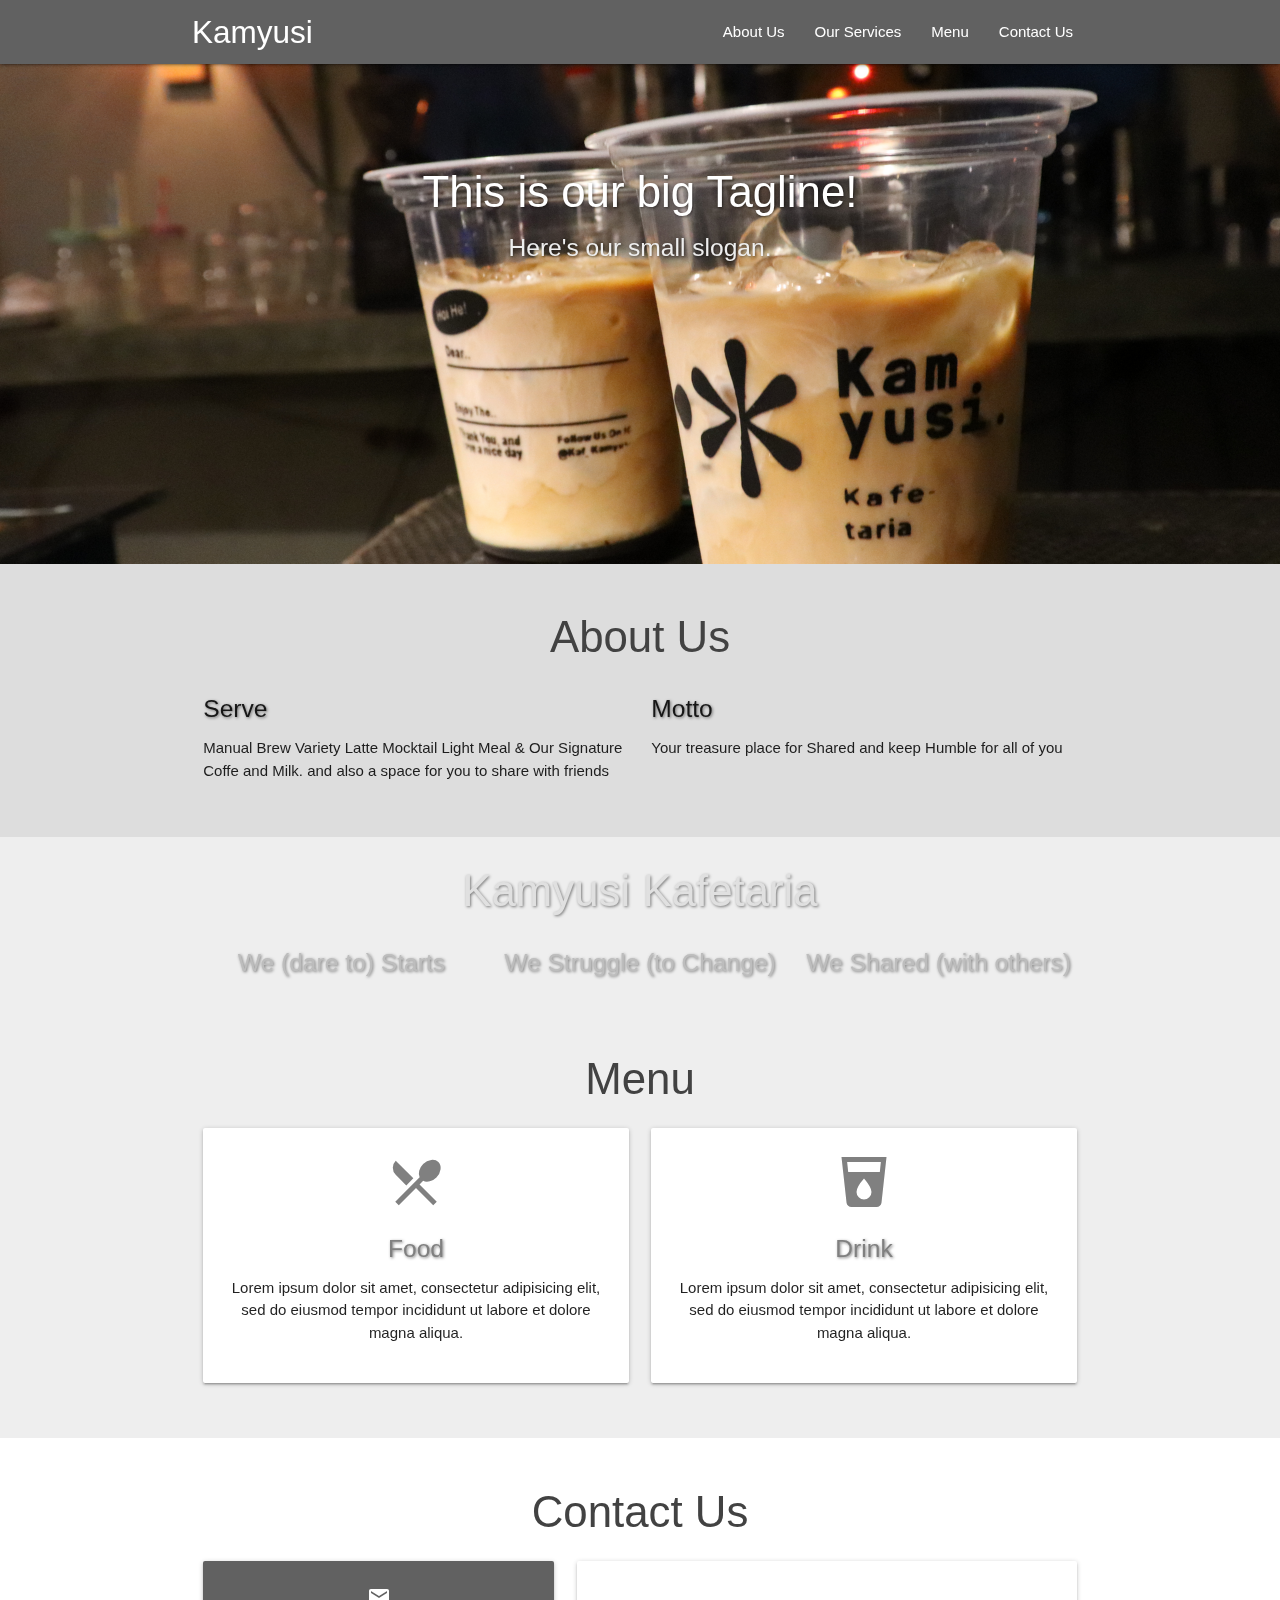
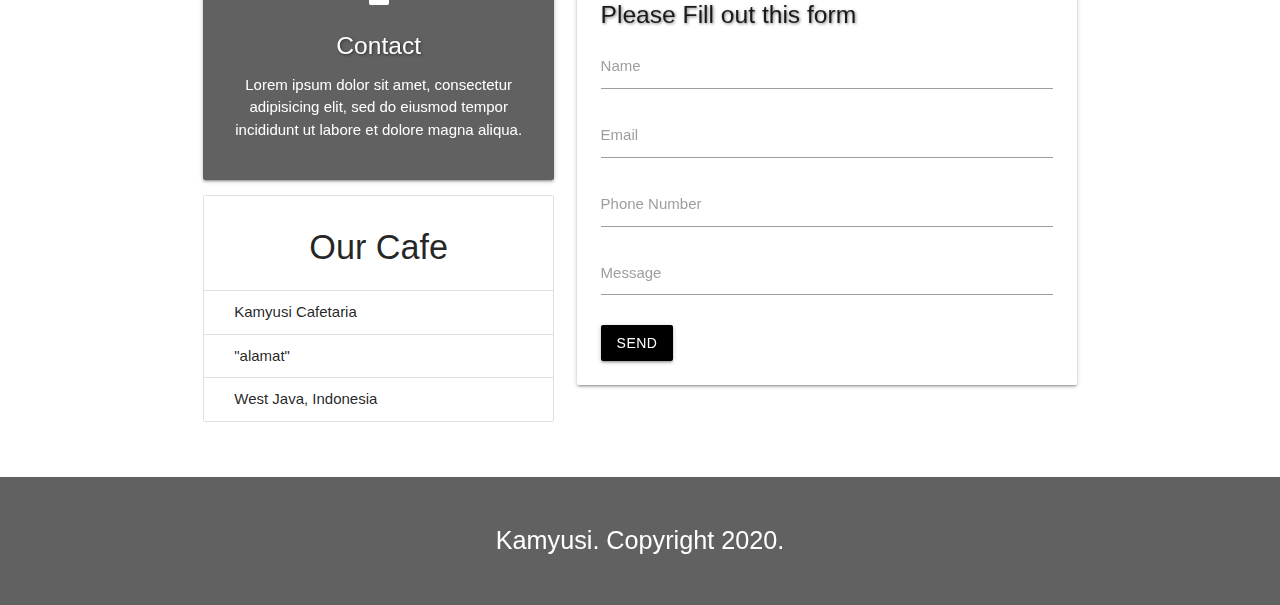
<file: Kamyusi/index.html>
<!DOCTYPE html>
<html>
    <head>
    <!--Import Google Icon Font-->
    <link href="https://fonts.googleapis.com/icon?family=Material+Icons" rel="stylesheet">
    <!--Import materialize.css-->
    <link type="text/css" rel="stylesheet" href="css/materialize.min.css"  media="screen,projection"/>
    <!-- mycss -->
    <link rel="stylesheet" href="css/style.css">

    <!--Let browser know website is optimized for mobile-->
    <meta name="viewport" content="width=device-width, initial-scale=1.0"/>
    <title>Kamyusi</title>
  </head>

  <body id="home" class="scrollspy">


    <!-- NAVBAR -->
    <div class="navbar-fixed">
      <nav class="grey darken-2">
        <div class="container">
          <div class="nav-wrapper">
            <a href="#home" class="brand-logo">Kamyusi</a>
            <a href="#" data-target="mobile-nav" class="sidenav-trigger"><i class="material-icons">menu</i></a>
            <ul class="right hide-on-med-and-down">
              <li><a href="#about">About Us</a></li>
              <li><a href="#services">Our Services</a></li>
              <li><a href="#menu">Menu</a></li>
              <li><a href="#contact">Contact Us</a></li>
            </ul>
          </div>
        </div>
      </nav>
    </div>

    <!-- SideNav -->

    <ul class="sidenav" id="mobile-nav">
      <li><a href="#about">About Us</a></li>
      <li><a href="#services">Our Service</a></li>
      <li><a href="#menu">Menu</a></li>
      <li><a href="#contact">Contact Us</a></li>
    </ul>

    <!-- Slider -->
    <div class="slider">
      <ul class="slides">
        <li>
          <img src="img/slider/1.png"> <!-- random image -->
          <div class="caption center-align">
            <h3>This is our big Tagline!</h3>
            <h5 class="light grey-text text-lighten-3">Here's our small slogan.</h5>
          </div>
        </li>
        <li>
          <img src="img/slider/2.png"> <!-- random image -->
          <div class="caption left-align">
            <h3>This is our big Tagline!</h3>
            <h5 class="light grey-text text-lighten-3">Here's our small slogan.</h5>
          </div>
        </li>
        <li>
          <img src="img/slider/3.png"> <!-- random image -->
          <div class="caption right-align">
            <h3>This is our big Tagline!</h3>
            <h5 class="light grey-text text-lighten-3">Here's our small slogan.</h5>
          </div>
        </li>
        <li>
          <img src="img/slider/4.png"> <!-- random image -->
          <div class="caption center-align">
            <h3>This is our big Tagline!</h3>
            <h5 class="light grey-text text-lighten-3">Here's our small slogan.</h5>
          </div>
        </li>
      </ul>
    </div>

    <!-- About US -->
    <Section id="about" class="about scrollspy">
      <div class="container">
        <div class="row">
          <h3 class="center light grey-text text-darken-3">About Us</h3>
          <div class="col m6 light">
            <h5>Serve</h5>
            <p>Manual Brew Variety Latte Mocktail Light Meal & Our Signature Coffe and Milk. and also <strong><italic>a space for you to share with friends</italic></strong></p>
          </div>
          <div class="col m6 light">
            <h5>Motto</h5>
            <p>Your treasure place for Shared and keep Humble for all of you</p>
          </div>
        </div>
      </div>  
    </Section>

    <!-- Parallax -->
    <div id="services" class="parallax-container scrollspy">
      <div class="parallax"><img src="img/parallax/2.png"></div>
      <div class="container clients">
        <h3 class="center light grey-text text-lighten-2">Kamyusi Kafetaria</h3>
        <div class="row">
          <div class="col m4 s12 center grey-text text-lighten-1">
            <h5>We (dare to) Starts</h2>
          </div>

          <div class="col m4 s12 center grey-text text-lighten-1">
            <h5>We Struggle (to Change)</h2>
          </div>

          <div class="col m4 s12 center grey-text text-lighten-1">
            <h5>We Shared (with others)</h2>
          </div>

        </div>
      </div>
    </div>

    <!-- Menu -->
    <section id="menu" class="menu grey lighten-3 scrollspy">
    	<div class="container">
    		<div class="row">
    			<h3 class="light center grey-text text-darken-3">Menu</h3>
    			<div class="col m6 s12">
    				<div class="card-panel center">
    					<a href="menu.html#food">
	    					<i class="material-icons medium">local_dining</i>
	    					<h5>Food</h5>
    					</a>
    					<p>Lorem ipsum dolor sit amet, consectetur adipisicing elit, sed do eiusmod
    					tempor incididunt ut labore et dolore magna aliqua.</p>
    				</div>
    			</div>

    			<div class="col m6 s12">
    				<div class="card-panel center">
    					<a href="menu.html#drink">
	    					<i class="material-icons medium">local_drink</i>
	    					<h5>Drink</h5>
    					</a>
    					<p>Lorem ipsum dolor sit amet, consectetur adipisicing elit, sed do eiusmod
    					tempor incididunt ut labore et dolore magna aliqua.</p>
    				</div>
    			</div>
    		</div>
    	</div>
    </section>

    <!-- Contact Us -->
    <section id="contact" class="contact white scrollspy">
    	<div class="container">
    		<h3 class="Light grey-text text-darken-3 center">Contact Us</h3>
    		<div class="row">
    			<div class="col m5 s12">
    				<div class="card-panel grey darken-2 center white-text">
    					<i class="material-icons">email</i>
    					<h5>Contact</h5>
    					<p>Lorem ipsum dolor sit amet, consectetur adipisicing elit, sed do eiusmod
    					tempor incididunt ut labore et dolore magna aliqua.</p>
    				</div>
    				<ul class="collection with-header">
    					<li class="collection-header center"><h4>Our Cafe</h4></li>
    					<li class="collection-item">Kamyusi Cafetaria</li>
    					<li class="collection-item">"alamat"</li>
    					<li class="collection-item">West Java, Indonesia</li>
    				</ul>
    			</div>

    			<div class="col m7 s12">
    				<form>
    					<div class="card-panel">
    						<h5>Please Fill out this form</h5>
    						<div class="input-field">
    							<input type="text" name="name" id="name" required class="validate">
    							<label for="name">Name</label>
    						</div>
    						<div class="input-field">
    							<input type="email" name="email" id="email" class="validate">
    							<label for="email">Email</label>
    						</div>
    						<div class="input-field">
    							<input type="text" name="phone" id="phone">
    							<label for="phone">Phone Number</label>
    						</div>
    						<div class="input-field">
    							<textarea name="message" id="message" class="materialize-textarea"></textarea>
    							<label for="message">Message</label>
    						</div>
    						<button type="submit" class="btn black darken-2">Send</button>
    					</div>
    				</form>
    			</div>
    		</div>
    	</div>	
    </section>

    <!-- Footer -->
    <footer class="grey darken-2 white-text center">
    	<p class="flow-text">Kamyusi. Copyright 2020.</p>
    </footer>








    <!--JavaScript at end of body for optimized loading-->
    <script type="text/javascript" src="js/materialize.min.js"></script>
    <script>
      const sideNav = document.querySelectorAll('.sidenav');
      M.Sidenav.init(sideNav);

      const slider = document.querySelectorAll('.slider');
      M.Slider.init(slider, {
        indicators: false,
        height: 500,
        transition: 600,
        interval: 3000
      });

      const parallax = document.querySelectorAll('.parallax');
      M.Parallax.init(parallax);

      const scroll = document.querySelectorAll('.scrollspy');
      M.ScrollSpy.init(scroll, {
      	scrollOffset:50
      });
    </script>
  </body>
</html>
</file>
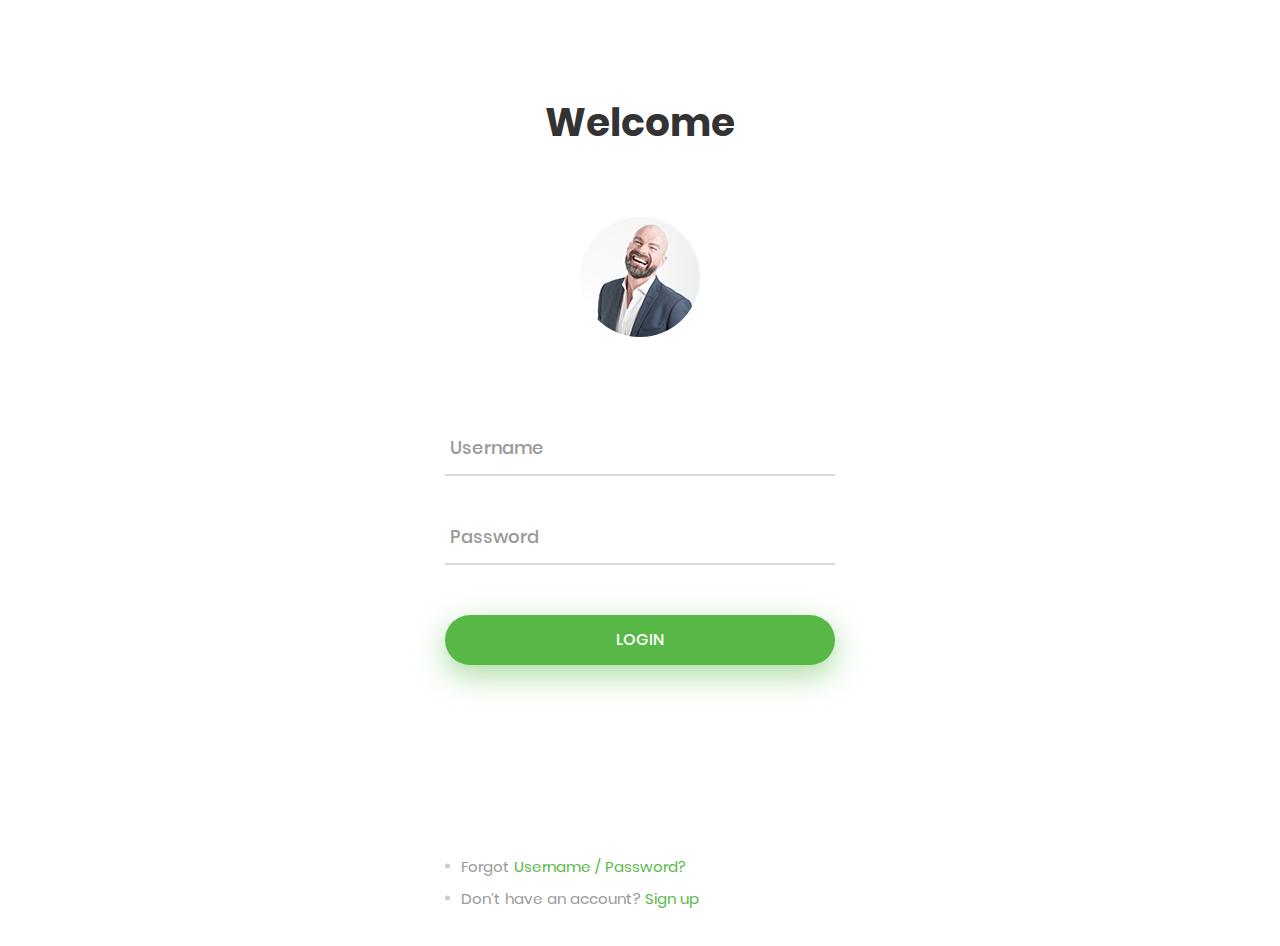
<file: Kamyusi/login_cus/index.html>
<!DOCTYPE html>
<html lang="en">
<head>
	<title>Login V6</title>
	<meta charset="UTF-8">
	<meta name="viewport" content="width=device-width, initial-scale=1">
<!--===============================================================================================-->	
	<link rel="icon" type="image/png" href="images/icons/favicon.ico"/>
<!--===============================================================================================-->
	<link rel="stylesheet" type="text/css" href="vendor/bootstrap/css/bootstrap.min.css">
<!--===============================================================================================-->
	<link rel="stylesheet" type="text/css" href="fonts/font-awesome-4.7.0/css/font-awesome.min.css">
<!--===============================================================================================-->
	<link rel="stylesheet" type="text/css" href="fonts/iconic/css/material-design-iconic-font.min.css">
<!--===============================================================================================-->
	<link rel="stylesheet" type="text/css" href="vendor/animate/animate.css">
<!--===============================================================================================-->	
	<link rel="stylesheet" type="text/css" href="vendor/css-hamburgers/hamburgers.min.css">
<!--===============================================================================================-->
	<link rel="stylesheet" type="text/css" href="vendor/animsition/css/animsition.min.css">
<!--===============================================================================================-->
	<link rel="stylesheet" type="text/css" href="vendor/select2/select2.min.css">
<!--===============================================================================================-->	
	<link rel="stylesheet" type="text/css" href="vendor/daterangepicker/daterangepicker.css">
<!--===============================================================================================-->
	<link rel="stylesheet" type="text/css" href="css/util.css">
	<link rel="stylesheet" type="text/css" href="css/main.css">
<!--===============================================================================================-->
</head>
<body>
	
	<div class="limiter">
		<div class="container-login100">
			<div class="wrap-login100 p-t-85 p-b-20">
				<form class="login100-form validate-form">
					<span class="login100-form-title p-b-70">
						Welcome
					</span>
					<span class="login100-form-avatar">
						<img src="images/avatar-01.jpg" alt="AVATAR">
					</span>

					<div class="wrap-input100 validate-input m-t-85 m-b-35" data-validate = "Enter username">
						<input class="input100" type="text" name="username">
						<span class="focus-input100" data-placeholder="Username"></span>
					</div>

					<div class="wrap-input100 validate-input m-b-50" data-validate="Enter password">
						<input class="input100" type="password" name="pass">
						<span class="focus-input100" data-placeholder="Password"></span>
					</div>

					<div class="container-login100-form-btn">
						<button class="login100-form-btn">
							Login
						</button>
					</div>

					<ul class="login-more p-t-190">
						<li class="m-b-8">
							<span class="txt1">
								Forgot
							</span>

							<a href="#" class="txt2">
								Username / Password?
							</a>
						</li>

						<li>
							<span class="txt1">
								Don’t have an account?
							</span>

							<a href="#" class="txt2">
								Sign up
							</a>
						</li>
					</ul>
				</form>
			</div>
		</div>
	</div>
	

	<div id="dropDownSelect1"></div>
	
<!--===============================================================================================-->
	<script src="vendor/jquery/jquery-3.2.1.min.js"></script>
<!--===============================================================================================-->
	<script src="vendor/animsition/js/animsition.min.js"></script>
<!--===============================================================================================-->
	<script src="vendor/bootstrap/js/popper.js"></script>
	<script src="vendor/bootstrap/js/bootstrap.min.js"></script>
<!--===============================================================================================-->
	<script src="vendor/select2/select2.min.js"></script>
<!--===============================================================================================-->
	<script src="vendor/daterangepicker/moment.min.js"></script>
	<script src="vendor/daterangepicker/daterangepicker.js"></script>
<!--===============================================================================================-->
	<script src="vendor/countdowntime/countdowntime.js"></script>
<!--===============================================================================================-->
	<script src="js/main.js"></script>

</body>
</html>
</file>
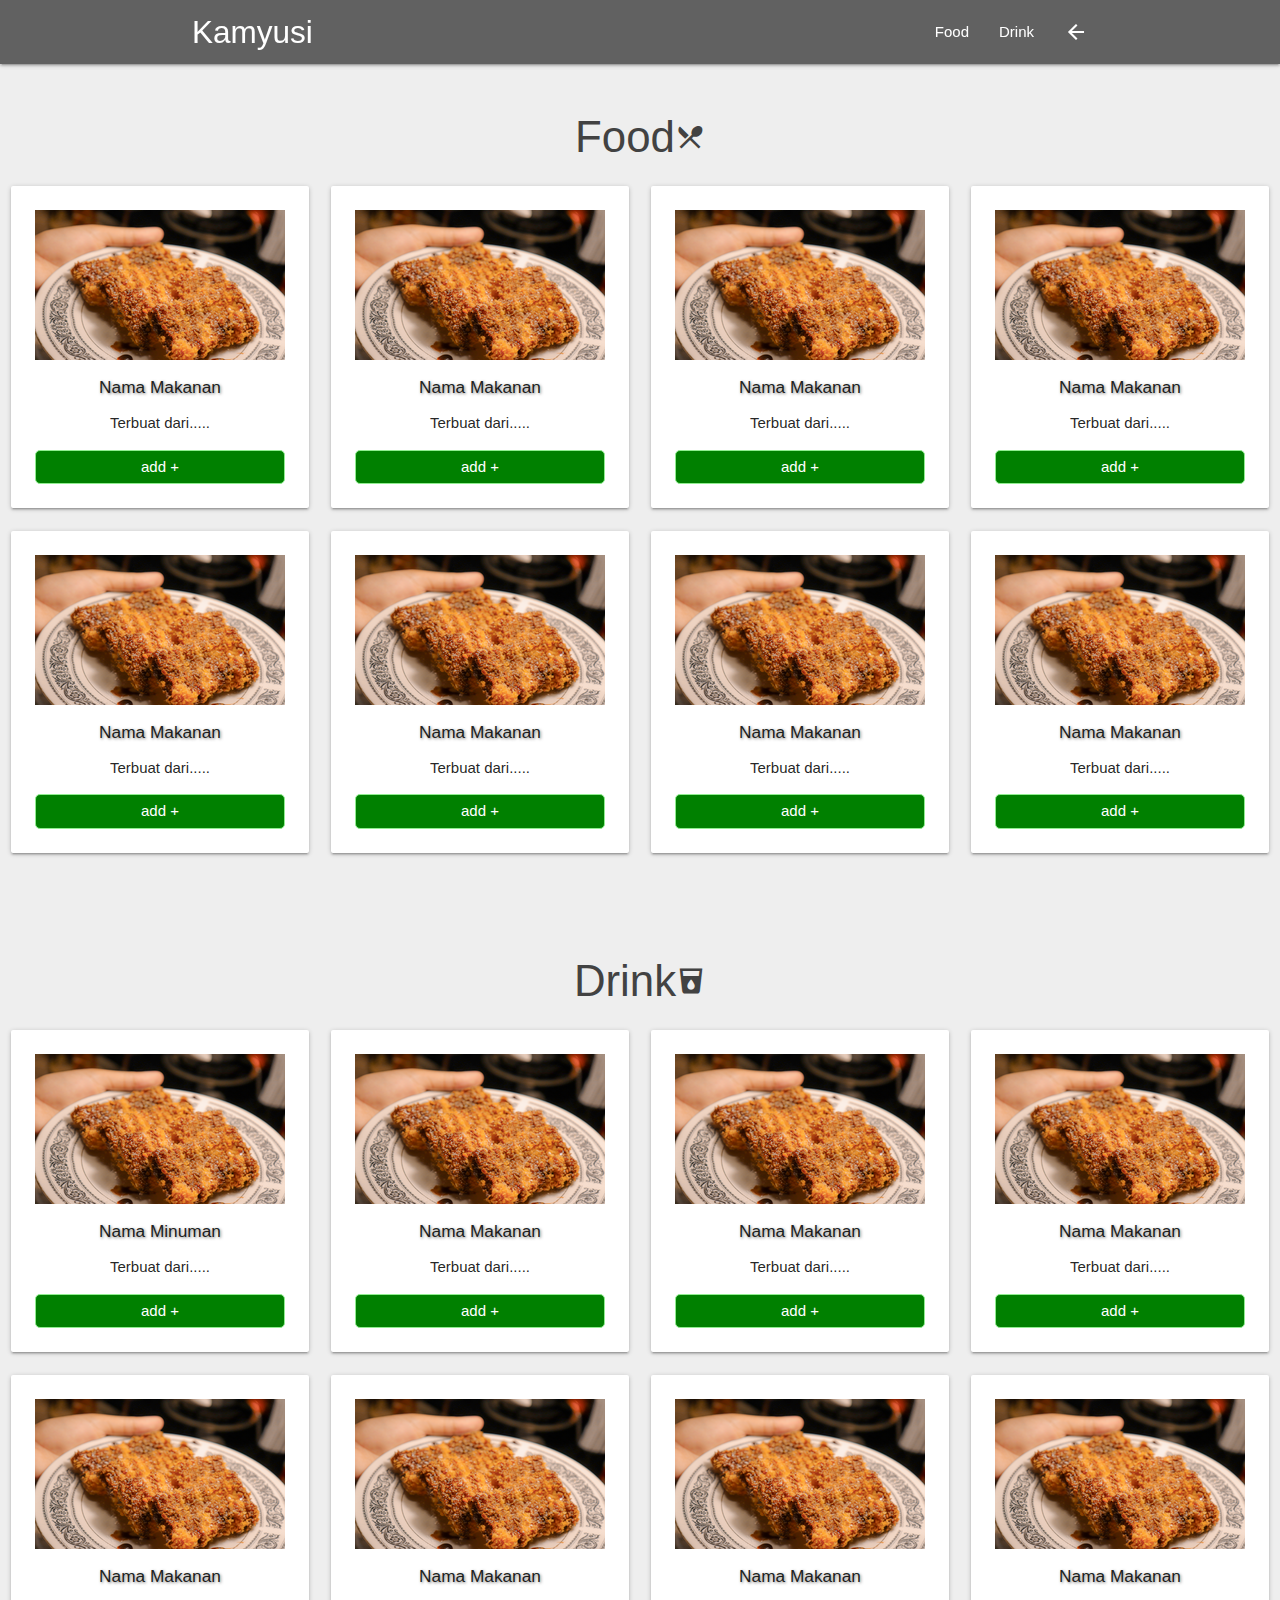
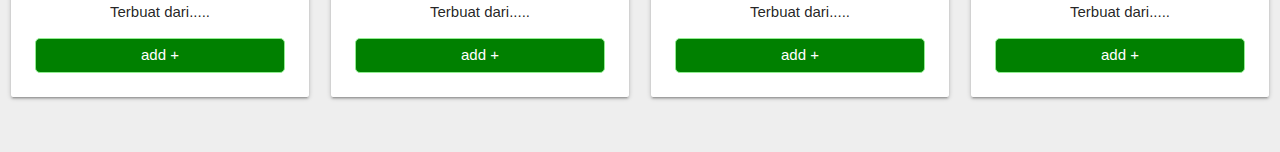
<file: Kamyusi/menu.html>
<!DOCTYPE html>
<html>
    <head>
    <!--Import Google Icon Font-->
    <link href="https://fonts.googleapis.com/icon?family=Material+Icons" rel="stylesheet">
    <!--Import materialize.css-->
    <link type="text/css" rel="stylesheet" href="css/materialize.min.css"  media="screen,projection"/>
    <!-- mycss -->
    <link type="text/css" rel="stylesheet" href="css/style.css">

    <!--Let browser know website is optimized for mobile-->
    <meta name="viewport" content="width=device-width, initial-scale=1.0"/>
    <title>Kamyusi - Menu</title>
  </head>

  <body id="home" class="scrollspy">


    <!-- NAVBAR -->
    <div class="navbar-fixed">
      <nav class="grey darken-2">
        <div class="container">
          <div class="nav-wrapper">
            <a href="#home" class="brand-logo">Kamyusi</a>
            <a href="#" data-target="mobile-nav" class="sidenav-trigger"><i class="material-icons">menu</i></a>
            <a href="index.html"><i class="material-icons medium right">arrow_back</i></a>
            <ul class="right hide-on-med-and-down">
              <li><a href="#food">Food</a></li>
              <li><a href="#drink">Drink</a></li>
            </ul>
          </div>
        </div>
      </nav>
    </div>

    <!-- SideNav -->

    <ul class="sidenav" id="mobile-nav">
      <li><a href="#food">Food</a></li>
      <li><a href="#drink">Drink</a></li>
    </ul>

    <!-- Menu Food -->
    <section id="food" class="menu scrollspy">
        <div class="row">
          <h3 class="light center grey-text text-darken-3 menu">Food<i class="material-icons small">local_dining</i></h3>
          <div class="col m3 s12">
            <div class="card-panel center">
              <img src="img/menu/1.png">
              <h6>Nama Makanan</h6>
              <p>Terbuat dari.....</p>
              <a href="">
                <div class="button">add +</div>
              </a>
            </div>
          </div>

          <div class="col m3 s12">
            <div class="card-panel center">
              <img src="img/menu/1.png">
              <h6>Nama Makanan</h6>
              <p>Terbuat dari.....</p>
              <a href="">
                <div class="button">add +</div>
              </a>
            </div>
          </div>

          <div class="col m3 s12">
            <div class="card-panel center">
              <img src="img/menu/1.png">
              <h6>Nama Makanan</h6>
              <p>Terbuat dari.....</p>
              <a href="">
                <div class="button">add +</div>
              </a>
            </div>
          </div>

          <div class="col m3 s12">
            <div class="card-panel center">
              <img src="img/menu/1.png">
              <h6>Nama Makanan</h6>
              <p>Terbuat dari.....</p>
              <a href="">
                <div class="button">add +</div>
              </a>
            </div>
          </div>
          <div class="col m3 s12">
            <div class="card-panel center">
              <img src="img/menu/1.png">
              <h6>Nama Makanan</h6>
              <p>Terbuat dari.....</p>
              <a href="">
                <div class="button">add +</div>
              </a>
            </div>
          </div>

          <div class="col m3 s12">
            <div class="card-panel center">
              <img src="img/menu/1.png">
              <h6>Nama Makanan</h6>
              <p>Terbuat dari.....</p>
              <a href="">
                <div class="button">add +</div>
              </a>
            </div>
          </div>

          <div class="col m3 s12">
            <div class="card-panel center">
              <img src="img/menu/1.png">
              <h6>Nama Makanan</h6>
              <p>Terbuat dari.....</p>
              <a href="">
                <div class="button">add +</div>
              </a>
            </div>
          </div>

          <div class="col m3 s12">
            <div class="card-panel center">
              <img src="img/menu/1.png">
              <h6>Nama Makanan</h6>
              <p>Terbuat dari.....</p>
              <a href="">
                <div class="button">add +</div>
              </a>
            </div>
          </div>
        </div>
    </section>

    <section id="drink" class="menu grey lighten-3 scrollspy">
        <div class="row">
          <h3 class="light center grey-text text-darken-3 menu">Drink<i class="material-icons small">local_drink</i></h3>
          <div class="col m3 s12">
            <div class="card-panel center">
              <img src="img/menu/1.png">
              <h6>Nama Minuman</h6>
              <p>Terbuat dari.....</p>
              <a href="">
                <div class="button">add +</div>
              </a>
            </div>
          </div>

          <div class="col m3 s12">
            <div class="card-panel center">
              <img src="img/menu/1.png">
              <h6>Nama Makanan</h6>
              <p>Terbuat dari.....</p>
              <a href="">
                <div class="button">add +</div>
              </a>
            </div>
          </div>

          <div class="col m3 s12">
            <div class="card-panel center">
              <img src="img/menu/1.png">
              <h6>Nama Makanan</h6>
              <p>Terbuat dari.....</p>
              <a href="">
                <div class="button">add +</div>
              </a>
            </div>
          </div>

          <div class="col m3 s12">
            <div class="card-panel center">
              <img src="img/menu/1.png">
              <h6>Nama Makanan</h6>
              <p>Terbuat dari.....</p>
              <a href="">
                <div class="button">add +</div>
              </a>
            </div>
          </div>
          <div class="col m3 s12">
            <div class="card-panel center">
              <img src="img/menu/1.png">
              <h6>Nama Makanan</h6>
              <p>Terbuat dari.....</p>
              <a href="">
                <div class="button">add +</div>
              </a>
            </div>
          </div>

          <div class="col m3 s12">
            <div class="card-panel center">
              <img src="img/menu/1.png">
              <h6>Nama Makanan</h6>
              <p>Terbuat dari.....</p>
              <a href="">
                <div class="button">add +</div>
              </a>
            </div>
          </div>

          <div class="col m3 s12">
            <div class="card-panel center">
              <img src="img/menu/1.png">
              <h6>Nama Makanan</h6>
              <p>Terbuat dari.....</p>
              <a href="">
                <div class="button">add +</div>
              </a>
            </div>
          </div>

          <div class="col m3 s12">
            <div class="card-panel center">
              <img src="img/menu/1.png">
              <h6>Nama Makanan</h6>
              <p>Terbuat dari.....</p>
              <a href="">
                <div class="button">add +</div>
              </a>
            </div>
          </div>
        </div>
    </section>









    <!--JavaScript at end of body for optimized loading-->
    <script type="text/javascript" src="js/materialize.min.js"></script>
    <script>
      const sideNav = document.querySelectorAll('.sidenav');
      M.Sidenav.init(sideNav);

      const scroll = document.querySelectorAll('.scrollspy');
      M.ScrollSpy.init(scroll, {
        scrollOffset:50
      });
    </script>
  </body>
</html>
</file>
<file: Kamyusi/css/style.css>
body {
	background-color: #eee;
}

.slider h3,
.slider h5,
.clients h3,
.col h5,
.col h6 {
	text-shadow: 1px 1px 3px rgba(0,0,0,0.5);
}

.about {
	background-color: #ddd;
}

.parallax-container {
	height: 20%;
}

.parallax img {
	filter: grayscale(1);
	opacity: 0 !important;
}

section, footer {
	padding: 20px 0;
}

a {
	color: grey;
	transition: .5s;
}

a:hover {
	color: black;
}

.button {
	color: white;
	background-color: green;
	border: 1px solid lightgreen;
	padding: 5px;
	border-radius: 5px;
}
</file>
<file: Kamyusi/login_cus/vendor/daterangepicker/daterangepicker.css>
.daterangepicker {
  position: absolute;
  color: inherit;
  background-color: #fff;
  border-radius: 4px;
  width: 278px;
  padding: 4px;
  margin-top: 1px;
  top: 100px;
  left: 20px;
  /* Calendars */ }
  .daterangepicker:before, .daterangepicker:after {
    position: absolute;
    display: inline-block;
    border-bottom-color: rgba(0, 0, 0, 0.2);
    content: ''; }
  .daterangepicker:before {
    top: -7px;
    border-right: 7px solid transparent;
    border-left: 7px solid transparent;
    border-bottom: 7px solid #ccc; }
  .daterangepicker:after {
    top: -6px;
    border-right: 6px solid transparent;
    border-bottom: 6px solid #fff;
    border-left: 6px solid transparent; }
  .daterangepicker.opensleft:before {
    right: 9px; }
  .daterangepicker.opensleft:after {
    right: 10px; }
  .daterangepicker.openscenter:before {
    left: 0;
    right: 0;
    width: 0;
    margin-left: auto;
    margin-right: auto; }
  .daterangepicker.openscenter:after {
    left: 0;
    right: 0;
    width: 0;
    margin-left: auto;
    margin-right: auto; }
  .daterangepicker.opensright:before {
    left: 9px; }
  .daterangepicker.opensright:after {
    left: 10px; }
  .daterangepicker.dropup {
    margin-top: -5px; }
    .daterangepicker.dropup:before {
      top: initial;
      bottom: -7px;
      border-bottom: initial;
      border-top: 7px solid #ccc; }
    .daterangepicker.dropup:after {
      top: initial;
      bottom: -6px;
      border-bottom: initial;
      border-top: 6px solid #fff; }
  .daterangepicker.dropdown-menu {
    max-width: none;
    z-index: 3001; }
  .daterangepicker.single .ranges, .daterangepicker.single .calendar {
    float: none; }
  .daterangepicker.show-calendar .calendar {
    display: block; }
  .daterangepicker .calendar {
    display: none;
    max-width: 270px;
    margin: 4px; }
    .daterangepicker .calendar.single .calendar-table {
      border: none; }
    .daterangepicker .calendar th, .daterangepicker .calendar td {
      white-space: nowrap;
      text-align: center;
      min-width: 32px; }
  .daterangepicker .calendar-table {
    border: 1px solid #fff;
    padding: 4px;
    border-radius: 4px;
    background-color: #fff; }
  .daterangepicker table {
    width: 100%;
    margin: 0; }
  .daterangepicker td, .daterangepicker th {
    text-align: center;
    width: 20px;
    height: 20px;
    border-radius: 4px;
    border: 1px solid transparent;
    white-space: nowrap;
    cursor: pointer; }
    .daterangepicker td.available:hover, .daterangepicker th.available:hover {
      background-color: #eee;
      border-color: transparent;
      color: inherit; }
    .daterangepicker td.week, .daterangepicker th.week {
      font-size: 80%;
      color: #ccc; }
  .daterangepicker td.off, .daterangepicker td.off.in-range, .daterangepicker td.off.start-date, .daterangepicker td.off.end-date {
    background-color: #fff;
    border-color: transparent;
    color: #999; }
  .daterangepicker td.in-range {
    background-color: #ebf4f8;
    border-color: transparent;
    color: #000;
    border-radius: 0; }
  .daterangepicker td.start-date {
    border-radius: 4px 0 0 4px; }
  .daterangepicker td.end-date {
    border-radius: 0 4px 4px 0; }
  .daterangepicker td.start-date.end-date {
    border-radius: 4px; }
  .daterangepicker td.active, .daterangepicker td.active:hover {
    background-color: #357ebd;
    border-color: transparent;
    color: #fff; }
  .daterangepicker th.month {
    width: auto; }
  .daterangepicker td.disabled, .daterangepicker option.disabled {
    color: #999;
    cursor: not-allowed;
    text-decoration: line-through; }
  .daterangepicker select.monthselect, .daterangepicker select.yearselect {
    font-size: 12px;
    padding: 1px;
    height: auto;
    margin: 0;
    cursor: default; }
  .daterangepicker select.monthselect {
    margin-right: 2%;
    width: 56%; }
  .daterangepicker select.yearselect {
    width: 40%; }
  .daterangepicker select.hourselect, .daterangepicker select.minuteselect, .daterangepicker select.secondselect, .daterangepicker select.ampmselect {
    width: 50px;
    margin-bottom: 0; }
  .daterangepicker .input-mini {
    border: 1px solid #ccc;
    border-radius: 4px;
    color: #555;
    height: 30px;
    line-height: 30px;
    display: block;
    vertical-align: middle;
    margin: 0 0 5px 0;
    padding: 0 6px 0 28px;
    width: 100%; }
    .daterangepicker .input-mini.active {
      border: 1px solid #08c;
      border-radius: 4px; }
  .daterangepicker .daterangepicker_input {
    position: relative; }
    .daterangepicker .daterangepicker_input i {
      position: absolute;
      left: 8px;
      top: 8px; }
  .daterangepicker.rtl .input-mini {
    padding-right: 28px;
    padding-left: 6px; }
  .daterangepicker.rtl .daterangepicker_input i {
    left: auto;
    right: 8px; }
  .daterangepicker .calendar-time {
    text-align: center;
    margin: 5px auto;
    line-height: 30px;
    position: relative;
    padding-left: 28px; }
    .daterangepicker .calendar-time select.disabled {
      color: #ccc;
      cursor: not-allowed; }

.ranges {
  font-size: 11px;
  float: none;
  margin: 4px;
  text-align: left; }
  .ranges ul {
    list-style: none;
    margin: 0 auto;
    padding: 0;
    width: 100%; }
  .ranges li {
    font-size: 13px;
    background-color: #f5f5f5;
    border: 1px solid #f5f5f5;
    border-radius: 4px;
    color: #08c;
    padding: 3px 12px;
    margin-bottom: 8px;
    cursor: pointer; }
    .ranges li:hover {
      background-color: #08c;
      border: 1px solid #08c;
      color: #fff; }
    .ranges li.active {
      background-color: #08c;
      border: 1px solid #08c;
      color: #fff; }

/*  Larger Screen Styling */
@media (min-width: 564px) {
  .daterangepicker {
    width: auto; }
    .daterangepicker .ranges ul {
      width: 160px; }
    .daterangepicker.single .ranges ul {
      width: 100%; }
    .daterangepicker.single .calendar.left {
      clear: none; }
    .daterangepicker.single.ltr .ranges, .daterangepicker.single.ltr .calendar {
      float: left; }
    .daterangepicker.single.rtl .ranges, .daterangepicker.single.rtl .calendar {
      float: right; }
    .daterangepicker.ltr {
      direction: ltr;
      text-align: left; }
      .daterangepicker.ltr .calendar.left {
        clear: left;
        margin-right: 0; }
        .daterangepicker.ltr .calendar.left .calendar-table {
          border-right: none;
          border-top-right-radius: 0;
          border-bottom-right-radius: 0; }
      .daterangepicker.ltr .calendar.right {
        margin-left: 0; }
        .daterangepicker.ltr .calendar.right .calendar-table {
          border-left: none;
          border-top-left-radius: 0;
          border-bottom-left-radius: 0; }
      .daterangepicker.ltr .left .daterangepicker_input {
        padding-right: 12px; }
      .daterangepicker.ltr .calendar.left .calendar-table {
        padding-right: 12px; }
      .daterangepicker.ltr .ranges, .daterangepicker.ltr .calendar {
        float: left; }
    .daterangepicker.rtl {
      direction: rtl;
      text-align: right; }
      .daterangepicker.rtl .calendar.left {
        clear: right;
        margin-left: 0; }
        .daterangepicker.rtl .calendar.left .calendar-table {
          border-left: none;
          border-top-left-radius: 0;
          border-bottom-left-radius: 0; }
      .daterangepicker.rtl .calendar.right {
        margin-right: 0; }
        .daterangepicker.rtl .calendar.right .calendar-table {
          border-right: none;
          border-top-right-radius: 0;
          border-bottom-right-radius: 0; }
      .daterangepicker.rtl .left .daterangepicker_input {
        padding-left: 12px; }
      .daterangepicker.rtl .calendar.left .calendar-table {
        padding-left: 12px; }
      .daterangepicker.rtl .ranges, .daterangepicker.rtl .calendar {
        text-align: right;
        float: right; } }
@media (min-width: 730px) {
  .daterangepicker .ranges {
    width: auto; }
  .daterangepicker.ltr .ranges {
    float: left; }
  .daterangepicker.rtl .ranges {
    float: right; }
  .daterangepicker .calendar.left {
    clear: none !important; } }
</file>
<file: Kamyusi/login_cus/css/util.css>
/*[ FONT SIZE ]
///////////////////////////////////////////////////////////
*/
.fs-1 {font-size: 1px;}
.fs-2 {font-size: 2px;}
.fs-3 {font-size: 3px;}
.fs-4 {font-size: 4px;}
.fs-5 {font-size: 5px;}
.fs-6 {font-size: 6px;}
.fs-7 {font-size: 7px;}
.fs-8 {font-size: 8px;}
.fs-9 {font-size: 9px;}
.fs-10 {font-size: 10px;}
.fs-11 {font-size: 11px;}
.fs-12 {font-size: 12px;}
.fs-13 {font-size: 13px;}
.fs-14 {font-size: 14px;}
.fs-15 {font-size: 15px;}
.fs-16 {font-size: 16px;}
.fs-17 {font-size: 17px;}
.fs-18 {font-size: 18px;}
.fs-19 {font-size: 19px;}
.fs-20 {font-size: 20px;}
.fs-21 {font-size: 21px;}
.fs-22 {font-size: 22px;}
.fs-23 {font-size: 23px;}
.fs-24 {font-size: 24px;}
.fs-25 {font-size: 25px;}
.fs-26 {font-size: 26px;}
.fs-27 {font-size: 27px;}
.fs-28 {font-size: 28px;}
.fs-29 {font-size: 29px;}
.fs-30 {font-size: 30px;}
.fs-31 {font-size: 31px;}
.fs-32 {font-size: 32px;}
.fs-33 {font-size: 33px;}
.fs-34 {font-size: 34px;}
.fs-35 {font-size: 35px;}
.fs-36 {font-size: 36px;}
.fs-37 {font-size: 37px;}
.fs-38 {font-size: 38px;}
.fs-39 {font-size: 39px;}
.fs-40 {font-size: 40px;}
.fs-41 {font-size: 41px;}
.fs-42 {font-size: 42px;}
.fs-43 {font-size: 43px;}
.fs-44 {font-size: 44px;}
.fs-45 {font-size: 45px;}
.fs-46 {font-size: 46px;}
.fs-47 {font-size: 47px;}
.fs-48 {font-size: 48px;}
.fs-49 {font-size: 49px;}
.fs-50 {font-size: 50px;}
.fs-51 {font-size: 51px;}
.fs-52 {font-size: 52px;}
.fs-53 {font-size: 53px;}
.fs-54 {font-size: 54px;}
.fs-55 {font-size: 55px;}
.fs-56 {font-size: 56px;}
.fs-57 {font-size: 57px;}
.fs-58 {font-size: 58px;}
.fs-59 {font-size: 59px;}
.fs-60 {font-size: 60px;}
.fs-61 {font-size: 61px;}
.fs-62 {font-size: 62px;}
.fs-63 {font-size: 63px;}
.fs-64 {font-size: 64px;}
.fs-65 {font-size: 65px;}
.fs-66 {font-size: 66px;}
.fs-67 {font-size: 67px;}
.fs-68 {font-size: 68px;}
.fs-69 {font-size: 69px;}
.fs-70 {font-size: 70px;}
.fs-71 {font-size: 71px;}
.fs-72 {font-size: 72px;}
.fs-73 {font-size: 73px;}
.fs-74 {font-size: 74px;}
.fs-75 {font-size: 75px;}
.fs-76 {font-size: 76px;}
.fs-77 {font-size: 77px;}
.fs-78 {font-size: 78px;}
.fs-79 {font-size: 79px;}
.fs-80 {font-size: 80px;}
.fs-81 {font-size: 81px;}
.fs-82 {font-size: 82px;}
.fs-83 {font-size: 83px;}
.fs-84 {font-size: 84px;}
.fs-85 {font-size: 85px;}
.fs-86 {font-size: 86px;}
.fs-87 {font-size: 87px;}
.fs-88 {font-size: 88px;}
.fs-89 {font-size: 89px;}
.fs-90 {font-size: 90px;}
.fs-91 {font-size: 91px;}
.fs-92 {font-size: 92px;}
.fs-93 {font-size: 93px;}
.fs-94 {font-size: 94px;}
.fs-95 {font-size: 95px;}
.fs-96 {font-size: 96px;}
.fs-97 {font-size: 97px;}
.fs-98 {font-size: 98px;}
.fs-99 {font-size: 99px;}
.fs-100 {font-size: 100px;}
.fs-101 {font-size: 101px;}
.fs-102 {font-size: 102px;}
.fs-103 {font-size: 103px;}
.fs-104 {font-size: 104px;}
.fs-105 {font-size: 105px;}
.fs-106 {font-size: 106px;}
.fs-107 {font-size: 107px;}
.fs-108 {font-size: 108px;}
.fs-109 {font-size: 109px;}
.fs-110 {font-size: 110px;}
.fs-111 {font-size: 111px;}
.fs-112 {font-size: 112px;}
.fs-113 {font-size: 113px;}
.fs-114 {font-size: 114px;}
.fs-115 {font-size: 115px;}
.fs-116 {font-size: 116px;}
.fs-117 {font-size: 117px;}
.fs-118 {font-size: 118px;}
.fs-119 {font-size: 119px;}
.fs-120 {font-size: 120px;}
.fs-121 {font-size: 121px;}
.fs-122 {font-size: 122px;}
.fs-123 {font-size: 123px;}
.fs-124 {font-size: 124px;}
.fs-125 {font-size: 125px;}
.fs-126 {font-size: 126px;}
.fs-127 {font-size: 127px;}
.fs-128 {font-size: 128px;}
.fs-129 {font-size: 129px;}
.fs-130 {font-size: 130px;}
.fs-131 {font-size: 131px;}
.fs-132 {font-size: 132px;}
.fs-133 {font-size: 133px;}
.fs-134 {font-size: 134px;}
.fs-135 {font-size: 135px;}
.fs-136 {font-size: 136px;}
.fs-137 {font-size: 137px;}
.fs-138 {font-size: 138px;}
.fs-139 {font-size: 139px;}
.fs-140 {font-size: 140px;}
.fs-141 {font-size: 141px;}
.fs-142 {font-size: 142px;}
.fs-143 {font-size: 143px;}
.fs-144 {font-size: 144px;}
.fs-145 {font-size: 145px;}
.fs-146 {font-size: 146px;}
.fs-147 {font-size: 147px;}
.fs-148 {font-size: 148px;}
.fs-149 {font-size: 149px;}
.fs-150 {font-size: 150px;}
.fs-151 {font-size: 151px;}
.fs-152 {font-size: 152px;}
.fs-153 {font-size: 153px;}
.fs-154 {font-size: 154px;}
.fs-155 {font-size: 155px;}
.fs-156 {font-size: 156px;}
.fs-157 {font-size: 157px;}
.fs-158 {font-size: 158px;}
.fs-159 {font-size: 159px;}
.fs-160 {font-size: 160px;}
.fs-161 {font-size: 161px;}
.fs-162 {font-size: 162px;}
.fs-163 {font-size: 163px;}
.fs-164 {font-size: 164px;}
.fs-165 {font-size: 165px;}
.fs-166 {font-size: 166px;}
.fs-167 {font-size: 167px;}
.fs-168 {font-size: 168px;}
.fs-169 {font-size: 169px;}
.fs-170 {font-size: 170px;}
.fs-171 {font-size: 171px;}
.fs-172 {font-size: 172px;}
.fs-173 {font-size: 173px;}
.fs-174 {font-size: 174px;}
.fs-175 {font-size: 175px;}
.fs-176 {font-size: 176px;}
.fs-177 {font-size: 177px;}
.fs-178 {font-size: 178px;}
.fs-179 {font-size: 179px;}
.fs-180 {font-size: 180px;}
.fs-181 {font-size: 181px;}
.fs-182 {font-size: 182px;}
.fs-183 {font-size: 183px;}
.fs-184 {font-size: 184px;}
.fs-185 {font-size: 185px;}
.fs-186 {font-size: 186px;}
.fs-187 {font-size: 187px;}
.fs-188 {font-size: 188px;}
.fs-189 {font-size: 189px;}
.fs-190 {font-size: 190px;}
.fs-191 {font-size: 191px;}
.fs-192 {font-size: 192px;}
.fs-193 {font-size: 193px;}
.fs-194 {font-size: 194px;}
.fs-195 {font-size: 195px;}
.fs-196 {font-size: 196px;}
.fs-197 {font-size: 197px;}
.fs-198 {font-size: 198px;}
.fs-199 {font-size: 199px;}
.fs-200 {font-size: 200px;}

/*[ PADDING ]
///////////////////////////////////////////////////////////
*/
.p-t-0 {padding-top: 0px;}
.p-t-1 {padding-top: 1px;}
.p-t-2 {padding-top: 2px;}
.p-t-3 {padding-top: 3px;}
.p-t-4 {padding-top: 4px;}
.p-t-5 {padding-top: 5px;}
.p-t-6 {padding-top: 6px;}
.p-t-7 {padding-top: 7px;}
.p-t-8 {padding-top: 8px;}
.p-t-9 {padding-top: 9px;}
.p-t-10 {padding-top: 10px;}
.p-t-11 {padding-top: 11px;}
.p-t-12 {padding-top: 12px;}
.p-t-13 {padding-top: 13px;}
.p-t-14 {padding-top: 14px;}
.p-t-15 {padding-top: 15px;}
.p-t-16 {padding-top: 16px;}
.p-t-17 {padding-top: 17px;}
.p-t-18 {padding-top: 18px;}
.p-t-19 {padding-top: 19px;}
.p-t-20 {padding-top: 20px;}
.p-t-21 {padding-top: 21px;}
.p-t-22 {padding-top: 22px;}
.p-t-23 {padding-top: 23px;}
.p-t-24 {padding-top: 24px;}
.p-t-25 {padding-top: 25px;}
.p-t-26 {padding-top: 26px;}
.p-t-27 {padding-top: 27px;}
.p-t-28 {padding-top: 28px;}
.p-t-29 {padding-top: 29px;}
.p-t-30 {padding-top: 30px;}
.p-t-31 {padding-top: 31px;}
.p-t-32 {padding-top: 32px;}
.p-t-33 {padding-top: 33px;}
.p-t-34 {padding-top: 34px;}
.p-t-35 {padding-top: 35px;}
.p-t-36 {padding-top: 36px;}
.p-t-37 {padding-top: 37px;}
.p-t-38 {padding-top: 38px;}
.p-t-39 {padding-top: 39px;}
.p-t-40 {padding-top: 40px;}
.p-t-41 {padding-top: 41px;}
.p-t-42 {padding-top: 42px;}
.p-t-43 {padding-top: 43px;}
.p-t-44 {padding-top: 44px;}
.p-t-45 {padding-top: 45px;}
.p-t-46 {padding-top: 46px;}
.p-t-47 {padding-top: 47px;}
.p-t-48 {padding-top: 48px;}
.p-t-49 {padding-top: 49px;}
.p-t-50 {padding-top: 50px;}
.p-t-51 {padding-top: 51px;}
.p-t-52 {padding-top: 52px;}
.p-t-53 {padding-top: 53px;}
.p-t-54 {padding-top: 54px;}
.p-t-55 {padding-top: 55px;}
.p-t-56 {padding-top: 56px;}
.p-t-57 {padding-top: 57px;}
.p-t-58 {padding-top: 58px;}
.p-t-59 {padding-top: 59px;}
.p-t-60 {padding-top: 60px;}
.p-t-61 {padding-top: 61px;}
.p-t-62 {padding-top: 62px;}
.p-t-63 {padding-top: 63px;}
.p-t-64 {padding-top: 64px;}
.p-t-65 {padding-top: 65px;}
.p-t-66 {padding-top: 66px;}
.p-t-67 {padding-top: 67px;}
.p-t-68 {padding-top: 68px;}
.p-t-69 {padding-top: 69px;}
.p-t-70 {padding-top: 70px;}
.p-t-71 {padding-top: 71px;}
.p-t-72 {padding-top: 72px;}
.p-t-73 {padding-top: 73px;}
.p-t-74 {padding-top: 74px;}
.p-t-75 {padding-top: 75px;}
.p-t-76 {padding-top: 76px;}
.p-t-77 {padding-top: 77px;}
.p-t-78 {padding-top: 78px;}
.p-t-79 {padding-top: 79px;}
.p-t-80 {padding-top: 80px;}
.p-t-81 {padding-top: 81px;}
.p-t-82 {padding-top: 82px;}
.p-t-83 {padding-top: 83px;}
.p-t-84 {padding-top: 84px;}
.p-t-85 {padding-top: 85px;}
.p-t-86 {padding-top: 86px;}
.p-t-87 {padding-top: 87px;}
.p-t-88 {padding-top: 88px;}
.p-t-89 {padding-top: 89px;}
.p-t-90 {padding-top: 90px;}
.p-t-91 {padding-top: 91px;}
.p-t-92 {padding-top: 92px;}
.p-t-93 {padding-top: 93px;}
.p-t-94 {padding-top: 94px;}
.p-t-95 {padding-top: 95px;}
.p-t-96 {padding-top: 96px;}
.p-t-97 {padding-top: 97px;}
.p-t-98 {padding-top: 98px;}
.p-t-99 {padding-top: 99px;}
.p-t-100 {padding-top: 100px;}
.p-t-101 {padding-top: 101px;}
.p-t-102 {padding-top: 102px;}
.p-t-103 {padding-top: 103px;}
.p-t-104 {padding-top: 104px;}
.p-t-105 {padding-top: 105px;}
.p-t-106 {padding-top: 106px;}
.p-t-107 {padding-top: 107px;}
.p-t-108 {padding-top: 108px;}
.p-t-109 {padding-top: 109px;}
.p-t-110 {padding-top: 110px;}
.p-t-111 {padding-top: 111px;}
.p-t-112 {padding-top: 112px;}
.p-t-113 {padding-top: 113px;}
.p-t-114 {padding-top: 114px;}
.p-t-115 {padding-top: 115px;}
.p-t-116 {padding-top: 116px;}
.p-t-117 {padding-top: 117px;}
.p-t-118 {padding-top: 118px;}
.p-t-119 {padding-top: 119px;}
.p-t-120 {padding-top: 120px;}
.p-t-121 {padding-top: 121px;}
.p-t-122 {padding-top: 122px;}
.p-t-123 {padding-top: 123px;}
.p-t-124 {padding-top: 124px;}
.p-t-125 {padding-top: 125px;}
.p-t-126 {padding-top: 126px;}
.p-t-127 {padding-top: 127px;}
.p-t-128 {padding-top: 128px;}
.p-t-129 {padding-top: 129px;}
.p-t-130 {padding-top: 130px;}
.p-t-131 {padding-top: 131px;}
.p-t-132 {padding-top: 132px;}
.p-t-133 {padding-top: 133px;}
.p-t-134 {padding-top: 134px;}
.p-t-135 {padding-top: 135px;}
.p-t-136 {padding-top: 136px;}
.p-t-137 {padding-top: 137px;}
.p-t-138 {padding-top: 138px;}
.p-t-139 {padding-top: 139px;}
.p-t-140 {padding-top: 140px;}
.p-t-141 {padding-top: 141px;}
.p-t-142 {padding-top: 142px;}
.p-t-143 {padding-top: 143px;}
.p-t-144 {padding-top: 144px;}
.p-t-145 {padding-top: 145px;}
.p-t-146 {padding-top: 146px;}
.p-t-147 {padding-top: 147px;}
.p-t-148 {padding-top: 148px;}
.p-t-149 {padding-top: 149px;}
.p-t-150 {padding-top: 150px;}
.p-t-151 {padding-top: 151px;}
.p-t-152 {padding-top: 152px;}
.p-t-153 {padding-top: 153px;}
.p-t-154 {padding-top: 154px;}
.p-t-155 {padding-top: 155px;}
.p-t-156 {padding-top: 156px;}
.p-t-157 {padding-top: 157px;}
.p-t-158 {padding-top: 158px;}
.p-t-159 {padding-top: 159px;}
.p-t-160 {padding-top: 160px;}
.p-t-161 {padding-top: 161px;}
.p-t-162 {padding-top: 162px;}
.p-t-163 {padding-top: 163px;}
.p-t-164 {padding-top: 164px;}
.p-t-165 {padding-top: 165px;}
.p-t-166 {padding-top: 166px;}
.p-t-167 {padding-top: 167px;}
.p-t-168 {padding-top: 168px;}
.p-t-169 {padding-top: 169px;}
.p-t-170 {padding-top: 170px;}
.p-t-171 {padding-top: 171px;}
.p-t-172 {padding-top: 172px;}
.p-t-173 {padding-top: 173px;}
.p-t-174 {padding-top: 174px;}
.p-t-175 {padding-top: 175px;}
.p-t-176 {padding-top: 176px;}
.p-t-177 {padding-top: 177px;}
.p-t-178 {padding-top: 178px;}
.p-t-179 {padding-top: 179px;}
.p-t-180 {padding-top: 180px;}
.p-t-181 {padding-top: 181px;}
.p-t-182 {padding-top: 182px;}
.p-t-183 {padding-top: 183px;}
.p-t-184 {padding-top: 184px;}
.p-t-185 {padding-top: 185px;}
.p-t-186 {padding-top: 186px;}
.p-t-187 {padding-top: 187px;}
.p-t-188 {padding-top: 188px;}
.p-t-189 {padding-top: 189px;}
.p-t-190 {padding-top: 190px;}
.p-t-191 {padding-top: 191px;}
.p-t-192 {padding-top: 192px;}
.p-t-193 {padding-top: 193px;}
.p-t-194 {padding-top: 194px;}
.p-t-195 {padding-top: 195px;}
.p-t-196 {padding-top: 196px;}
.p-t-197 {padding-top: 197px;}
.p-t-198 {padding-top: 198px;}
.p-t-199 {padding-top: 199px;}
.p-t-200 {padding-top: 200px;}
.p-t-201 {padding-top: 201px;}
.p-t-202 {padding-top: 202px;}
.p-t-203 {padding-top: 203px;}
.p-t-204 {padding-top: 204px;}
.p-t-205 {padding-top: 205px;}
.p-t-206 {padding-top: 206px;}
.p-t-207 {padding-top: 207px;}
.p-t-208 {padding-top: 208px;}
.p-t-209 {padding-top: 209px;}
.p-t-210 {padding-top: 210px;}
.p-t-211 {padding-top: 211px;}
.p-t-212 {padding-top: 212px;}
.p-t-213 {padding-top: 213px;}
.p-t-214 {padding-top: 214px;}
.p-t-215 {padding-top: 215px;}
.p-t-216 {padding-top: 216px;}
.p-t-217 {padding-top: 217px;}
.p-t-218 {padding-top: 218px;}
.p-t-219 {padding-top: 219px;}
.p-t-220 {padding-top: 220px;}
.p-t-221 {padding-top: 221px;}
.p-t-222 {padding-top: 222px;}
.p-t-223 {padding-top: 223px;}
.p-t-224 {padding-top: 224px;}
.p-t-225 {padding-top: 225px;}
.p-t-226 {padding-top: 226px;}
.p-t-227 {padding-top: 227px;}
.p-t-228 {padding-top: 228px;}
.p-t-229 {padding-top: 229px;}
.p-t-230 {padding-top: 230px;}
.p-t-231 {padding-top: 231px;}
.p-t-232 {padding-top: 232px;}
.p-t-233 {padding-top: 233px;}
.p-t-234 {padding-top: 234px;}
.p-t-235 {padding-top: 235px;}
.p-t-236 {padding-top: 236px;}
.p-t-237 {padding-top: 237px;}
.p-t-238 {padding-top: 238px;}
.p-t-239 {padding-top: 239px;}
.p-t-240 {padding-top: 240px;}
.p-t-241 {padding-top: 241px;}
.p-t-242 {padding-top: 242px;}
.p-t-243 {padding-top: 243px;}
.p-t-244 {padding-top: 244px;}
.p-t-245 {padding-top: 245px;}
.p-t-246 {padding-top: 246px;}
.p-t-247 {padding-top: 247px;}
.p-t-248 {padding-top: 248px;}
.p-t-249 {padding-top: 249px;}
.p-t-250 {padding-top: 250px;}
.p-b-0 {padding-bottom: 0px;}
.p-b-1 {padding-bottom: 1px;}
.p-b-2 {padding-bottom: 2px;}
.p-b-3 {padding-bottom: 3px;}
.p-b-4 {padding-bottom: 4px;}
.p-b-5 {padding-bottom: 5px;}
.p-b-6 {padding-bottom: 6px;}
.p-b-7 {padding-bottom: 7px;}
.p-b-8 {padding-bottom: 8px;}
.p-b-9 {padding-bottom: 9px;}
.p-b-10 {padding-bottom: 10px;}
.p-b-11 {padding-bottom: 11px;}
.p-b-12 {padding-bottom: 12px;}
.p-b-13 {padding-bottom: 13px;}
.p-b-14 {padding-bottom: 14px;}
.p-b-15 {padding-bottom: 15px;}
.p-b-16 {padding-bottom: 16px;}
.p-b-17 {padding-bottom: 17px;}
.p-b-18 {padding-bottom: 18px;}
.p-b-19 {padding-bottom: 19px;}
.p-b-20 {padding-bottom: 20px;}
.p-b-21 {padding-bottom: 21px;}
.p-b-22 {padding-bottom: 22px;}
.p-b-23 {padding-bottom: 23px;}
.p-b-24 {padding-bottom: 24px;}
.p-b-25 {padding-bottom: 25px;}
.p-b-26 {padding-bottom: 26px;}
.p-b-27 {padding-bottom: 27px;}
.p-b-28 {padding-bottom: 28px;}
.p-b-29 {padding-bottom: 29px;}
.p-b-30 {padding-bottom: 30px;}
.p-b-31 {padding-bottom: 31px;}
.p-b-32 {padding-bottom: 32px;}
.p-b-33 {padding-bottom: 33px;}
.p-b-34 {padding-bottom: 34px;}
.p-b-35 {padding-bottom: 35px;}
.p-b-36 {padding-bottom: 36px;}
.p-b-37 {padding-bottom: 37px;}
.p-b-38 {padding-bottom: 38px;}
.p-b-39 {padding-bottom: 39px;}
.p-b-40 {padding-bottom: 40px;}
.p-b-41 {padding-bottom: 41px;}
.p-b-42 {padding-bottom: 42px;}
.p-b-43 {padding-bottom: 43px;}
.p-b-44 {padding-bottom: 44px;}
.p-b-45 {padding-bottom: 45px;}
.p-b-46 {padding-bottom: 46px;}
.p-b-47 {padding-bottom: 47px;}
.p-b-48 {padding-bottom: 48px;}
.p-b-49 {padding-bottom: 49px;}
.p-b-50 {padding-bottom: 50px;}
.p-b-51 {padding-bottom: 51px;}
.p-b-52 {padding-bottom: 52px;}
.p-b-53 {padding-bottom: 53px;}
.p-b-54 {padding-bottom: 54px;}
.p-b-55 {padding-bottom: 55px;}
.p-b-56 {padding-bottom: 56px;}
.p-b-57 {padding-bottom: 57px;}
.p-b-58 {padding-bottom: 58px;}
.p-b-59 {padding-bottom: 59px;}
.p-b-60 {padding-bottom: 60px;}
.p-b-61 {padding-bottom: 61px;}
.p-b-62 {padding-bottom: 62px;}
.p-b-63 {padding-bottom: 63px;}
.p-b-64 {padding-bottom: 64px;}
.p-b-65 {padding-bottom: 65px;}
.p-b-66 {padding-bottom: 66px;}
.p-b-67 {padding-bottom: 67px;}
.p-b-68 {padding-bottom: 68px;}
.p-b-69 {padding-bottom: 69px;}
.p-b-70 {padding-bottom: 70px;}
.p-b-71 {padding-bottom: 71px;}
.p-b-72 {padding-bottom: 72px;}
.p-b-73 {padding-bottom: 73px;}
.p-b-74 {padding-bottom: 74px;}
.p-b-75 {padding-bottom: 75px;}
.p-b-76 {padding-bottom: 76px;}
.p-b-77 {padding-bottom: 77px;}
.p-b-78 {padding-bottom: 78px;}
.p-b-79 {padding-bottom: 79px;}
.p-b-80 {padding-bottom: 80px;}
.p-b-81 {padding-bottom: 81px;}
.p-b-82 {padding-bottom: 82px;}
.p-b-83 {padding-bottom: 83px;}
.p-b-84 {padding-bottom: 84px;}
.p-b-85 {padding-bottom: 85px;}
.p-b-86 {padding-bottom: 86px;}
.p-b-87 {padding-bottom: 87px;}
.p-b-88 {padding-bottom: 88px;}
.p-b-89 {padding-bottom: 89px;}
.p-b-90 {padding-bottom: 90px;}
.p-b-91 {padding-bottom: 91px;}
.p-b-92 {padding-bottom: 92px;}
.p-b-93 {padding-bottom: 93px;}
.p-b-94 {padding-bottom: 94px;}
.p-b-95 {padding-bottom: 95px;}
.p-b-96 {padding-bottom: 96px;}
.p-b-97 {padding-bottom: 97px;}
.p-b-98 {padding-bottom: 98px;}
.p-b-99 {padding-bottom: 99px;}
.p-b-100 {padding-bottom: 100px;}
.p-b-101 {padding-bottom: 101px;}
.p-b-102 {padding-bottom: 102px;}
.p-b-103 {padding-bottom: 103px;}
.p-b-104 {padding-bottom: 104px;}
.p-b-105 {padding-bottom: 105px;}
.p-b-106 {padding-bottom: 106px;}
.p-b-107 {padding-bottom: 107px;}
.p-b-108 {padding-bottom: 108px;}
.p-b-109 {padding-bottom: 109px;}
.p-b-110 {padding-bottom: 110px;}
.p-b-111 {padding-bottom: 111px;}
.p-b-112 {padding-bottom: 112px;}
.p-b-113 {padding-bottom: 113px;}
.p-b-114 {padding-bottom: 114px;}
.p-b-115 {padding-bottom: 115px;}
.p-b-116 {padding-bottom: 116px;}
.p-b-117 {padding-bottom: 117px;}
.p-b-118 {padding-bottom: 118px;}
.p-b-119 {padding-bottom: 119px;}
.p-b-120 {padding-bottom: 120px;}
.p-b-121 {padding-bottom: 121px;}
.p-b-122 {padding-bottom: 122px;}
.p-b-123 {padding-bottom: 123px;}
.p-b-124 {padding-bottom: 124px;}
.p-b-125 {padding-bottom: 125px;}
.p-b-126 {padding-bottom: 126px;}
.p-b-127 {padding-bottom: 127px;}
.p-b-128 {padding-bottom: 128px;}
.p-b-129 {padding-bottom: 129px;}
.p-b-130 {padding-bottom: 130px;}
.p-b-131 {padding-bottom: 131px;}
.p-b-132 {padding-bottom: 132px;}
.p-b-133 {padding-bottom: 133px;}
.p-b-134 {padding-bottom: 134px;}
.p-b-135 {padding-bottom: 135px;}
.p-b-136 {padding-bottom: 136px;}
.p-b-137 {padding-bottom: 137px;}
.p-b-138 {padding-bottom: 138px;}
.p-b-139 {padding-bottom: 139px;}
.p-b-140 {padding-bottom: 140px;}
.p-b-141 {padding-bottom: 141px;}
.p-b-142 {padding-bottom: 142px;}
.p-b-143 {padding-bottom: 143px;}
.p-b-144 {padding-bottom: 144px;}
.p-b-145 {padding-bottom: 145px;}
.p-b-146 {padding-bottom: 146px;}
.p-b-147 {padding-bottom: 147px;}
.p-b-148 {padding-bottom: 148px;}
.p-b-149 {padding-bottom: 149px;}
.p-b-150 {padding-bottom: 150px;}
.p-b-151 {padding-bottom: 151px;}
.p-b-152 {padding-bottom: 152px;}
.p-b-153 {padding-bottom: 153px;}
.p-b-154 {padding-bottom: 154px;}
.p-b-155 {padding-bottom: 155px;}
.p-b-156 {padding-bottom: 156px;}
.p-b-157 {padding-bottom: 157px;}
.p-b-158 {padding-bottom: 158px;}
.p-b-159 {padding-bottom: 159px;}
.p-b-160 {padding-bottom: 160px;}
.p-b-161 {padding-bottom: 161px;}
.p-b-162 {padding-bottom: 162px;}
.p-b-163 {padding-bottom: 163px;}
.p-b-164 {padding-bottom: 164px;}
.p-b-165 {padding-bottom: 165px;}
.p-b-166 {padding-bottom: 166px;}
.p-b-167 {padding-bottom: 167px;}
.p-b-168 {padding-bottom: 168px;}
.p-b-169 {padding-bottom: 169px;}
.p-b-170 {padding-bottom: 170px;}
.p-b-171 {padding-bottom: 171px;}
.p-b-172 {padding-bottom: 172px;}
.p-b-173 {padding-bottom: 173px;}
.p-b-174 {padding-bottom: 174px;}
.p-b-175 {padding-bottom: 175px;}
.p-b-176 {padding-bottom: 176px;}
.p-b-177 {padding-bottom: 177px;}
.p-b-178 {padding-bottom: 178px;}
.p-b-179 {padding-bottom: 179px;}
.p-b-180 {padding-bottom: 180px;}
.p-b-181 {padding-bottom: 181px;}
.p-b-182 {padding-bottom: 182px;}
.p-b-183 {padding-bottom: 183px;}
.p-b-184 {padding-bottom: 184px;}
.p-b-185 {padding-bottom: 185px;}
.p-b-186 {padding-bottom: 186px;}
.p-b-187 {padding-bottom: 187px;}
.p-b-188 {padding-bottom: 188px;}
.p-b-189 {padding-bottom: 189px;}
.p-b-190 {padding-bottom: 190px;}
.p-b-191 {padding-bottom: 191px;}
.p-b-192 {padding-bottom: 192px;}
.p-b-193 {padding-bottom: 193px;}
.p-b-194 {padding-bottom: 194px;}
.p-b-195 {padding-bottom: 195px;}
.p-b-196 {padding-bottom: 196px;}
.p-b-197 {padding-bottom: 197px;}
.p-b-198 {padding-bottom: 198px;}
.p-b-199 {padding-bottom: 199px;}
.p-b-200 {padding-bottom: 200px;}
.p-b-201 {padding-bottom: 201px;}
.p-b-202 {padding-bottom: 202px;}
.p-b-203 {padding-bottom: 203px;}
.p-b-204 {padding-bottom: 204px;}
.p-b-205 {padding-bottom: 205px;}
.p-b-206 {padding-bottom: 206px;}
.p-b-207 {padding-bottom: 207px;}
.p-b-208 {padding-bottom: 208px;}
.p-b-209 {padding-bottom: 209px;}
.p-b-210 {padding-bottom: 210px;}
.p-b-211 {padding-bottom: 211px;}
.p-b-212 {padding-bottom: 212px;}
.p-b-213 {padding-bottom: 213px;}
.p-b-214 {padding-bottom: 214px;}
.p-b-215 {padding-bottom: 215px;}
.p-b-216 {padding-bottom: 216px;}
.p-b-217 {padding-bottom: 217px;}
.p-b-218 {padding-bottom: 218px;}
.p-b-219 {padding-bottom: 219px;}
.p-b-220 {padding-bottom: 220px;}
.p-b-221 {padding-bottom: 221px;}
.p-b-222 {padding-bottom: 222px;}
.p-b-223 {padding-bottom: 223px;}
.p-b-224 {padding-bottom: 224px;}
.p-b-225 {padding-bottom: 225px;}
.p-b-226 {padding-bottom: 226px;}
.p-b-227 {padding-bottom: 227px;}
.p-b-228 {padding-bottom: 228px;}
.p-b-229 {padding-bottom: 229px;}
.p-b-230 {padding-bottom: 230px;}
.p-b-231 {padding-bottom: 231px;}
.p-b-232 {padding-bottom: 232px;}
.p-b-233 {padding-bottom: 233px;}
.p-b-234 {padding-bottom: 234px;}
.p-b-235 {padding-bottom: 235px;}
.p-b-236 {padding-bottom: 236px;}
.p-b-237 {padding-bottom: 237px;}
.p-b-238 {padding-bottom: 238px;}
.p-b-239 {padding-bottom: 239px;}
.p-b-240 {padding-bottom: 240px;}
.p-b-241 {padding-bottom: 241px;}
.p-b-242 {padding-bottom: 242px;}
.p-b-243 {padding-bottom: 243px;}
.p-b-244 {padding-bottom: 244px;}
.p-b-245 {padding-bottom: 245px;}
.p-b-246 {padding-bottom: 246px;}
.p-b-247 {padding-bottom: 247px;}
.p-b-248 {padding-bottom: 248px;}
.p-b-249 {padding-bottom: 249px;}
.p-b-250 {padding-bottom: 250px;}
.p-l-0 {padding-left: 0px;}
.p-l-1 {padding-left: 1px;}
.p-l-2 {padding-left: 2px;}
.p-l-3 {padding-left: 3px;}
.p-l-4 {padding-left: 4px;}
.p-l-5 {padding-left: 5px;}
.p-l-6 {padding-left: 6px;}
.p-l-7 {padding-left: 7px;}
.p-l-8 {padding-left: 8px;}
.p-l-9 {padding-left: 9px;}
.p-l-10 {padding-left: 10px;}
.p-l-11 {padding-left: 11px;}
.p-l-12 {padding-left: 12px;}
.p-l-13 {padding-left: 13px;}
.p-l-14 {padding-left: 14px;}
.p-l-15 {padding-left: 15px;}
.p-l-16 {padding-left: 16px;}
.p-l-17 {padding-left: 17px;}
.p-l-18 {padding-left: 18px;}
.p-l-19 {padding-left: 19px;}
.p-l-20 {padding-left: 20px;}
.p-l-21 {padding-left: 21px;}
.p-l-22 {padding-left: 22px;}
.p-l-23 {padding-left: 23px;}
.p-l-24 {padding-left: 24px;}
.p-l-25 {padding-left: 25px;}
.p-l-26 {padding-left: 26px;}
.p-l-27 {padding-left: 27px;}
.p-l-28 {padding-left: 28px;}
.p-l-29 {padding-left: 29px;}
.p-l-30 {padding-left: 30px;}
.p-l-31 {padding-left: 31px;}
.p-l-32 {padding-left: 32px;}
.p-l-33 {padding-left: 33px;}
.p-l-34 {padding-left: 34px;}
.p-l-35 {padding-left: 35px;}
.p-l-36 {padding-left: 36px;}
.p-l-37 {padding-left: 37px;}
.p-l-38 {padding-left: 38px;}
.p-l-39 {padding-left: 39px;}
.p-l-40 {padding-left: 40px;}
.p-l-41 {padding-left: 41px;}
.p-l-42 {padding-left: 42px;}
.p-l-43 {padding-left: 43px;}
.p-l-44 {padding-left: 44px;}
.p-l-45 {padding-left: 45px;}
.p-l-46 {padding-left: 46px;}
.p-l-47 {padding-left: 47px;}
.p-l-48 {padding-left: 48px;}
.p-l-49 {padding-left: 49px;}
.p-l-50 {padding-left: 50px;}
.p-l-51 {padding-left: 51px;}
.p-l-52 {padding-left: 52px;}
.p-l-53 {padding-left: 53px;}
.p-l-54 {padding-left: 54px;}
.p-l-55 {padding-left: 55px;}
.p-l-56 {padding-left: 56px;}
.p-l-57 {padding-left: 57px;}
.p-l-58 {padding-left: 58px;}
.p-l-59 {padding-left: 59px;}
.p-l-60 {padding-left: 60px;}
.p-l-61 {padding-left: 61px;}
.p-l-62 {padding-left: 62px;}
.p-l-63 {padding-left: 63px;}
.p-l-64 {padding-left: 64px;}
.p-l-65 {padding-left: 65px;}
.p-l-66 {padding-left: 66px;}
.p-l-67 {padding-left: 67px;}
.p-l-68 {padding-left: 68px;}
.p-l-69 {padding-left: 69px;}
.p-l-70 {padding-left: 70px;}
.p-l-71 {padding-left: 71px;}
.p-l-72 {padding-left: 72px;}
.p-l-73 {padding-left: 73px;}
.p-l-74 {padding-left: 74px;}
.p-l-75 {padding-left: 75px;}
.p-l-76 {padding-left: 76px;}
.p-l-77 {padding-left: 77px;}
.p-l-78 {padding-left: 78px;}
.p-l-79 {padding-left: 79px;}
.p-l-80 {padding-left: 80px;}
.p-l-81 {padding-left: 81px;}
.p-l-82 {padding-left: 82px;}
.p-l-83 {padding-left: 83px;}
.p-l-84 {padding-left: 84px;}
.p-l-85 {padding-left: 85px;}
.p-l-86 {padding-left: 86px;}
.p-l-87 {padding-left: 87px;}
.p-l-88 {padding-left: 88px;}
.p-l-89 {padding-left: 89px;}
.p-l-90 {padding-left: 90px;}
.p-l-91 {padding-left: 91px;}
.p-l-92 {padding-left: 92px;}
.p-l-93 {padding-left: 93px;}
.p-l-94 {padding-left: 94px;}
.p-l-95 {padding-left: 95px;}
.p-l-96 {padding-left: 96px;}
.p-l-97 {padding-left: 97px;}
.p-l-98 {padding-left: 98px;}
.p-l-99 {padding-left: 99px;}
.p-l-100 {padding-left: 100px;}
.p-l-101 {padding-left: 101px;}
.p-l-102 {padding-left: 102px;}
.p-l-103 {padding-left: 103px;}
.p-l-104 {padding-left: 104px;}
.p-l-105 {padding-left: 105px;}
.p-l-106 {padding-left: 106px;}
.p-l-107 {padding-left: 107px;}
.p-l-108 {padding-left: 108px;}
.p-l-109 {padding-left: 109px;}
.p-l-110 {padding-left: 110px;}
.p-l-111 {padding-left: 111px;}
.p-l-112 {padding-left: 112px;}
.p-l-113 {padding-left: 113px;}
.p-l-114 {padding-left: 114px;}
.p-l-115 {padding-left: 115px;}
.p-l-116 {padding-left: 116px;}
.p-l-117 {padding-left: 117px;}
.p-l-118 {padding-left: 118px;}
.p-l-119 {padding-left: 119px;}
.p-l-120 {padding-left: 120px;}
.p-l-121 {padding-left: 121px;}
.p-l-122 {padding-left: 122px;}
.p-l-123 {padding-left: 123px;}
.p-l-124 {padding-left: 124px;}
.p-l-125 {padding-left: 125px;}
.p-l-126 {padding-left: 126px;}
.p-l-127 {padding-left: 127px;}
.p-l-128 {padding-left: 128px;}
.p-l-129 {padding-left: 129px;}
.p-l-130 {padding-left: 130px;}
.p-l-131 {padding-left: 131px;}
.p-l-132 {padding-left: 132px;}
.p-l-133 {padding-left: 133px;}
.p-l-134 {padding-left: 134px;}
.p-l-135 {padding-left: 135px;}
.p-l-136 {padding-left: 136px;}
.p-l-137 {padding-left: 137px;}
.p-l-138 {padding-left: 138px;}
.p-l-139 {padding-left: 139px;}
.p-l-140 {padding-left: 140px;}
.p-l-141 {padding-left: 141px;}
.p-l-142 {padding-left: 142px;}
.p-l-143 {padding-left: 143px;}
.p-l-144 {padding-left: 144px;}
.p-l-145 {padding-left: 145px;}
.p-l-146 {padding-left: 146px;}
.p-l-147 {padding-left: 147px;}
.p-l-148 {padding-left: 148px;}
.p-l-149 {padding-left: 149px;}
.p-l-150 {padding-left: 150px;}
.p-l-151 {padding-left: 151px;}
.p-l-152 {padding-left: 152px;}
.p-l-153 {padding-left: 153px;}
.p-l-154 {padding-left: 154px;}
.p-l-155 {padding-left: 155px;}
.p-l-156 {padding-left: 156px;}
.p-l-157 {padding-left: 157px;}
.p-l-158 {padding-left: 158px;}
.p-l-159 {padding-left: 159px;}
.p-l-160 {padding-left: 160px;}
.p-l-161 {padding-left: 161px;}
.p-l-162 {padding-left: 162px;}
.p-l-163 {padding-left: 163px;}
.p-l-164 {padding-left: 164px;}
.p-l-165 {padding-left: 165px;}
.p-l-166 {padding-left: 166px;}
.p-l-167 {padding-left: 167px;}
.p-l-168 {padding-left: 168px;}
.p-l-169 {padding-left: 169px;}
.p-l-170 {padding-left: 170px;}
.p-l-171 {padding-left: 171px;}
.p-l-172 {padding-left: 172px;}
.p-l-173 {padding-left: 173px;}
.p-l-174 {padding-left: 174px;}
.p-l-175 {padding-left: 175px;}
.p-l-176 {padding-left: 176px;}
.p-l-177 {padding-left: 177px;}
.p-l-178 {padding-left: 178px;}
.p-l-179 {padding-left: 179px;}
.p-l-180 {padding-left: 180px;}
.p-l-181 {padding-left: 181px;}
.p-l-182 {padding-left: 182px;}
.p-l-183 {padding-left: 183px;}
.p-l-184 {padding-left: 184px;}
.p-l-185 {padding-left: 185px;}
.p-l-186 {padding-left: 186px;}
.p-l-187 {padding-left: 187px;}
.p-l-188 {padding-left: 188px;}
.p-l-189 {padding-left: 189px;}
.p-l-190 {padding-left: 190px;}
.p-l-191 {padding-left: 191px;}
.p-l-192 {padding-left: 192px;}
.p-l-193 {padding-left: 193px;}
.p-l-194 {padding-left: 194px;}
.p-l-195 {padding-left: 195px;}
.p-l-196 {padding-left: 196px;}
.p-l-197 {padding-left: 197px;}
.p-l-198 {padding-left: 198px;}
.p-l-199 {padding-left: 199px;}
.p-l-200 {padding-left: 200px;}
.p-l-201 {padding-left: 201px;}
.p-l-202 {padding-left: 202px;}
.p-l-203 {padding-left: 203px;}
.p-l-204 {padding-left: 204px;}
.p-l-205 {padding-left: 205px;}
.p-l-206 {padding-left: 206px;}
.p-l-207 {padding-left: 207px;}
.p-l-208 {padding-left: 208px;}
.p-l-209 {padding-left: 209px;}
.p-l-210 {padding-left: 210px;}
.p-l-211 {padding-left: 211px;}
.p-l-212 {padding-left: 212px;}
.p-l-213 {padding-left: 213px;}
.p-l-214 {padding-left: 214px;}
.p-l-215 {padding-left: 215px;}
.p-l-216 {padding-left: 216px;}
.p-l-217 {padding-left: 217px;}
.p-l-218 {padding-left: 218px;}
.p-l-219 {padding-left: 219px;}
.p-l-220 {padding-left: 220px;}
.p-l-221 {padding-left: 221px;}
.p-l-222 {padding-left: 222px;}
.p-l-223 {padding-left: 223px;}
.p-l-224 {padding-left: 224px;}
.p-l-225 {padding-left: 225px;}
.p-l-226 {padding-left: 226px;}
.p-l-227 {padding-left: 227px;}
.p-l-228 {padding-left: 228px;}
.p-l-229 {padding-left: 229px;}
.p-l-230 {padding-left: 230px;}
.p-l-231 {padding-left: 231px;}
.p-l-232 {padding-left: 232px;}
.p-l-233 {padding-left: 233px;}
.p-l-234 {padding-left: 234px;}
.p-l-235 {padding-left: 235px;}
.p-l-236 {padding-left: 236px;}
.p-l-237 {padding-left: 237px;}
.p-l-238 {padding-left: 238px;}
.p-l-239 {padding-left: 239px;}
.p-l-240 {padding-left: 240px;}
.p-l-241 {padding-left: 241px;}
.p-l-242 {padding-left: 242px;}
.p-l-243 {padding-left: 243px;}
.p-l-244 {padding-left: 244px;}
.p-l-245 {padding-left: 245px;}
.p-l-246 {padding-left: 246px;}
.p-l-247 {padding-left: 247px;}
.p-l-248 {padding-left: 248px;}
.p-l-249 {padding-left: 249px;}
.p-l-250 {padding-left: 250px;}
.p-r-0 {padding-right: 0px;}
.p-r-1 {padding-right: 1px;}
.p-r-2 {padding-right: 2px;}
.p-r-3 {padding-right: 3px;}
.p-r-4 {padding-right: 4px;}
.p-r-5 {padding-right: 5px;}
.p-r-6 {padding-right: 6px;}
.p-r-7 {padding-right: 7px;}
.p-r-8 {padding-right: 8px;}
.p-r-9 {padding-right: 9px;}
.p-r-10 {padding-right: 10px;}
.p-r-11 {padding-right: 11px;}
.p-r-12 {padding-right: 12px;}
.p-r-13 {padding-right: 13px;}
.p-r-14 {padding-right: 14px;}
.p-r-15 {padding-right: 15px;}
.p-r-16 {padding-right: 16px;}
.p-r-17 {padding-right: 17px;}
.p-r-18 {padding-right: 18px;}
.p-r-19 {padding-right: 19px;}
.p-r-20 {padding-right: 20px;}
.p-r-21 {padding-right: 21px;}
.p-r-22 {padding-right: 22px;}
.p-r-23 {padding-right: 23px;}
.p-r-24 {padding-right: 24px;}
.p-r-25 {padding-right: 25px;}
.p-r-26 {padding-right: 26px;}
.p-r-27 {padding-right: 27px;}
.p-r-28 {padding-right: 28px;}
.p-r-29 {padding-right: 29px;}
.p-r-30 {padding-right: 30px;}
.p-r-31 {padding-right: 31px;}
.p-r-32 {padding-right: 32px;}
.p-r-33 {padding-right: 33px;}
.p-r-34 {padding-right: 34px;}
.p-r-35 {padding-right: 35px;}
.p-r-36 {padding-right: 36px;}
.p-r-37 {padding-right: 37px;}
.p-r-38 {padding-right: 38px;}
.p-r-39 {padding-right: 39px;}
.p-r-40 {padding-right: 40px;}
.p-r-41 {padding-right: 41px;}
.p-r-42 {padding-right: 42px;}
.p-r-43 {padding-right: 43px;}
.p-r-44 {padding-right: 44px;}
.p-r-45 {padding-right: 45px;}
.p-r-46 {padding-right: 46px;}
.p-r-47 {padding-right: 47px;}
.p-r-48 {padding-right: 48px;}
.p-r-49 {padding-right: 49px;}
.p-r-50 {padding-right: 50px;}
.p-r-51 {padding-right: 51px;}
.p-r-52 {padding-right: 52px;}
.p-r-53 {padding-right: 53px;}
.p-r-54 {padding-right: 54px;}
.p-r-55 {padding-right: 55px;}
.p-r-56 {padding-right: 56px;}
.p-r-57 {padding-right: 57px;}
.p-r-58 {padding-right: 58px;}
.p-r-59 {padding-right: 59px;}
.p-r-60 {padding-right: 60px;}
.p-r-61 {padding-right: 61px;}
.p-r-62 {padding-right: 62px;}
.p-r-63 {padding-right: 63px;}
.p-r-64 {padding-right: 64px;}
.p-r-65 {padding-right: 65px;}
.p-r-66 {padding-right: 66px;}
.p-r-67 {padding-right: 67px;}
.p-r-68 {padding-right: 68px;}
.p-r-69 {padding-right: 69px;}
.p-r-70 {padding-right: 70px;}
.p-r-71 {padding-right: 71px;}
.p-r-72 {padding-right: 72px;}
.p-r-73 {padding-right: 73px;}
.p-r-74 {padding-right: 74px;}
.p-r-75 {padding-right: 75px;}
.p-r-76 {padding-right: 76px;}
.p-r-77 {padding-right: 77px;}
.p-r-78 {padding-right: 78px;}
.p-r-79 {padding-right: 79px;}
.p-r-80 {padding-right: 80px;}
.p-r-81 {padding-right: 81px;}
.p-r-82 {padding-right: 82px;}
.p-r-83 {padding-right: 83px;}
.p-r-84 {padding-right: 84px;}
.p-r-85 {padding-right: 85px;}
.p-r-86 {padding-right: 86px;}
.p-r-87 {padding-right: 87px;}
.p-r-88 {padding-right: 88px;}
.p-r-89 {padding-right: 89px;}
.p-r-90 {padding-right: 90px;}
.p-r-91 {padding-right: 91px;}
.p-r-92 {padding-right: 92px;}
.p-r-93 {padding-right: 93px;}
.p-r-94 {padding-right: 94px;}
.p-r-95 {padding-right: 95px;}
.p-r-96 {padding-right: 96px;}
.p-r-97 {padding-right: 97px;}
.p-r-98 {padding-right: 98px;}
.p-r-99 {padding-right: 99px;}
.p-r-100 {padding-right: 100px;}
.p-r-101 {padding-right: 101px;}
.p-r-102 {padding-right: 102px;}
.p-r-103 {padding-right: 103px;}
.p-r-104 {padding-right: 104px;}
.p-r-105 {padding-right: 105px;}
.p-r-106 {padding-right: 106px;}
.p-r-107 {padding-right: 107px;}
.p-r-108 {padding-right: 108px;}
.p-r-109 {padding-right: 109px;}
.p-r-110 {padding-right: 110px;}
.p-r-111 {padding-right: 111px;}
.p-r-112 {padding-right: 112px;}
.p-r-113 {padding-right: 113px;}
.p-r-114 {padding-right: 114px;}
.p-r-115 {padding-right: 115px;}
.p-r-116 {padding-right: 116px;}
.p-r-117 {padding-right: 117px;}
.p-r-118 {padding-right: 118px;}
.p-r-119 {padding-right: 119px;}
.p-r-120 {padding-right: 120px;}
.p-r-121 {padding-right: 121px;}
.p-r-122 {padding-right: 122px;}
.p-r-123 {padding-right: 123px;}
.p-r-124 {padding-right: 124px;}
.p-r-125 {padding-right: 125px;}
.p-r-126 {padding-right: 126px;}
.p-r-127 {padding-right: 127px;}
.p-r-128 {padding-right: 128px;}
.p-r-129 {padding-right: 129px;}
.p-r-130 {padding-right: 130px;}
.p-r-131 {padding-right: 131px;}
.p-r-132 {padding-right: 132px;}
.p-r-133 {padding-right: 133px;}
.p-r-134 {padding-right: 134px;}
.p-r-135 {padding-right: 135px;}
.p-r-136 {padding-right: 136px;}
.p-r-137 {padding-right: 137px;}
.p-r-138 {padding-right: 138px;}
.p-r-139 {padding-right: 139px;}
.p-r-140 {padding-right: 140px;}
.p-r-141 {padding-right: 141px;}
.p-r-142 {padding-right: 142px;}
.p-r-143 {padding-right: 143px;}
.p-r-144 {padding-right: 144px;}
.p-r-145 {padding-right: 145px;}
.p-r-146 {padding-right: 146px;}
.p-r-147 {padding-right: 147px;}
.p-r-148 {padding-right: 148px;}
.p-r-149 {padding-right: 149px;}
.p-r-150 {padding-right: 150px;}
.p-r-151 {padding-right: 151px;}
.p-r-152 {padding-right: 152px;}
.p-r-153 {padding-right: 153px;}
.p-r-154 {padding-right: 154px;}
.p-r-155 {padding-right: 155px;}
.p-r-156 {padding-right: 156px;}
.p-r-157 {padding-right: 157px;}
.p-r-158 {padding-right: 158px;}
.p-r-159 {padding-right: 159px;}
.p-r-160 {padding-right: 160px;}
.p-r-161 {padding-right: 161px;}
.p-r-162 {padding-right: 162px;}
.p-r-163 {padding-right: 163px;}
.p-r-164 {padding-right: 164px;}
.p-r-165 {padding-right: 165px;}
.p-r-166 {padding-right: 166px;}
.p-r-167 {padding-right: 167px;}
.p-r-168 {padding-right: 168px;}
.p-r-169 {padding-right: 169px;}
.p-r-170 {padding-right: 170px;}
.p-r-171 {padding-right: 171px;}
.p-r-172 {padding-right: 172px;}
.p-r-173 {padding-right: 173px;}
.p-r-174 {padding-right: 174px;}
.p-r-175 {padding-right: 175px;}
.p-r-176 {padding-right: 176px;}
.p-r-177 {padding-right: 177px;}
.p-r-178 {padding-right: 178px;}
.p-r-179 {padding-right: 179px;}
.p-r-180 {padding-right: 180px;}
.p-r-181 {padding-right: 181px;}
.p-r-182 {padding-right: 182px;}
.p-r-183 {padding-right: 183px;}
.p-r-184 {padding-right: 184px;}
.p-r-185 {padding-right: 185px;}
.p-r-186 {padding-right: 186px;}
.p-r-187 {padding-right: 187px;}
.p-r-188 {padding-right: 188px;}
.p-r-189 {padding-right: 189px;}
.p-r-190 {padding-right: 190px;}
.p-r-191 {padding-right: 191px;}
.p-r-192 {padding-right: 192px;}
.p-r-193 {padding-right: 193px;}
.p-r-194 {padding-right: 194px;}
.p-r-195 {padding-right: 195px;}
.p-r-196 {padding-right: 196px;}
.p-r-197 {padding-right: 197px;}
.p-r-198 {padding-right: 198px;}
.p-r-199 {padding-right: 199px;}
.p-r-200 {padding-right: 200px;}
.p-r-201 {padding-right: 201px;}
.p-r-202 {padding-right: 202px;}
.p-r-203 {padding-right: 203px;}
.p-r-204 {padding-right: 204px;}
.p-r-205 {padding-right: 205px;}
.p-r-206 {padding-right: 206px;}
.p-r-207 {padding-right: 207px;}
.p-r-208 {padding-right: 208px;}
.p-r-209 {padding-right: 209px;}
.p-r-210 {padding-right: 210px;}
.p-r-211 {padding-right: 211px;}
.p-r-212 {padding-right: 212px;}
.p-r-213 {padding-right: 213px;}
.p-r-214 {padding-right: 214px;}
.p-r-215 {padding-right: 215px;}
.p-r-216 {padding-right: 216px;}
.p-r-217 {padding-right: 217px;}
.p-r-218 {padding-right: 218px;}
.p-r-219 {padding-right: 219px;}
.p-r-220 {padding-right: 220px;}
.p-r-221 {padding-right: 221px;}
.p-r-222 {padding-right: 222px;}
.p-r-223 {padding-right: 223px;}
.p-r-224 {padding-right: 224px;}
.p-r-225 {padding-right: 225px;}
.p-r-226 {padding-right: 226px;}
.p-r-227 {padding-right: 227px;}
.p-r-228 {padding-right: 228px;}
.p-r-229 {padding-right: 229px;}
.p-r-230 {padding-right: 230px;}
.p-r-231 {padding-right: 231px;}
.p-r-232 {padding-right: 232px;}
.p-r-233 {padding-right: 233px;}
.p-r-234 {padding-right: 234px;}
.p-r-235 {padding-right: 235px;}
.p-r-236 {padding-right: 236px;}
.p-r-237 {padding-right: 237px;}
.p-r-238 {padding-right: 238px;}
.p-r-239 {padding-right: 239px;}
.p-r-240 {padding-right: 240px;}
.p-r-241 {padding-right: 241px;}
.p-r-242 {padding-right: 242px;}
.p-r-243 {padding-right: 243px;}
.p-r-244 {padding-right: 244px;}
.p-r-245 {padding-right: 245px;}
.p-r-246 {padding-right: 246px;}
.p-r-247 {padding-right: 247px;}
.p-r-248 {padding-right: 248px;}
.p-r-249 {padding-right: 249px;}
.p-r-250 {padding-right: 250px;}

/*[ MARGIN ]
///////////////////////////////////////////////////////////
*/
.m-t-0 {margin-top: 0px;}
.m-t-1 {margin-top: 1px;}
.m-t-2 {margin-top: 2px;}
.m-t-3 {margin-top: 3px;}
.m-t-4 {margin-top: 4px;}
.m-t-5 {margin-top: 5px;}
.m-t-6 {margin-top: 6px;}
.m-t-7 {margin-top: 7px;}
.m-t-8 {margin-top: 8px;}
.m-t-9 {margin-top: 9px;}
.m-t-10 {margin-top: 10px;}
.m-t-11 {margin-top: 11px;}
.m-t-12 {margin-top: 12px;}
.m-t-13 {margin-top: 13px;}
.m-t-14 {margin-top: 14px;}
.m-t-15 {margin-top: 15px;}
.m-t-16 {margin-top: 16px;}
.m-t-17 {margin-top: 17px;}
.m-t-18 {margin-top: 18px;}
.m-t-19 {margin-top: 19px;}
.m-t-20 {margin-top: 20px;}
.m-t-21 {margin-top: 21px;}
.m-t-22 {margin-top: 22px;}
.m-t-23 {margin-top: 23px;}
.m-t-24 {margin-top: 24px;}
.m-t-25 {margin-top: 25px;}
.m-t-26 {margin-top: 26px;}
.m-t-27 {margin-top: 27px;}
.m-t-28 {margin-top: 28px;}
.m-t-29 {margin-top: 29px;}
.m-t-30 {margin-top: 30px;}
.m-t-31 {margin-top: 31px;}
.m-t-32 {margin-top: 32px;}
.m-t-33 {margin-top: 33px;}
.m-t-34 {margin-top: 34px;}
.m-t-35 {margin-top: 35px;}
.m-t-36 {margin-top: 36px;}
.m-t-37 {margin-top: 37px;}
.m-t-38 {margin-top: 38px;}
.m-t-39 {margin-top: 39px;}
.m-t-40 {margin-top: 40px;}
.m-t-41 {margin-top: 41px;}
.m-t-42 {margin-top: 42px;}
.m-t-43 {margin-top: 43px;}
.m-t-44 {margin-top: 44px;}
.m-t-45 {margin-top: 45px;}
.m-t-46 {margin-top: 46px;}
.m-t-47 {margin-top: 47px;}
.m-t-48 {margin-top: 48px;}
.m-t-49 {margin-top: 49px;}
.m-t-50 {margin-top: 50px;}
.m-t-51 {margin-top: 51px;}
.m-t-52 {margin-top: 52px;}
.m-t-53 {margin-top: 53px;}
.m-t-54 {margin-top: 54px;}
.m-t-55 {margin-top: 55px;}
.m-t-56 {margin-top: 56px;}
.m-t-57 {margin-top: 57px;}
.m-t-58 {margin-top: 58px;}
.m-t-59 {margin-top: 59px;}
.m-t-60 {margin-top: 60px;}
.m-t-61 {margin-top: 61px;}
.m-t-62 {margin-top: 62px;}
.m-t-63 {margin-top: 63px;}
.m-t-64 {margin-top: 64px;}
.m-t-65 {margin-top: 65px;}
.m-t-66 {margin-top: 66px;}
.m-t-67 {margin-top: 67px;}
.m-t-68 {margin-top: 68px;}
.m-t-69 {margin-top: 69px;}
.m-t-70 {margin-top: 70px;}
.m-t-71 {margin-top: 71px;}
.m-t-72 {margin-top: 72px;}
.m-t-73 {margin-top: 73px;}
.m-t-74 {margin-top: 74px;}
.m-t-75 {margin-top: 75px;}
.m-t-76 {margin-top: 76px;}
.m-t-77 {margin-top: 77px;}
.m-t-78 {margin-top: 78px;}
.m-t-79 {margin-top: 79px;}
.m-t-80 {margin-top: 80px;}
.m-t-81 {margin-top: 81px;}
.m-t-82 {margin-top: 82px;}
.m-t-83 {margin-top: 83px;}
.m-t-84 {margin-top: 84px;}
.m-t-85 {margin-top: 85px;}
.m-t-86 {margin-top: 86px;}
.m-t-87 {margin-top: 87px;}
.m-t-88 {margin-top: 88px;}
.m-t-89 {margin-top: 89px;}
.m-t-90 {margin-top: 90px;}
.m-t-91 {margin-top: 91px;}
.m-t-92 {margin-top: 92px;}
.m-t-93 {margin-top: 93px;}
.m-t-94 {margin-top: 94px;}
.m-t-95 {margin-top: 95px;}
.m-t-96 {margin-top: 96px;}
.m-t-97 {margin-top: 97px;}
.m-t-98 {margin-top: 98px;}
.m-t-99 {margin-top: 99px;}
.m-t-100 {margin-top: 100px;}
.m-t-101 {margin-top: 101px;}
.m-t-102 {margin-top: 102px;}
.m-t-103 {margin-top: 103px;}
.m-t-104 {margin-top: 104px;}
.m-t-105 {margin-top: 105px;}
.m-t-106 {margin-top: 106px;}
.m-t-107 {margin-top: 107px;}
.m-t-108 {margin-top: 108px;}
.m-t-109 {margin-top: 109px;}
.m-t-110 {margin-top: 110px;}
.m-t-111 {margin-top: 111px;}
.m-t-112 {margin-top: 112px;}
.m-t-113 {margin-top: 113px;}
.m-t-114 {margin-top: 114px;}
.m-t-115 {margin-top: 115px;}
.m-t-116 {margin-top: 116px;}
.m-t-117 {margin-top: 117px;}
.m-t-118 {margin-top: 118px;}
.m-t-119 {margin-top: 119px;}
.m-t-120 {margin-top: 120px;}
.m-t-121 {margin-top: 121px;}
.m-t-122 {margin-top: 122px;}
.m-t-123 {margin-top: 123px;}
.m-t-124 {margin-top: 124px;}
.m-t-125 {margin-top: 125px;}
.m-t-126 {margin-top: 126px;}
.m-t-127 {margin-top: 127px;}
.m-t-128 {margin-top: 128px;}
.m-t-129 {margin-top: 129px;}
.m-t-130 {margin-top: 130px;}
.m-t-131 {margin-top: 131px;}
.m-t-132 {margin-top: 132px;}
.m-t-133 {margin-top: 133px;}
.m-t-134 {margin-top: 134px;}
.m-t-135 {margin-top: 135px;}
.m-t-136 {margin-top: 136px;}
.m-t-137 {margin-top: 137px;}
.m-t-138 {margin-top: 138px;}
.m-t-139 {margin-top: 139px;}
.m-t-140 {margin-top: 140px;}
.m-t-141 {margin-top: 141px;}
.m-t-142 {margin-top: 142px;}
.m-t-143 {margin-top: 143px;}
.m-t-144 {margin-top: 144px;}
.m-t-145 {margin-top: 145px;}
.m-t-146 {margin-top: 146px;}
.m-t-147 {margin-top: 147px;}
.m-t-148 {margin-top: 148px;}
.m-t-149 {margin-top: 149px;}
.m-t-150 {margin-top: 150px;}
.m-t-151 {margin-top: 151px;}
.m-t-152 {margin-top: 152px;}
.m-t-153 {margin-top: 153px;}
.m-t-154 {margin-top: 154px;}
.m-t-155 {margin-top: 155px;}
.m-t-156 {margin-top: 156px;}
.m-t-157 {margin-top: 157px;}
.m-t-158 {margin-top: 158px;}
.m-t-159 {margin-top: 159px;}
.m-t-160 {margin-top: 160px;}
.m-t-161 {margin-top: 161px;}
.m-t-162 {margin-top: 162px;}
.m-t-163 {margin-top: 163px;}
.m-t-164 {margin-top: 164px;}
.m-t-165 {margin-top: 165px;}
.m-t-166 {margin-top: 166px;}
.m-t-167 {margin-top: 167px;}
.m-t-168 {margin-top: 168px;}
.m-t-169 {margin-top: 169px;}
.m-t-170 {margin-top: 170px;}
.m-t-171 {margin-top: 171px;}
.m-t-172 {margin-top: 172px;}
.m-t-173 {margin-top: 173px;}
.m-t-174 {margin-top: 174px;}
.m-t-175 {margin-top: 175px;}
.m-t-176 {margin-top: 176px;}
.m-t-177 {margin-top: 177px;}
.m-t-178 {margin-top: 178px;}
.m-t-179 {margin-top: 179px;}
.m-t-180 {margin-top: 180px;}
.m-t-181 {margin-top: 181px;}
.m-t-182 {margin-top: 182px;}
.m-t-183 {margin-top: 183px;}
.m-t-184 {margin-top: 184px;}
.m-t-185 {margin-top: 185px;}
.m-t-186 {margin-top: 186px;}
.m-t-187 {margin-top: 187px;}
.m-t-188 {margin-top: 188px;}
.m-t-189 {margin-top: 189px;}
.m-t-190 {margin-top: 190px;}
.m-t-191 {margin-top: 191px;}
.m-t-192 {margin-top: 192px;}
.m-t-193 {margin-top: 193px;}
.m-t-194 {margin-top: 194px;}
.m-t-195 {margin-top: 195px;}
.m-t-196 {margin-top: 196px;}
.m-t-197 {margin-top: 197px;}
.m-t-198 {margin-top: 198px;}
.m-t-199 {margin-top: 199px;}
.m-t-200 {margin-top: 200px;}
.m-t-201 {margin-top: 201px;}
.m-t-202 {margin-top: 202px;}
.m-t-203 {margin-top: 203px;}
.m-t-204 {margin-top: 204px;}
.m-t-205 {margin-top: 205px;}
.m-t-206 {margin-top: 206px;}
.m-t-207 {margin-top: 207px;}
.m-t-208 {margin-top: 208px;}
.m-t-209 {margin-top: 209px;}
.m-t-210 {margin-top: 210px;}
.m-t-211 {margin-top: 211px;}
.m-t-212 {margin-top: 212px;}
.m-t-213 {margin-top: 213px;}
.m-t-214 {margin-top: 214px;}
.m-t-215 {margin-top: 215px;}
.m-t-216 {margin-top: 216px;}
.m-t-217 {margin-top: 217px;}
.m-t-218 {margin-top: 218px;}
.m-t-219 {margin-top: 219px;}
.m-t-220 {margin-top: 220px;}
.m-t-221 {margin-top: 221px;}
.m-t-222 {margin-top: 222px;}
.m-t-223 {margin-top: 223px;}
.m-t-224 {margin-top: 224px;}
.m-t-225 {margin-top: 225px;}
.m-t-226 {margin-top: 226px;}
.m-t-227 {margin-top: 227px;}
.m-t-228 {margin-top: 228px;}
.m-t-229 {margin-top: 229px;}
.m-t-230 {margin-top: 230px;}
.m-t-231 {margin-top: 231px;}
.m-t-232 {margin-top: 232px;}
.m-t-233 {margin-top: 233px;}
.m-t-234 {margin-top: 234px;}
.m-t-235 {margin-top: 235px;}
.m-t-236 {margin-top: 236px;}
.m-t-237 {margin-top: 237px;}
.m-t-238 {margin-top: 238px;}
.m-t-239 {margin-top: 239px;}
.m-t-240 {margin-top: 240px;}
.m-t-241 {margin-top: 241px;}
.m-t-242 {margin-top: 242px;}
.m-t-243 {margin-top: 243px;}
.m-t-244 {margin-top: 244px;}
.m-t-245 {margin-top: 245px;}
.m-t-246 {margin-top: 246px;}
.m-t-247 {margin-top: 247px;}
.m-t-248 {margin-top: 248px;}
.m-t-249 {margin-top: 249px;}
.m-t-250 {margin-top: 250px;}
.m-b-0 {margin-bottom: 0px;}
.m-b-1 {margin-bottom: 1px;}
.m-b-2 {margin-bottom: 2px;}
.m-b-3 {margin-bottom: 3px;}
.m-b-4 {margin-bottom: 4px;}
.m-b-5 {margin-bottom: 5px;}
.m-b-6 {margin-bottom: 6px;}
.m-b-7 {margin-bottom: 7px;}
.m-b-8 {margin-bottom: 8px;}
.m-b-9 {margin-bottom: 9px;}
.m-b-10 {margin-bottom: 10px;}
.m-b-11 {margin-bottom: 11px;}
.m-b-12 {margin-bottom: 12px;}
.m-b-13 {margin-bottom: 13px;}
.m-b-14 {margin-bottom: 14px;}
.m-b-15 {margin-bottom: 15px;}
.m-b-16 {margin-bottom: 16px;}
.m-b-17 {margin-bottom: 17px;}
.m-b-18 {margin-bottom: 18px;}
.m-b-19 {margin-bottom: 19px;}
.m-b-20 {margin-bottom: 20px;}
.m-b-21 {margin-bottom: 21px;}
.m-b-22 {margin-bottom: 22px;}
.m-b-23 {margin-bottom: 23px;}
.m-b-24 {margin-bottom: 24px;}
.m-b-25 {margin-bottom: 25px;}
.m-b-26 {margin-bottom: 26px;}
.m-b-27 {margin-bottom: 27px;}
.m-b-28 {margin-bottom: 28px;}
.m-b-29 {margin-bottom: 29px;}
.m-b-30 {margin-bottom: 30px;}
.m-b-31 {margin-bottom: 31px;}
.m-b-32 {margin-bottom: 32px;}
.m-b-33 {margin-bottom: 33px;}
.m-b-34 {margin-bottom: 34px;}
.m-b-35 {margin-bottom: 35px;}
.m-b-36 {margin-bottom: 36px;}
.m-b-37 {margin-bottom: 37px;}
.m-b-38 {margin-bottom: 38px;}
.m-b-39 {margin-bottom: 39px;}
.m-b-40 {margin-bottom: 40px;}
.m-b-41 {margin-bottom: 41px;}
.m-b-42 {margin-bottom: 42px;}
.m-b-43 {margin-bottom: 43px;}
.m-b-44 {margin-bottom: 44px;}
.m-b-45 {margin-bottom: 45px;}
.m-b-46 {margin-bottom: 46px;}
.m-b-47 {margin-bottom: 47px;}
.m-b-48 {margin-bottom: 48px;}
.m-b-49 {margin-bottom: 49px;}
.m-b-50 {margin-bottom: 50px;}
.m-b-51 {margin-bottom: 51px;}
.m-b-52 {margin-bottom: 52px;}
.m-b-53 {margin-bottom: 53px;}
.m-b-54 {margin-bottom: 54px;}
.m-b-55 {margin-bottom: 55px;}
.m-b-56 {margin-bottom: 56px;}
.m-b-57 {margin-bottom: 57px;}
.m-b-58 {margin-bottom: 58px;}
.m-b-59 {margin-bottom: 59px;}
.m-b-60 {margin-bottom: 60px;}
.m-b-61 {margin-bottom: 61px;}
.m-b-62 {margin-bottom: 62px;}
.m-b-63 {margin-bottom: 63px;}
.m-b-64 {margin-bottom: 64px;}
.m-b-65 {margin-bottom: 65px;}
.m-b-66 {margin-bottom: 66px;}
.m-b-67 {margin-bottom: 67px;}
.m-b-68 {margin-bottom: 68px;}
.m-b-69 {margin-bottom: 69px;}
.m-b-70 {margin-bottom: 70px;}
.m-b-71 {margin-bottom: 71px;}
.m-b-72 {margin-bottom: 72px;}
.m-b-73 {margin-bottom: 73px;}
.m-b-74 {margin-bottom: 74px;}
.m-b-75 {margin-bottom: 75px;}
.m-b-76 {margin-bottom: 76px;}
.m-b-77 {margin-bottom: 77px;}
.m-b-78 {margin-bottom: 78px;}
.m-b-79 {margin-bottom: 79px;}
.m-b-80 {margin-bottom: 80px;}
.m-b-81 {margin-bottom: 81px;}
.m-b-82 {margin-bottom: 82px;}
.m-b-83 {margin-bottom: 83px;}
.m-b-84 {margin-bottom: 84px;}
.m-b-85 {margin-bottom: 85px;}
.m-b-86 {margin-bottom: 86px;}
.m-b-87 {margin-bottom: 87px;}
.m-b-88 {margin-bottom: 88px;}
.m-b-89 {margin-bottom: 89px;}
.m-b-90 {margin-bottom: 90px;}
.m-b-91 {margin-bottom: 91px;}
.m-b-92 {margin-bottom: 92px;}
.m-b-93 {margin-bottom: 93px;}
.m-b-94 {margin-bottom: 94px;}
.m-b-95 {margin-bottom: 95px;}
.m-b-96 {margin-bottom: 96px;}
.m-b-97 {margin-bottom: 97px;}
.m-b-98 {margin-bottom: 98px;}
.m-b-99 {margin-bottom: 99px;}
.m-b-100 {margin-bottom: 100px;}
.m-b-101 {margin-bottom: 101px;}
.m-b-102 {margin-bottom: 102px;}
.m-b-103 {margin-bottom: 103px;}
.m-b-104 {margin-bottom: 104px;}
.m-b-105 {margin-bottom: 105px;}
.m-b-106 {margin-bottom: 106px;}
.m-b-107 {margin-bottom: 107px;}
.m-b-108 {margin-bottom: 108px;}
.m-b-109 {margin-bottom: 109px;}
.m-b-110 {margin-bottom: 110px;}
.m-b-111 {margin-bottom: 111px;}
.m-b-112 {margin-bottom: 112px;}
.m-b-113 {margin-bottom: 113px;}
.m-b-114 {margin-bottom: 114px;}
.m-b-115 {margin-bottom: 115px;}
.m-b-116 {margin-bottom: 116px;}
.m-b-117 {margin-bottom: 117px;}
.m-b-118 {margin-bottom: 118px;}
.m-b-119 {margin-bottom: 119px;}
.m-b-120 {margin-bottom: 120px;}
.m-b-121 {margin-bottom: 121px;}
.m-b-122 {margin-bottom: 122px;}
.m-b-123 {margin-bottom: 123px;}
.m-b-124 {margin-bottom: 124px;}
.m-b-125 {margin-bottom: 125px;}
.m-b-126 {margin-bottom: 126px;}
.m-b-127 {margin-bottom: 127px;}
.m-b-128 {margin-bottom: 128px;}
.m-b-129 {margin-bottom: 129px;}
.m-b-130 {margin-bottom: 130px;}
.m-b-131 {margin-bottom: 131px;}
.m-b-132 {margin-bottom: 132px;}
.m-b-133 {margin-bottom: 133px;}
.m-b-134 {margin-bottom: 134px;}
.m-b-135 {margin-bottom: 135px;}
.m-b-136 {margin-bottom: 136px;}
.m-b-137 {margin-bottom: 137px;}
.m-b-138 {margin-bottom: 138px;}
.m-b-139 {margin-bottom: 139px;}
.m-b-140 {margin-bottom: 140px;}
.m-b-141 {margin-bottom: 141px;}
.m-b-142 {margin-bottom: 142px;}
.m-b-143 {margin-bottom: 143px;}
.m-b-144 {margin-bottom: 144px;}
.m-b-145 {margin-bottom: 145px;}
.m-b-146 {margin-bottom: 146px;}
.m-b-147 {margin-bottom: 147px;}
.m-b-148 {margin-bottom: 148px;}
.m-b-149 {margin-bottom: 149px;}
.m-b-150 {margin-bottom: 150px;}
.m-b-151 {margin-bottom: 151px;}
.m-b-152 {margin-bottom: 152px;}
.m-b-153 {margin-bottom: 153px;}
.m-b-154 {margin-bottom: 154px;}
.m-b-155 {margin-bottom: 155px;}
.m-b-156 {margin-bottom: 156px;}
.m-b-157 {margin-bottom: 157px;}
.m-b-158 {margin-bottom: 158px;}
.m-b-159 {margin-bottom: 159px;}
.m-b-160 {margin-bottom: 160px;}
.m-b-161 {margin-bottom: 161px;}
.m-b-162 {margin-bottom: 162px;}
.m-b-163 {margin-bottom: 163px;}
.m-b-164 {margin-bottom: 164px;}
.m-b-165 {margin-bottom: 165px;}
.m-b-166 {margin-bottom: 166px;}
.m-b-167 {margin-bottom: 167px;}
.m-b-168 {margin-bottom: 168px;}
.m-b-169 {margin-bottom: 169px;}
.m-b-170 {margin-bottom: 170px;}
.m-b-171 {margin-bottom: 171px;}
.m-b-172 {margin-bottom: 172px;}
.m-b-173 {margin-bottom: 173px;}
.m-b-174 {margin-bottom: 174px;}
.m-b-175 {margin-bottom: 175px;}
.m-b-176 {margin-bottom: 176px;}
.m-b-177 {margin-bottom: 177px;}
.m-b-178 {margin-bottom: 178px;}
.m-b-179 {margin-bottom: 179px;}
.m-b-180 {margin-bottom: 180px;}
.m-b-181 {margin-bottom: 181px;}
.m-b-182 {margin-bottom: 182px;}
.m-b-183 {margin-bottom: 183px;}
.m-b-184 {margin-bottom: 184px;}
.m-b-185 {margin-bottom: 185px;}
.m-b-186 {margin-bottom: 186px;}
.m-b-187 {margin-bottom: 187px;}
.m-b-188 {margin-bottom: 188px;}
.m-b-189 {margin-bottom: 189px;}
.m-b-190 {margin-bottom: 190px;}
.m-b-191 {margin-bottom: 191px;}
.m-b-192 {margin-bottom: 192px;}
.m-b-193 {margin-bottom: 193px;}
.m-b-194 {margin-bottom: 194px;}
.m-b-195 {margin-bottom: 195px;}
.m-b-196 {margin-bottom: 196px;}
.m-b-197 {margin-bottom: 197px;}
.m-b-198 {margin-bottom: 198px;}
.m-b-199 {margin-bottom: 199px;}
.m-b-200 {margin-bottom: 200px;}
.m-b-201 {margin-bottom: 201px;}
.m-b-202 {margin-bottom: 202px;}
.m-b-203 {margin-bottom: 203px;}
.m-b-204 {margin-bottom: 204px;}
.m-b-205 {margin-bottom: 205px;}
.m-b-206 {margin-bottom: 206px;}
.m-b-207 {margin-bottom: 207px;}
.m-b-208 {margin-bottom: 208px;}
.m-b-209 {margin-bottom: 209px;}
.m-b-210 {margin-bottom: 210px;}
.m-b-211 {margin-bottom: 211px;}
.m-b-212 {margin-bottom: 212px;}
.m-b-213 {margin-bottom: 213px;}
.m-b-214 {margin-bottom: 214px;}
.m-b-215 {margin-bottom: 215px;}
.m-b-216 {margin-bottom: 216px;}
.m-b-217 {margin-bottom: 217px;}
.m-b-218 {margin-bottom: 218px;}
.m-b-219 {margin-bottom: 219px;}
.m-b-220 {margin-bottom: 220px;}
.m-b-221 {margin-bottom: 221px;}
.m-b-222 {margin-bottom: 222px;}
.m-b-223 {margin-bottom: 223px;}
.m-b-224 {margin-bottom: 224px;}
.m-b-225 {margin-bottom: 225px;}
.m-b-226 {margin-bottom: 226px;}
.m-b-227 {margin-bottom: 227px;}
.m-b-228 {margin-bottom: 228px;}
.m-b-229 {margin-bottom: 229px;}
.m-b-230 {margin-bottom: 230px;}
.m-b-231 {margin-bottom: 231px;}
.m-b-232 {margin-bottom: 232px;}
.m-b-233 {margin-bottom: 233px;}
.m-b-234 {margin-bottom: 234px;}
.m-b-235 {margin-bottom: 235px;}
.m-b-236 {margin-bottom: 236px;}
.m-b-237 {margin-bottom: 237px;}
.m-b-238 {margin-bottom: 238px;}
.m-b-239 {margin-bottom: 239px;}
.m-b-240 {margin-bottom: 240px;}
.m-b-241 {margin-bottom: 241px;}
.m-b-242 {margin-bottom: 242px;}
.m-b-243 {margin-bottom: 243px;}
.m-b-244 {margin-bottom: 244px;}
.m-b-245 {margin-bottom: 245px;}
.m-b-246 {margin-bottom: 246px;}
.m-b-247 {margin-bottom: 247px;}
.m-b-248 {margin-bottom: 248px;}
.m-b-249 {margin-bottom: 249px;}
.m-b-250 {margin-bottom: 250px;}
.m-l-0 {margin-left: 0px;}
.m-l-1 {margin-left: 1px;}
.m-l-2 {margin-left: 2px;}
.m-l-3 {margin-left: 3px;}
.m-l-4 {margin-left: 4px;}
.m-l-5 {margin-left: 5px;}
.m-l-6 {margin-left: 6px;}
.m-l-7 {margin-left: 7px;}
.m-l-8 {margin-left: 8px;}
.m-l-9 {margin-left: 9px;}
.m-l-10 {margin-left: 10px;}
.m-l-11 {margin-left: 11px;}
.m-l-12 {margin-left: 12px;}
.m-l-13 {margin-left: 13px;}
.m-l-14 {margin-left: 14px;}
.m-l-15 {margin-left: 15px;}
.m-l-16 {margin-left: 16px;}
.m-l-17 {margin-left: 17px;}
.m-l-18 {margin-left: 18px;}
.m-l-19 {margin-left: 19px;}
.m-l-20 {margin-left: 20px;}
.m-l-21 {margin-left: 21px;}
.m-l-22 {margin-left: 22px;}
.m-l-23 {margin-left: 23px;}
.m-l-24 {margin-left: 24px;}
.m-l-25 {margin-left: 25px;}
.m-l-26 {margin-left: 26px;}
.m-l-27 {margin-left: 27px;}
.m-l-28 {margin-left: 28px;}
.m-l-29 {margin-left: 29px;}
.m-l-30 {margin-left: 30px;}
.m-l-31 {margin-left: 31px;}
.m-l-32 {margin-left: 32px;}
.m-l-33 {margin-left: 33px;}
.m-l-34 {margin-left: 34px;}
.m-l-35 {margin-left: 35px;}
.m-l-36 {margin-left: 36px;}
.m-l-37 {margin-left: 37px;}
.m-l-38 {margin-left: 38px;}
.m-l-39 {margin-left: 39px;}
.m-l-40 {margin-left: 40px;}
.m-l-41 {margin-left: 41px;}
.m-l-42 {margin-left: 42px;}
.m-l-43 {margin-left: 43px;}
.m-l-44 {margin-left: 44px;}
.m-l-45 {margin-left: 45px;}
.m-l-46 {margin-left: 46px;}
.m-l-47 {margin-left: 47px;}
.m-l-48 {margin-left: 48px;}
.m-l-49 {margin-left: 49px;}
.m-l-50 {margin-left: 50px;}
.m-l-51 {margin-left: 51px;}
.m-l-52 {margin-left: 52px;}
.m-l-53 {margin-left: 53px;}
.m-l-54 {margin-left: 54px;}
.m-l-55 {margin-left: 55px;}
.m-l-56 {margin-left: 56px;}
.m-l-57 {margin-left: 57px;}
.m-l-58 {margin-left: 58px;}
.m-l-59 {margin-left: 59px;}
.m-l-60 {margin-left: 60px;}
.m-l-61 {margin-left: 61px;}
.m-l-62 {margin-left: 62px;}
.m-l-63 {margin-left: 63px;}
.m-l-64 {margin-left: 64px;}
.m-l-65 {margin-left: 65px;}
.m-l-66 {margin-left: 66px;}
.m-l-67 {margin-left: 67px;}
.m-l-68 {margin-left: 68px;}
.m-l-69 {margin-left: 69px;}
.m-l-70 {margin-left: 70px;}
.m-l-71 {margin-left: 71px;}
.m-l-72 {margin-left: 72px;}
.m-l-73 {margin-left: 73px;}
.m-l-74 {margin-left: 74px;}
.m-l-75 {margin-left: 75px;}
.m-l-76 {margin-left: 76px;}
.m-l-77 {margin-left: 77px;}
.m-l-78 {margin-left: 78px;}
.m-l-79 {margin-left: 79px;}
.m-l-80 {margin-left: 80px;}
.m-l-81 {margin-left: 81px;}
.m-l-82 {margin-left: 82px;}
.m-l-83 {margin-left: 83px;}
.m-l-84 {margin-left: 84px;}
.m-l-85 {margin-left: 85px;}
.m-l-86 {margin-left: 86px;}
.m-l-87 {margin-left: 87px;}
.m-l-88 {margin-left: 88px;}
.m-l-89 {margin-left: 89px;}
.m-l-90 {margin-left: 90px;}
.m-l-91 {margin-left: 91px;}
.m-l-92 {margin-left: 92px;}
.m-l-93 {margin-left: 93px;}
.m-l-94 {margin-left: 94px;}
.m-l-95 {margin-left: 95px;}
.m-l-96 {margin-left: 96px;}
.m-l-97 {margin-left: 97px;}
.m-l-98 {margin-left: 98px;}
.m-l-99 {margin-left: 99px;}
.m-l-100 {margin-left: 100px;}
.m-l-101 {margin-left: 101px;}
.m-l-102 {margin-left: 102px;}
.m-l-103 {margin-left: 103px;}
.m-l-104 {margin-left: 104px;}
.m-l-105 {margin-left: 105px;}
.m-l-106 {margin-left: 106px;}
.m-l-107 {margin-left: 107px;}
.m-l-108 {margin-left: 108px;}
.m-l-109 {margin-left: 109px;}
.m-l-110 {margin-left: 110px;}
.m-l-111 {margin-left: 111px;}
.m-l-112 {margin-left: 112px;}
.m-l-113 {margin-left: 113px;}
.m-l-114 {margin-left: 114px;}
.m-l-115 {margin-left: 115px;}
.m-l-116 {margin-left: 116px;}
.m-l-117 {margin-left: 117px;}
.m-l-118 {margin-left: 118px;}
.m-l-119 {margin-left: 119px;}
.m-l-120 {margin-left: 120px;}
.m-l-121 {margin-left: 121px;}
.m-l-122 {margin-left: 122px;}
.m-l-123 {margin-left: 123px;}
.m-l-124 {margin-left: 124px;}
.m-l-125 {margin-left: 125px;}
.m-l-126 {margin-left: 126px;}
.m-l-127 {margin-left: 127px;}
.m-l-128 {margin-left: 128px;}
.m-l-129 {margin-left: 129px;}
.m-l-130 {margin-left: 130px;}
.m-l-131 {margin-left: 131px;}
.m-l-132 {margin-left: 132px;}
.m-l-133 {margin-left: 133px;}
.m-l-134 {margin-left: 134px;}
.m-l-135 {margin-left: 135px;}
.m-l-136 {margin-left: 136px;}
.m-l-137 {margin-left: 137px;}
.m-l-138 {margin-left: 138px;}
.m-l-139 {margin-left: 139px;}
.m-l-140 {margin-left: 140px;}
.m-l-141 {margin-left: 141px;}
.m-l-142 {margin-left: 142px;}
.m-l-143 {margin-left: 143px;}
.m-l-144 {margin-left: 144px;}
.m-l-145 {margin-left: 145px;}
.m-l-146 {margin-left: 146px;}
.m-l-147 {margin-left: 147px;}
.m-l-148 {margin-left: 148px;}
.m-l-149 {margin-left: 149px;}
.m-l-150 {margin-left: 150px;}
.m-l-151 {margin-left: 151px;}
.m-l-152 {margin-left: 152px;}
.m-l-153 {margin-left: 153px;}
.m-l-154 {margin-left: 154px;}
.m-l-155 {margin-left: 155px;}
.m-l-156 {margin-left: 156px;}
.m-l-157 {margin-left: 157px;}
.m-l-158 {margin-left: 158px;}
.m-l-159 {margin-left: 159px;}
.m-l-160 {margin-left: 160px;}
.m-l-161 {margin-left: 161px;}
.m-l-162 {margin-left: 162px;}
.m-l-163 {margin-left: 163px;}
.m-l-164 {margin-left: 164px;}
.m-l-165 {margin-left: 165px;}
.m-l-166 {margin-left: 166px;}
.m-l-167 {margin-left: 167px;}
.m-l-168 {margin-left: 168px;}
.m-l-169 {margin-left: 169px;}
.m-l-170 {margin-left: 170px;}
.m-l-171 {margin-left: 171px;}
.m-l-172 {margin-left: 172px;}
.m-l-173 {margin-left: 173px;}
.m-l-174 {margin-left: 174px;}
.m-l-175 {margin-left: 175px;}
.m-l-176 {margin-left: 176px;}
.m-l-177 {margin-left: 177px;}
.m-l-178 {margin-left: 178px;}
.m-l-179 {margin-left: 179px;}
.m-l-180 {margin-left: 180px;}
.m-l-181 {margin-left: 181px;}
.m-l-182 {margin-left: 182px;}
.m-l-183 {margin-left: 183px;}
.m-l-184 {margin-left: 184px;}
.m-l-185 {margin-left: 185px;}
.m-l-186 {margin-left: 186px;}
.m-l-187 {margin-left: 187px;}
.m-l-188 {margin-left: 188px;}
.m-l-189 {margin-left: 189px;}
.m-l-190 {margin-left: 190px;}
.m-l-191 {margin-left: 191px;}
.m-l-192 {margin-left: 192px;}
.m-l-193 {margin-left: 193px;}
.m-l-194 {margin-left: 194px;}
.m-l-195 {margin-left: 195px;}
.m-l-196 {margin-left: 196px;}
.m-l-197 {margin-left: 197px;}
.m-l-198 {margin-left: 198px;}
.m-l-199 {margin-left: 199px;}
.m-l-200 {margin-left: 200px;}
.m-l-201 {margin-left: 201px;}
.m-l-202 {margin-left: 202px;}
.m-l-203 {margin-left: 203px;}
.m-l-204 {margin-left: 204px;}
.m-l-205 {margin-left: 205px;}
.m-l-206 {margin-left: 206px;}
.m-l-207 {margin-left: 207px;}
.m-l-208 {margin-left: 208px;}
.m-l-209 {margin-left: 209px;}
.m-l-210 {margin-left: 210px;}
.m-l-211 {margin-left: 211px;}
.m-l-212 {margin-left: 212px;}
.m-l-213 {margin-left: 213px;}
.m-l-214 {margin-left: 214px;}
.m-l-215 {margin-left: 215px;}
.m-l-216 {margin-left: 216px;}
.m-l-217 {margin-left: 217px;}
.m-l-218 {margin-left: 218px;}
.m-l-219 {margin-left: 219px;}
.m-l-220 {margin-left: 220px;}
.m-l-221 {margin-left: 221px;}
.m-l-222 {margin-left: 222px;}
.m-l-223 {margin-left: 223px;}
.m-l-224 {margin-left: 224px;}
.m-l-225 {margin-left: 225px;}
.m-l-226 {margin-left: 226px;}
.m-l-227 {margin-left: 227px;}
.m-l-228 {margin-left: 228px;}
.m-l-229 {margin-left: 229px;}
.m-l-230 {margin-left: 230px;}
.m-l-231 {margin-left: 231px;}
.m-l-232 {margin-left: 232px;}
.m-l-233 {margin-left: 233px;}
.m-l-234 {margin-left: 234px;}
.m-l-235 {margin-left: 235px;}
.m-l-236 {margin-left: 236px;}
.m-l-237 {margin-left: 237px;}
.m-l-238 {margin-left: 238px;}
.m-l-239 {margin-left: 239px;}
.m-l-240 {margin-left: 240px;}
.m-l-241 {margin-left: 241px;}
.m-l-242 {margin-left: 242px;}
.m-l-243 {margin-left: 243px;}
.m-l-244 {margin-left: 244px;}
.m-l-245 {margin-left: 245px;}
.m-l-246 {margin-left: 246px;}
.m-l-247 {margin-left: 247px;}
.m-l-248 {margin-left: 248px;}
.m-l-249 {margin-left: 249px;}
.m-l-250 {margin-left: 250px;}
.m-r-0 {margin-right: 0px;}
.m-r-1 {margin-right: 1px;}
.m-r-2 {margin-right: 2px;}
.m-r-3 {margin-right: 3px;}
.m-r-4 {margin-right: 4px;}
.m-r-5 {margin-right: 5px;}
.m-r-6 {margin-right: 6px;}
.m-r-7 {margin-right: 7px;}
.m-r-8 {margin-right: 8px;}
.m-r-9 {margin-right: 9px;}
.m-r-10 {margin-right: 10px;}
.m-r-11 {margin-right: 11px;}
.m-r-12 {margin-right: 12px;}
.m-r-13 {margin-right: 13px;}
.m-r-14 {margin-right: 14px;}
.m-r-15 {margin-right: 15px;}
.m-r-16 {margin-right: 16px;}
.m-r-17 {margin-right: 17px;}
.m-r-18 {margin-right: 18px;}
.m-r-19 {margin-right: 19px;}
.m-r-20 {margin-right: 20px;}
.m-r-21 {margin-right: 21px;}
.m-r-22 {margin-right: 22px;}
.m-r-23 {margin-right: 23px;}
.m-r-24 {margin-right: 24px;}
.m-r-25 {margin-right: 25px;}
.m-r-26 {margin-right: 26px;}
.m-r-27 {margin-right: 27px;}
.m-r-28 {margin-right: 28px;}
.m-r-29 {margin-right: 29px;}
.m-r-30 {margin-right: 30px;}
.m-r-31 {margin-right: 31px;}
.m-r-32 {margin-right: 32px;}
.m-r-33 {margin-right: 33px;}
.m-r-34 {margin-right: 34px;}
.m-r-35 {margin-right: 35px;}
.m-r-36 {margin-right: 36px;}
.m-r-37 {margin-right: 37px;}
.m-r-38 {margin-right: 38px;}
.m-r-39 {margin-right: 39px;}
.m-r-40 {margin-right: 40px;}
.m-r-41 {margin-right: 41px;}
.m-r-42 {margin-right: 42px;}
.m-r-43 {margin-right: 43px;}
.m-r-44 {margin-right: 44px;}
.m-r-45 {margin-right: 45px;}
.m-r-46 {margin-right: 46px;}
.m-r-47 {margin-right: 47px;}
.m-r-48 {margin-right: 48px;}
.m-r-49 {margin-right: 49px;}
.m-r-50 {margin-right: 50px;}
.m-r-51 {margin-right: 51px;}
.m-r-52 {margin-right: 52px;}
.m-r-53 {margin-right: 53px;}
.m-r-54 {margin-right: 54px;}
.m-r-55 {margin-right: 55px;}
.m-r-56 {margin-right: 56px;}
.m-r-57 {margin-right: 57px;}
.m-r-58 {margin-right: 58px;}
.m-r-59 {margin-right: 59px;}
.m-r-60 {margin-right: 60px;}
.m-r-61 {margin-right: 61px;}
.m-r-62 {margin-right: 62px;}
.m-r-63 {margin-right: 63px;}
.m-r-64 {margin-right: 64px;}
.m-r-65 {margin-right: 65px;}
.m-r-66 {margin-right: 66px;}
.m-r-67 {margin-right: 67px;}
.m-r-68 {margin-right: 68px;}
.m-r-69 {margin-right: 69px;}
.m-r-70 {margin-right: 70px;}
.m-r-71 {margin-right: 71px;}
.m-r-72 {margin-right: 72px;}
.m-r-73 {margin-right: 73px;}
.m-r-74 {margin-right: 74px;}
.m-r-75 {margin-right: 75px;}
.m-r-76 {margin-right: 76px;}
.m-r-77 {margin-right: 77px;}
.m-r-78 {margin-right: 78px;}
.m-r-79 {margin-right: 79px;}
.m-r-80 {margin-right: 80px;}
.m-r-81 {margin-right: 81px;}
.m-r-82 {margin-right: 82px;}
.m-r-83 {margin-right: 83px;}
.m-r-84 {margin-right: 84px;}
.m-r-85 {margin-right: 85px;}
.m-r-86 {margin-right: 86px;}
.m-r-87 {margin-right: 87px;}
.m-r-88 {margin-right: 88px;}
.m-r-89 {margin-right: 89px;}
.m-r-90 {margin-right: 90px;}
.m-r-91 {margin-right: 91px;}
.m-r-92 {margin-right: 92px;}
.m-r-93 {margin-right: 93px;}
.m-r-94 {margin-right: 94px;}
.m-r-95 {margin-right: 95px;}
.m-r-96 {margin-right: 96px;}
.m-r-97 {margin-right: 97px;}
.m-r-98 {margin-right: 98px;}
.m-r-99 {margin-right: 99px;}
.m-r-100 {margin-right: 100px;}
.m-r-101 {margin-right: 101px;}
.m-r-102 {margin-right: 102px;}
.m-r-103 {margin-right: 103px;}
.m-r-104 {margin-right: 104px;}
.m-r-105 {margin-right: 105px;}
.m-r-106 {margin-right: 106px;}
.m-r-107 {margin-right: 107px;}
.m-r-108 {margin-right: 108px;}
.m-r-109 {margin-right: 109px;}
.m-r-110 {margin-right: 110px;}
.m-r-111 {margin-right: 111px;}
.m-r-112 {margin-right: 112px;}
.m-r-113 {margin-right: 113px;}
.m-r-114 {margin-right: 114px;}
.m-r-115 {margin-right: 115px;}
.m-r-116 {margin-right: 116px;}
.m-r-117 {margin-right: 117px;}
.m-r-118 {margin-right: 118px;}
.m-r-119 {margin-right: 119px;}
.m-r-120 {margin-right: 120px;}
.m-r-121 {margin-right: 121px;}
.m-r-122 {margin-right: 122px;}
.m-r-123 {margin-right: 123px;}
.m-r-124 {margin-right: 124px;}
.m-r-125 {margin-right: 125px;}
.m-r-126 {margin-right: 126px;}
.m-r-127 {margin-right: 127px;}
.m-r-128 {margin-right: 128px;}
.m-r-129 {margin-right: 129px;}
.m-r-130 {margin-right: 130px;}
.m-r-131 {margin-right: 131px;}
.m-r-132 {margin-right: 132px;}
.m-r-133 {margin-right: 133px;}
.m-r-134 {margin-right: 134px;}
.m-r-135 {margin-right: 135px;}
.m-r-136 {margin-right: 136px;}
.m-r-137 {margin-right: 137px;}
.m-r-138 {margin-right: 138px;}
.m-r-139 {margin-right: 139px;}
.m-r-140 {margin-right: 140px;}
.m-r-141 {margin-right: 141px;}
.m-r-142 {margin-right: 142px;}
.m-r-143 {margin-right: 143px;}
.m-r-144 {margin-right: 144px;}
.m-r-145 {margin-right: 145px;}
.m-r-146 {margin-right: 146px;}
.m-r-147 {margin-right: 147px;}
.m-r-148 {margin-right: 148px;}
.m-r-149 {margin-right: 149px;}
.m-r-150 {margin-right: 150px;}
.m-r-151 {margin-right: 151px;}
.m-r-152 {margin-right: 152px;}
.m-r-153 {margin-right: 153px;}
.m-r-154 {margin-right: 154px;}
.m-r-155 {margin-right: 155px;}
.m-r-156 {margin-right: 156px;}
.m-r-157 {margin-right: 157px;}
.m-r-158 {margin-right: 158px;}
.m-r-159 {margin-right: 159px;}
.m-r-160 {margin-right: 160px;}
.m-r-161 {margin-right: 161px;}
.m-r-162 {margin-right: 162px;}
.m-r-163 {margin-right: 163px;}
.m-r-164 {margin-right: 164px;}
.m-r-165 {margin-right: 165px;}
.m-r-166 {margin-right: 166px;}
.m-r-167 {margin-right: 167px;}
.m-r-168 {margin-right: 168px;}
.m-r-169 {margin-right: 169px;}
.m-r-170 {margin-right: 170px;}
.m-r-171 {margin-right: 171px;}
.m-r-172 {margin-right: 172px;}
.m-r-173 {margin-right: 173px;}
.m-r-174 {margin-right: 174px;}
.m-r-175 {margin-right: 175px;}
.m-r-176 {margin-right: 176px;}
.m-r-177 {margin-right: 177px;}
.m-r-178 {margin-right: 178px;}
.m-r-179 {margin-right: 179px;}
.m-r-180 {margin-right: 180px;}
.m-r-181 {margin-right: 181px;}
.m-r-182 {margin-right: 182px;}
.m-r-183 {margin-right: 183px;}
.m-r-184 {margin-right: 184px;}
.m-r-185 {margin-right: 185px;}
.m-r-186 {margin-right: 186px;}
.m-r-187 {margin-right: 187px;}
.m-r-188 {margin-right: 188px;}
.m-r-189 {margin-right: 189px;}
.m-r-190 {margin-right: 190px;}
.m-r-191 {margin-right: 191px;}
.m-r-192 {margin-right: 192px;}
.m-r-193 {margin-right: 193px;}
.m-r-194 {margin-right: 194px;}
.m-r-195 {margin-right: 195px;}
.m-r-196 {margin-right: 196px;}
.m-r-197 {margin-right: 197px;}
.m-r-198 {margin-right: 198px;}
.m-r-199 {margin-right: 199px;}
.m-r-200 {margin-right: 200px;}
.m-r-201 {margin-right: 201px;}
.m-r-202 {margin-right: 202px;}
.m-r-203 {margin-right: 203px;}
.m-r-204 {margin-right: 204px;}
.m-r-205 {margin-right: 205px;}
.m-r-206 {margin-right: 206px;}
.m-r-207 {margin-right: 207px;}
.m-r-208 {margin-right: 208px;}
.m-r-209 {margin-right: 209px;}
.m-r-210 {margin-right: 210px;}
.m-r-211 {margin-right: 211px;}
.m-r-212 {margin-right: 212px;}
.m-r-213 {margin-right: 213px;}
.m-r-214 {margin-right: 214px;}
.m-r-215 {margin-right: 215px;}
.m-r-216 {margin-right: 216px;}
.m-r-217 {margin-right: 217px;}
.m-r-218 {margin-right: 218px;}
.m-r-219 {margin-right: 219px;}
.m-r-220 {margin-right: 220px;}
.m-r-221 {margin-right: 221px;}
.m-r-222 {margin-right: 222px;}
.m-r-223 {margin-right: 223px;}
.m-r-224 {margin-right: 224px;}
.m-r-225 {margin-right: 225px;}
.m-r-226 {margin-right: 226px;}
.m-r-227 {margin-right: 227px;}
.m-r-228 {margin-right: 228px;}
.m-r-229 {margin-right: 229px;}
.m-r-230 {margin-right: 230px;}
.m-r-231 {margin-right: 231px;}
.m-r-232 {margin-right: 232px;}
.m-r-233 {margin-right: 233px;}
.m-r-234 {margin-right: 234px;}
.m-r-235 {margin-right: 235px;}
.m-r-236 {margin-right: 236px;}
.m-r-237 {margin-right: 237px;}
.m-r-238 {margin-right: 238px;}
.m-r-239 {margin-right: 239px;}
.m-r-240 {margin-right: 240px;}
.m-r-241 {margin-right: 241px;}
.m-r-242 {margin-right: 242px;}
.m-r-243 {margin-right: 243px;}
.m-r-244 {margin-right: 244px;}
.m-r-245 {margin-right: 245px;}
.m-r-246 {margin-right: 246px;}
.m-r-247 {margin-right: 247px;}
.m-r-248 {margin-right: 248px;}
.m-r-249 {margin-right: 249px;}
.m-r-250 {margin-right: 250px;}
.m-l-r-auto {margin-left: auto;	margin-right: auto;}
.m-l-auto {margin-left: auto;}
.m-r-auto {margin-right: auto;}



/*[ TEXT ]
///////////////////////////////////////////////////////////
*/
/* ------------------------------------ */
.text-white {color: white;}
.text-black {color: black;}

.text-hov-white:hover {color: white;}

/* ------------------------------------ */
.text-up {text-transform: uppercase;}

/* ------------------------------------ */
.text-center {text-align: center;}
.text-left {text-align: left;}
.text-right {text-align: right;}
.text-middle {vertical-align: middle;}

/* ------------------------------------ */
.lh-1-0 {line-height: 1.0;}
.lh-1-1 {line-height: 1.1;}
.lh-1-2 {line-height: 1.2;}
.lh-1-3 {line-height: 1.3;}
.lh-1-4 {line-height: 1.4;}
.lh-1-5 {line-height: 1.5;}
.lh-1-6 {line-height: 1.6;}
.lh-1-7 {line-height: 1.7;}
.lh-1-8 {line-height: 1.8;}
.lh-1-9 {line-height: 1.9;}
.lh-2-0 {line-height: 2.0;}
.lh-2-1 {line-height: 2.1;}
.lh-2-2 {line-height: 2.2;}
.lh-2-3 {line-height: 2.3;}
.lh-2-4 {line-height: 2.4;}
.lh-2-5 {line-height: 2.5;}
.lh-2-6 {line-height: 2.6;}
.lh-2-7 {line-height: 2.7;}
.lh-2-8 {line-height: 2.8;}
.lh-2-9 {line-height: 2.9;}





/*[ SHAPE ]
///////////////////////////////////////////////////////////
*/

/*[ Display ]
-----------------------------------------------------------
*/
.dis-none {display: none;}
.dis-block {display: block;}
.dis-inline {display: inline;}
.dis-inline-block {display: inline-block;}
.dis-flex {
	display: -webkit-box;
	display: -webkit-flex;
	display: -moz-box;
	display: -ms-flexbox;
	display: flex;
}

/*[ Position ]
-----------------------------------------------------------
*/
.pos-relative {position: relative;}
.pos-absolute {position: absolute;}
.pos-fixed {position: fixed;}

/*[ float ]
-----------------------------------------------------------
*/
.float-l {float: left;}
.float-r {float: right;}


/*[ Width & Height ]
-----------------------------------------------------------
*/
.sizefull {
	width: 100%;
	height: 100%;
}
.w-full {width: 100%;}
.h-full {height: 100%;}
.max-w-full {max-width: 100%;}
.max-h-full {max-height: 100%;}
.min-w-full {min-width: 100%;}
.min-h-full {min-height: 100%;}

/*[ Top Bottom Left Right ]
-----------------------------------------------------------
*/
.top-0 {top: 0;}
.bottom-0 {bottom: 0;}
.left-0 {left: 0;}
.right-0 {right: 0;}

.top-auto {top: auto;}
.bottom-auto {bottom: auto;}
.left-auto {left: auto;}
.right-auto {right: auto;}


/*[ Opacity ]
-----------------------------------------------------------
*/
.op-0-0 {opacity: 0;}
.op-0-1 {opacity: 0.1;}
.op-0-2 {opacity: 0.2;}
.op-0-3 {opacity: 0.3;}
.op-0-4 {opacity: 0.4;}
.op-0-5 {opacity: 0.5;}
.op-0-6 {opacity: 0.6;}
.op-0-7 {opacity: 0.7;}
.op-0-8 {opacity: 0.8;}
.op-0-9 {opacity: 0.9;}
.op-1-0 {opacity: 1;}

/*[ Background ]
-----------------------------------------------------------
*/
.bgwhite {background-color: white;}
.bgblack {background-color: black;}



/*[ Wrap Picture ]
-----------------------------------------------------------
*/
.wrap-pic-w img {width: 100%;}
.wrap-pic-max-w img {max-width: 100%;}

/* ------------------------------------ */
.wrap-pic-h img {height: 100%;}
.wrap-pic-max-h img {max-height: 100%;}

/* ------------------------------------ */
.wrap-pic-cir {
	border-radius: 50%;
	overflow: hidden;
}
.wrap-pic-cir img {
	width: 100%;
}



/*[ Hover ]
-----------------------------------------------------------
*/
.hov-pointer:hover {cursor: pointer;}

/* ------------------------------------ */
.hov-img-zoom {
	display: block;
	overflow: hidden;
}
.hov-img-zoom img{
	width: 100%;
	-webkit-transition: all 0.6s;
    -o-transition: all 0.6s;
    -moz-transition: all 0.6s;
    transition: all 0.6s;
}
.hov-img-zoom:hover img {
	-webkit-transform: scale(1.1);
  	-moz-transform: scale(1.1);
  	-ms-transform: scale(1.1);
  	-o-transform: scale(1.1);
	transform: scale(1.1);
}



/*[  ]
-----------------------------------------------------------
*/
.bo-cir {border-radius: 50%;}

.of-hidden {overflow: hidden;}

.visible-false {visibility: hidden;}
.visible-true {visibility: visible;}




/*[ Transition ]
-----------------------------------------------------------
*/
.trans-0-1 {
	-webkit-transition: all 0.1s;
    -o-transition: all 0.1s;
    -moz-transition: all 0.1s;
    transition: all 0.1s;
}
.trans-0-2 {
	-webkit-transition: all 0.2s;
    -o-transition: all 0.2s;
    -moz-transition: all 0.2s;
    transition: all 0.2s;
}
.trans-0-3 {
	-webkit-transition: all 0.3s;
    -o-transition: all 0.3s;
    -moz-transition: all 0.3s;
    transition: all 0.3s;
}
.trans-0-4 {
	-webkit-transition: all 0.4s;
    -o-transition: all 0.4s;
    -moz-transition: all 0.4s;
    transition: all 0.4s;
}
.trans-0-5 {
	-webkit-transition: all 0.5s;
    -o-transition: all 0.5s;
    -moz-transition: all 0.5s;
    transition: all 0.5s;
}
.trans-0-6 {
	-webkit-transition: all 0.6s;
    -o-transition: all 0.6s;
    -moz-transition: all 0.6s;
    transition: all 0.6s;
}
.trans-0-9 {
	-webkit-transition: all 0.9s;
    -o-transition: all 0.9s;
    -moz-transition: all 0.9s;
    transition: all 0.9s;
}
.trans-1-0 {
	-webkit-transition: all 1s;
    -o-transition: all 1s;
    -moz-transition: all 1s;
    transition: all 1s;
}



/*[ Layout ]
///////////////////////////////////////////////////////////
*/

/*[ Flex ]
-----------------------------------------------------------
*/
/* ------------------------------------ */
.flex-w {
	display: -webkit-box;
	display: -webkit-flex;
	display: -moz-box;
	display: -ms-flexbox;
	display: flex;
	-webkit-flex-wrap: wrap;
	-moz-flex-wrap: wrap;
	-ms-flex-wrap: wrap;
	-o-flex-wrap: wrap;
	flex-wrap: wrap;
}

/* ------------------------------------ */
.flex-l {
	display: -webkit-box;
	display: -webkit-flex;
	display: -moz-box;
	display: -ms-flexbox;
	display: flex;
	justify-content: flex-start;
}

.flex-r {
	display: -webkit-box;
	display: -webkit-flex;
	display: -moz-box;
	display: -ms-flexbox;
	display: flex;
	justify-content: flex-end;
}

.flex-c {
	display: -webkit-box;
	display: -webkit-flex;
	display: -moz-box;
	display: -ms-flexbox;
	display: flex;
	justify-content: center;
}

.flex-sa {
	display: -webkit-box;
	display: -webkit-flex;
	display: -moz-box;
	display: -ms-flexbox;
	display: flex;
	justify-content: space-around;
}

.flex-sb {
	display: -webkit-box;
	display: -webkit-flex;
	display: -moz-box;
	display: -ms-flexbox;
	display: flex;
	justify-content: space-between;
}

/* ------------------------------------ */
.flex-t {
	display: -webkit-box;
	display: -webkit-flex;
	display: -moz-box;
	display: -ms-flexbox;
	display: flex;
	-ms-align-items: flex-start;
	align-items: flex-start;
}

.flex-b {
	display: -webkit-box;
	display: -webkit-flex;
	display: -moz-box;
	display: -ms-flexbox;
	display: flex;
	-ms-align-items: flex-end;
	align-items: flex-end;
}

.flex-m {
	display: -webkit-box;
	display: -webkit-flex;
	display: -moz-box;
	display: -ms-flexbox;
	display: flex;
	-ms-align-items: center;
	align-items: center;
}

.flex-str {
	display: -webkit-box;
	display: -webkit-flex;
	display: -moz-box;
	display: -ms-flexbox;
	display: flex;
	-ms-align-items: stretch;
	align-items: stretch;
}

/* ------------------------------------ */
.flex-row {
	display: -webkit-box;
	display: -webkit-flex;
	display: -moz-box;
	display: -ms-flexbox;
	display: flex;
	-webkit-flex-direction: row;
	-moz-flex-direction: row;
	-ms-flex-direction: row;
	-o-flex-direction: row;
	flex-direction: row;
}

.flex-row-rev {
	display: -webkit-box;
	display: -webkit-flex;
	display: -moz-box;
	display: -ms-flexbox;
	display: flex;
	-webkit-flex-direction: row-reverse;
	-moz-flex-direction: row-reverse;
	-ms-flex-direction: row-reverse;
	-o-flex-direction: row-reverse;
	flex-direction: row-reverse;
}

.flex-col {
	display: -webkit-box;
	display: -webkit-flex;
	display: -moz-box;
	display: -ms-flexbox;
	display: flex;
	-webkit-flex-direction: column;
	-moz-flex-direction: column;
	-ms-flex-direction: column;
	-o-flex-direction: column;
	flex-direction: column;
}

.flex-col-rev {
	display: -webkit-box;
	display: -webkit-flex;
	display: -moz-box;
	display: -ms-flexbox;
	display: flex;
	-webkit-flex-direction: column-reverse;
	-moz-flex-direction: column-reverse;
	-ms-flex-direction: column-reverse;
	-o-flex-direction: column-reverse;
	flex-direction: column-reverse;
}

/* ------------------------------------ */
.flex-c-m {
	display: -webkit-box;
	display: -webkit-flex;
	display: -moz-box;
	display: -ms-flexbox;
	display: flex;
	justify-content: center;
	-ms-align-items: center;
	align-items: center;
}

.flex-c-t {
	display: -webkit-box;
	display: -webkit-flex;
	display: -moz-box;
	display: -ms-flexbox;
	display: flex;
	justify-content: center;
	-ms-align-items: flex-start;
	align-items: flex-start;
}

.flex-c-b {
	display: -webkit-box;
	display: -webkit-flex;
	display: -moz-box;
	display: -ms-flexbox;
	display: flex;
	justify-content: center;
	-ms-align-items: flex-end;
	align-items: flex-end;
}

.flex-c-str {
	display: -webkit-box;
	display: -webkit-flex;
	display: -moz-box;
	display: -ms-flexbox;
	display: flex;
	justify-content: center;
	-ms-align-items: stretch;
	align-items: stretch;
}

.flex-l-m {
	display: -webkit-box;
	display: -webkit-flex;
	display: -moz-box;
	display: -ms-flexbox;
	display: flex;
	justify-content: flex-start;
	-ms-align-items: center;
	align-items: center;
}

.flex-r-m {
	display: -webkit-box;
	display: -webkit-flex;
	display: -moz-box;
	display: -ms-flexbox;
	display: flex;
	justify-content: flex-end;
	-ms-align-items: center;
	align-items: center;
}

.flex-sa-m {
	display: -webkit-box;
	display: -webkit-flex;
	display: -moz-box;
	display: -ms-flexbox;
	display: flex;
	justify-content: space-around;
	-ms-align-items: center;
	align-items: center;
}

.flex-sb-m {
	display: -webkit-box;
	display: -webkit-flex;
	display: -moz-box;
	display: -ms-flexbox;
	display: flex;
	justify-content: space-between;
	-ms-align-items: center;
	align-items: center;
}

/* ------------------------------------ */
.flex-col-l {
	display: -webkit-box;
	display: -webkit-flex;
	display: -moz-box;
	display: -ms-flexbox;
	display: flex;
	-webkit-flex-direction: column;
	-moz-flex-direction: column;
	-ms-flex-direction: column;
	-o-flex-direction: column;
	flex-direction: column;
	-ms-align-items: flex-start;
	align-items: flex-start;
}

.flex-col-r {
	display: -webkit-box;
	display: -webkit-flex;
	display: -moz-box;
	display: -ms-flexbox;
	display: flex;
	-webkit-flex-direction: column;
	-moz-flex-direction: column;
	-ms-flex-direction: column;
	-o-flex-direction: column;
	flex-direction: column;
	-ms-align-items: flex-end;
	align-items: flex-end;
}

.flex-col-c {
	display: -webkit-box;
	display: -webkit-flex;
	display: -moz-box;
	display: -ms-flexbox;
	display: flex;
	-webkit-flex-direction: column;
	-moz-flex-direction: column;
	-ms-flex-direction: column;
	-o-flex-direction: column;
	flex-direction: column;
	-ms-align-items: center;
	align-items: center;
}

.flex-col-l-m {
	display: -webkit-box;
	display: -webkit-flex;
	display: -moz-box;
	display: -ms-flexbox;
	display: flex;
	-webkit-flex-direction: column;
	-moz-flex-direction: column;
	-ms-flex-direction: column;
	-o-flex-direction: column;
	flex-direction: column;
	-ms-align-items: flex-start;
	align-items: flex-start;
	justify-content: center;
}

.flex-col-r-m {
	display: -webkit-box;
	display: -webkit-flex;
	display: -moz-box;
	display: -ms-flexbox;
	display: flex;
	-webkit-flex-direction: column;
	-moz-flex-direction: column;
	-ms-flex-direction: column;
	-o-flex-direction: column;
	flex-direction: column;
	-ms-align-items: flex-end;
	align-items: flex-end;
	justify-content: center;
}

.flex-col-c-m {
	display: -webkit-box;
	display: -webkit-flex;
	display: -moz-box;
	display: -ms-flexbox;
	display: flex;
	-webkit-flex-direction: column;
	-moz-flex-direction: column;
	-ms-flex-direction: column;
	-o-flex-direction: column;
	flex-direction: column;
	-ms-align-items: center;
	align-items: center;
	justify-content: center;
}

.flex-col-str {
	display: -webkit-box;
	display: -webkit-flex;
	display: -moz-box;
	display: -ms-flexbox;
	display: flex;
	-webkit-flex-direction: column;
	-moz-flex-direction: column;
	-ms-flex-direction: column;
	-o-flex-direction: column;
	flex-direction: column;
	-ms-align-items: stretch;
	align-items: stretch;
}

.flex-col-sb {
	display: -webkit-box;
	display: -webkit-flex;
	display: -moz-box;
	display: -ms-flexbox;
	display: flex;
	-webkit-flex-direction: column;
	-moz-flex-direction: column;
	-ms-flex-direction: column;
	-o-flex-direction: column;
	flex-direction: column;
	justify-content: space-between;
}

/* ------------------------------------ */
.flex-col-rev-l {
	display: -webkit-box;
	display: -webkit-flex;
	display: -moz-box;
	display: -ms-flexbox;
	display: flex;
	-webkit-flex-direction: column-reverse;
	-moz-flex-direction: column-reverse;
	-ms-flex-direction: column-reverse;
	-o-flex-direction: column-reverse;
	flex-direction: column-reverse;
	-ms-align-items: flex-start;
	align-items: flex-start;
}

.flex-col-rev-r {
	display: -webkit-box;
	display: -webkit-flex;
	display: -moz-box;
	display: -ms-flexbox;
	display: flex;
	-webkit-flex-direction: column-reverse;
	-moz-flex-direction: column-reverse;
	-ms-flex-direction: column-reverse;
	-o-flex-direction: column-reverse;
	flex-direction: column-reverse;
	-ms-align-items: flex-end;
	align-items: flex-end;
}

.flex-col-rev-c {
	display: -webkit-box;
	display: -webkit-flex;
	display: -moz-box;
	display: -ms-flexbox;
	display: flex;
	-webkit-flex-direction: column-reverse;
	-moz-flex-direction: column-reverse;
	-ms-flex-direction: column-reverse;
	-o-flex-direction: column-reverse;
	flex-direction: column-reverse;
	-ms-align-items: center;
	align-items: center;
}

.flex-col-rev-str {
	display: -webkit-box;
	display: -webkit-flex;
	display: -moz-box;
	display: -ms-flexbox;
	display: flex;
	-webkit-flex-direction: column-reverse;
	-moz-flex-direction: column-reverse;
	-ms-flex-direction: column-reverse;
	-o-flex-direction: column-reverse;
	flex-direction: column-reverse;
	-ms-align-items: stretch;
	align-items: stretch;
}


/*[ Absolute ]
-----------------------------------------------------------
*/
.ab-c-m {
	position: absolute;
	top: 50%;
	left: 50%;
	-webkit-transform: translate(-50%, -50%);
  	-moz-transform: translate(-50%, -50%);
  	-ms-transform: translate(-50%, -50%);
  	-o-transform: translate(-50%, -50%);
	transform: translate(-50%, -50%);
}

.ab-c-t {
	position: absolute;
	top: 0px;
	left: 50%;
	-webkit-transform: translateX(-50%);
  	-moz-transform: translateX(-50%);
  	-ms-transform: translateX(-50%);
  	-o-transform: translateX(-50%);
	transform: translateX(-50%);
}

.ab-c-b {
	position: absolute;
	bottom: 0px;
	left: 50%;
	-webkit-transform: translateX(-50%);
  	-moz-transform: translateX(-50%);
  	-ms-transform: translateX(-50%);
  	-o-transform: translateX(-50%);
	transform: translateX(-50%);
}

.ab-l-m {
	position: absolute;
	left: 0px;
	top: 50%;
	-webkit-transform: translateY(-50%);
  	-moz-transform: translateY(-50%);
  	-ms-transform: translateY(-50%);
  	-o-transform: translateY(-50%);
	transform: translateY(-50%);
}

.ab-r-m {
	position: absolute;
	right: 0px;
	top: 50%;
	-webkit-transform: translateY(-50%);
  	-moz-transform: translateY(-50%);
  	-ms-transform: translateY(-50%);
  	-o-transform: translateY(-50%);
	transform: translateY(-50%);
}

.ab-t-l {
	position: absolute;
	left: 0px;
	top: 0px;
}

.ab-t-r {
	position: absolute;
	right: 0px;
	top: 0px;
}

.ab-b-l {
	position: absolute;
	left: 0px;
	bottom: 0px;
}

.ab-b-r {
	position: absolute;
	right: 0px;
	bottom: 0px;
}
</file>
<file: Kamyusi/login_cus/css/main.css>
/*//////////////////////////////////////////////////////////////////
[ FONT ]*/

@font-face {
  font-family: Poppins-Regular;
  src: url('../fonts/poppins/Poppins-Regular.ttf'); 
}

@font-face {
  font-family: Poppins-Medium;
  src: url('../fonts/poppins/Poppins-Medium.ttf'); 
}

@font-face {
  font-family: Poppins-Bold;
  src: url('../fonts/poppins/Poppins-Bold.ttf'); 
}

@font-face {
  font-family: Poppins-SemiBold;
  src: url('../fonts/poppins/Poppins-SemiBold.ttf'); 
}




/*//////////////////////////////////////////////////////////////////
[ RESTYLE TAG ]*/

* {
	margin: 0px; 
	padding: 0px; 
	box-sizing: border-box;
}

body, html {
	height: 100%;
	font-family: Poppins-Regular, sans-serif;
}

/*---------------------------------------------*/
a {
	font-family: Poppins-Regular;
	font-size: 14px;
	line-height: 1.7;
	color: #666666;
	margin: 0px;
	transition: all 0.4s;
	-webkit-transition: all 0.4s;
  -o-transition: all 0.4s;
  -moz-transition: all 0.4s;
}

a:focus {
	outline: none !important;
}

a:hover {
	text-decoration: none;
  color: #333333;
}

/*---------------------------------------------*/
h1,h2,h3,h4,h5,h6 {
	margin: 0px;
}

p {
	font-family: Poppins-Regular;
	font-size: 14px;
	line-height: 1.7;
	color: #666666;
	margin: 0px;
}

ul, li {
	margin: 0px;
	list-style-type: none;
}


/*---------------------------------------------*/
input {
	outline: none;
	border: none;
}

textarea {
  outline: none;
  border: none;
}

textarea:focus, input:focus {
  border-color: transparent !important;
}

input:focus::-webkit-input-placeholder { color:transparent; }
input:focus:-moz-placeholder { color:transparent; }
input:focus::-moz-placeholder { color:transparent; }
input:focus:-ms-input-placeholder { color:transparent; }

textarea:focus::-webkit-input-placeholder { color:transparent; }
textarea:focus:-moz-placeholder { color:transparent; }
textarea:focus::-moz-placeholder { color:transparent; }
textarea:focus:-ms-input-placeholder { color:transparent; }

input::-webkit-input-placeholder { color: #adadad;}
input:-moz-placeholder { color: #adadad;}
input::-moz-placeholder { color: #adadad;}
input:-ms-input-placeholder { color: #adadad;}

textarea::-webkit-input-placeholder { color: #adadad;}
textarea:-moz-placeholder { color: #adadad;}
textarea::-moz-placeholder { color: #adadad;}
textarea:-ms-input-placeholder { color: #adadad;}

/*---------------------------------------------*/
button {
	outline: none !important;
	border: none;
	background: transparent;
}

button:hover {
	cursor: pointer;
}

iframe {
	border: none !important;
}


/*//////////////////////////////////////////////////////////////////
[ Utility ]*/
.txt1 {
  font-family: Poppins-Regular;
  font-size: 15px;
  color: #999999;
  line-height: 1.5;
}

.txt2 {
  font-family: Poppins-Regular;
  font-size: 15px;
  color: #57b846;
  line-height: 1.5;
}

/*//////////////////////////////////////////////////////////////////
[ login ]*/

.limiter {
  width: 100%;
  margin: 0 auto;
}

.container-login100 {
  width: 100%;  
  min-height: 100vh;
  display: -webkit-box;
  display: -webkit-flex;
  display: -moz-box;
  display: -ms-flexbox;
  display: flex;
  flex-wrap: wrap;
  justify-content: center;
  align-items: center;
  padding: 15px;
  background: #fff;  
}

.wrap-login100 {
  width: 390px;
  background: #fff;
}


/*------------------------------------------------------------------
[ Form ]*/

.login100-form {
  width: 100%;
}

.login100-form-title {
  display: block;
  font-family: Poppins-Bold;
  font-size: 39px;
  color: #333333;
  line-height: 1.2;
  text-align: center;
}

.login100-form-avatar {
  display: block;
  width: 120px;
  height: 120px;
  border-radius: 50%;
  overflow: hidden;
  margin: 0 auto;
}

.login100-form-avatar img {
  width: 100%;
}

/*------------------------------------------------------------------
[ Input ]*/

.wrap-input100 {
  width: 100%;
  position: relative;
  border-bottom: 2px solid #d9d9d9;
}

.input100 {
  font-family: Poppins-SemiBold;
  font-size: 18px;
  color: #555555;
  line-height: 1.2;

  display: block;
  width: 100%;
  height: 52px;
  background: transparent;
  padding: 0 5px;
}

/*---------------------------------------------*/ 
.focus-input100 {
  position: absolute;
  display: block;
  width: 100%;
  height: 100%;
  top: 0;
  left: 0;
  pointer-events: none;
}

.focus-input100::before {
  content: "";
  display: block;
  position: absolute;
  bottom: -2px;
  left: 0;
  width: 0;
  height: 2px;

  -webkit-transition: all 0.4s;
  -o-transition: all 0.4s;
  -moz-transition: all 0.4s;
  transition: all 0.4s;

  background: #57b846;
}

.focus-input100::after {
  font-family: Poppins-Medium;
  font-size: 18px;
  color: #999999;
  line-height: 1.2;

  content: attr(data-placeholder);
  display: block;
  width: 100%;
  position: absolute;
  top: 15px;
  left: 0px;
  padding-left: 5px;

  -webkit-transition: all 0.4s;
  -o-transition: all 0.4s;
  -moz-transition: all 0.4s;
  transition: all 0.4s;
}

.input100:focus + .focus-input100::after {
  top: -20px;
  font-size: 15px;
}

.input100:focus + .focus-input100::before {
  width: 100%;
}

.has-val.input100 + .focus-input100::after {
  top: -20px;
  font-size: 15px;
}

.has-val.input100 + .focus-input100::before {
  width: 100%;
}


/*------------------------------------------------------------------
[ Button ]*/
.container-login100-form-btn {
  width: 100%;
  display: -webkit-box;
  display: -webkit-flex;
  display: -moz-box;
  display: -ms-flexbox;
  display: flex;
  flex-wrap: wrap;
  justify-content: center;
}

.login100-form-btn {
  font-family: Poppins-Medium;
  font-size: 16px;
  color: #fff;
  line-height: 1.2;
  text-transform: uppercase;

  display: -webkit-box;
  display: -webkit-flex;
  display: -moz-box;
  display: -ms-flexbox;
  display: flex;
  justify-content: center;
  align-items: center;
  padding: 0 20px;
  width: 100%;
  height: 50px;
  background-color: #57b846;
  border-radius: 25px;

  box-shadow: 0 10px 30px 0px rgba(87, 184, 70, 0.5);
  -moz-box-shadow: 0 10px 30px 0px rgba(87, 184, 70, 0.5);
  -webkit-box-shadow: 0 10px 30px 0px rgba(87, 184, 70, 0.5);
  -o-box-shadow: 0 10px 30px 0px rgba(87, 184, 70, 0.5);
  -ms-box-shadow: 0 10px 30px 0px rgba(87, 184, 70, 0.5);

  -webkit-transition: all 0.4s;
  -o-transition: all 0.4s;
  -moz-transition: all 0.4s;
  transition: all 0.4s;
}

.login100-form-btn:hover  {
  background-color: #333333;
  box-shadow: 0 10px 30px 0px rgba(51, 51, 51, 0.5);
  -moz-box-shadow: 0 10px 30px 0px rgba(51, 51, 51, 0.5);
  -webkit-box-shadow: 0 10px 30px 0px rgba(51, 51, 51, 0.5);
  -o-box-shadow: 0 10px 30px 0px rgba(51, 51, 51, 0.5);
  -ms-box-shadow: 0 10px 30px 0px rgba(51, 51, 51, 0.5);
}



/*------------------------------------------------------------------
[ Alert validate ]*/

.validate-input {
  position: relative;
}

.alert-validate::before {
  content: attr(data-validate);
  position: absolute;
  max-width: 70%;
  background-color: #fff;
  border: 1px solid #c80000;
  border-radius: 2px;
  padding: 4px 25px 4px 10px;
  top: 50%;
  -webkit-transform: translateY(-50%);
  -moz-transform: translateY(-50%);
  -ms-transform: translateY(-50%);
  -o-transform: translateY(-50%);
  transform: translateY(-50%);
  right: 0px;
  pointer-events: none;

  font-family: Poppins-Regular;
  color: #c80000;
  font-size: 13px;
  line-height: 1.4;
  text-align: left;

  visibility: hidden;
  opacity: 0;

  -webkit-transition: opacity 0.4s;
  -o-transition: opacity 0.4s;
  -moz-transition: opacity 0.4s;
  transition: opacity 0.4s;
}

.alert-validate::after {
  content: "\f06a";
  font-family: FontAwesome;
  font-size: 16px;
  color: #c80000;

  display: block;
  position: absolute;
  background-color: #fff;
  top: 50%;
  -webkit-transform: translateY(-50%);
  -moz-transform: translateY(-50%);
  -ms-transform: translateY(-50%);
  -o-transform: translateY(-50%);
  transform: translateY(-50%);
  right: 5px;
}

.alert-validate:hover:before {
  visibility: visible;
  opacity: 1;
}

@media (max-width: 992px) {
  .alert-validate::before {
    visibility: visible;
    opacity: 1;
  }
}


/*//////////////////////////////////////////////////////////////////
[ Login more ]*/
.login-more li {
  position: relative;
  padding-left: 16px;
}

.login-more li::before {
  content: "";
  display: block;
  position: absolute;
  width: 5px;
  height: 5px;
  border-radius: 50%;
  background-color: #cccccc;
  top: 45%;
  -webkit-transform: translateY(-50%);
  -moz-transform: translateY(-50%);
  -ms-transform: translateY(-50%);
  -o-transform: translateY(-50%);
  transform: translateY(-50%);
  left: 0;
}
</file>
<file: Kamyusi/login_cus/fonts/iconic/css/material-design-iconic-font.min.css>
@font-face{font-family:Material-Design-Iconic-Font;src:url(../fonts/Material-Design-Iconic-Font.woff2?v=2.2.0) format('woff2'),url(../fonts/Material-Design-Iconic-Font.woff?v=2.2.0) format('woff'),url(../fonts/Material-Design-Iconic-Font.ttf?v=2.2.0) format('truetype')}.zmdi{display:inline-block;font:normal normal normal 14px/1 'Material-Design-Iconic-Font';font-size:inherit;text-rendering:auto;-webkit-font-smoothing:antialiased;-moz-osx-font-smoothing:grayscale}.zmdi-hc-lg{font-size:1.33333333em;line-height:.75em;vertical-align:-15%}.zmdi-hc-2x{font-size:2em}.zmdi-hc-3x{font-size:3em}.zmdi-hc-4x{font-size:4em}.zmdi-hc-5x{font-size:5em}.zmdi-hc-fw{width:1.28571429em;text-align:center}.zmdi-hc-ul{padding-left:0;margin-left:2.14285714em;list-style-type:none}.zmdi-hc-ul>li{position:relative}.zmdi-hc-li{position:absolute;left:-2.14285714em;width:2.14285714em;top:.14285714em;text-align:center}.zmdi-hc-li.zmdi-hc-lg{left:-1.85714286em}.zmdi-hc-border{padding:.1em .25em;border:solid .1em #9e9e9e;border-radius:2px}.zmdi-hc-border-circle{padding:.1em .25em;border:solid .1em #9e9e9e;border-radius:50%}.zmdi.pull-left{float:left;margin-right:.15em}.zmdi.pull-right{float:right;margin-left:.15em}.zmdi-hc-spin{-webkit-animation:zmdi-spin 1.5s infinite linear;animation:zmdi-spin 1.5s infinite linear}.zmdi-hc-spin-reverse{-webkit-animation:zmdi-spin-reverse 1.5s infinite linear;animation:zmdi-spin-reverse 1.5s infinite linear}@-webkit-keyframes zmdi-spin{0%{-webkit-transform:rotate(0deg);transform:rotate(0deg)}100%{-webkit-transform:rotate(359deg);transform:rotate(359deg)}}@keyframes zmdi-spin{0%{-webkit-transform:rotate(0deg);transform:rotate(0deg)}100%{-webkit-transform:rotate(359deg);transform:rotate(359deg)}}@-webkit-keyframes zmdi-spin-reverse{0%{-webkit-transform:rotate(0deg);transform:rotate(0deg)}100%{-webkit-transform:rotate(-359deg);transform:rotate(-359deg)}}@keyframes zmdi-spin-reverse{0%{-webkit-transform:rotate(0deg);transform:rotate(0deg)}100%{-webkit-transform:rotate(-359deg);transform:rotate(-359deg)}}.zmdi-hc-rotate-90{-webkit-transform:rotate(90deg);-ms-transform:rotate(90deg);transform:rotate(90deg)}.zmdi-hc-rotate-180{-webkit-transform:rotate(180deg);-ms-transform:rotate(180deg);transform:rotate(180deg)}.zmdi-hc-rotate-270{-webkit-transform:rotate(270deg);-ms-transform:rotate(270deg);transform:rotate(270deg)}.zmdi-hc-flip-horizontal{-webkit-transform:scale(-1,1);-ms-transform:scale(-1,1);transform:scale(-1,1)}.zmdi-hc-flip-vertical{-webkit-transform:scale(1,-1);-ms-transform:scale(1,-1);transform:scale(1,-1)}.zmdi-hc-stack{position:relative;display:inline-block;width:2em;height:2em;line-height:2em;vertical-align:middle}.zmdi-hc-stack-1x,.zmdi-hc-stack-2x{position:absolute;left:0;width:100%;text-align:center}.zmdi-hc-stack-1x{line-height:inherit}.zmdi-hc-stack-2x{font-size:2em}.zmdi-hc-inverse{color:#fff}.zmdi-3d-rotation:before{content:'\f101'}.zmdi-airplane-off:before{content:'\f102'}.zmdi-airplane:before{content:'\f103'}.zmdi-album:before{content:'\f104'}.zmdi-archive:before{content:'\f105'}.zmdi-assignment-account:before{content:'\f106'}.zmdi-assignment-alert:before{content:'\f107'}.zmdi-assignment-check:before{content:'\f108'}.zmdi-assignment-o:before{content:'\f109'}.zmdi-assignment-return:before{content:'\f10a'}.zmdi-assignment-returned:before{content:'\f10b'}.zmdi-assignment:before{content:'\f10c'}.zmdi-attachment-alt:before{content:'\f10d'}.zmdi-attachment:before{content:'\f10e'}.zmdi-audio:before{content:'\f10f'}.zmdi-badge-check:before{content:'\f110'}.zmdi-balance-wallet:before{content:'\f111'}.zmdi-balance:before{content:'\f112'}.zmdi-battery-alert:before{content:'\f113'}.zmdi-battery-flash:before{content:'\f114'}.zmdi-battery-unknown:before{content:'\f115'}.zmdi-battery:before{content:'\f116'}.zmdi-bike:before{content:'\f117'}.zmdi-block-alt:before{content:'\f118'}.zmdi-block:before{content:'\f119'}.zmdi-boat:before{content:'\f11a'}.zmdi-book-image:before{content:'\f11b'}.zmdi-book:before{content:'\f11c'}.zmdi-bookmark-outline:before{content:'\f11d'}.zmdi-bookmark:before{content:'\f11e'}.zmdi-brush:before{content:'\f11f'}.zmdi-bug:before{content:'\f120'}.zmdi-bus:before{content:'\f121'}.zmdi-cake:before{content:'\f122'}.zmdi-car-taxi:before{content:'\f123'}.zmdi-car-wash:before{content:'\f124'}.zmdi-car:before{content:'\f125'}.zmdi-card-giftcard:before{content:'\f126'}.zmdi-card-membership:before{content:'\f127'}.zmdi-card-travel:before{content:'\f128'}.zmdi-card:before{content:'\f129'}.zmdi-case-check:before{content:'\f12a'}.zmdi-case-download:before{content:'\f12b'}.zmdi-case-play:before{content:'\f12c'}.zmdi-case:before{content:'\f12d'}.zmdi-cast-connected:before{content:'\f12e'}.zmdi-cast:before{content:'\f12f'}.zmdi-chart-donut:before{content:'\f130'}.zmdi-chart:before{content:'\f131'}.zmdi-city-alt:before{content:'\f132'}.zmdi-city:before{content:'\f133'}.zmdi-close-circle-o:before{content:'\f134'}.zmdi-close-circle:before{content:'\f135'}.zmdi-close:before{content:'\f136'}.zmdi-cocktail:before{content:'\f137'}.zmdi-code-setting:before{content:'\f138'}.zmdi-code-smartphone:before{content:'\f139'}.zmdi-code:before{content:'\f13a'}.zmdi-coffee:before{content:'\f13b'}.zmdi-collection-bookmark:before{content:'\f13c'}.zmdi-collection-case-play:before{content:'\f13d'}.zmdi-collection-folder-image:before{content:'\f13e'}.zmdi-collection-image-o:before{content:'\f13f'}.zmdi-collection-image:before{content:'\f140'}.zmdi-collection-item-1:before{content:'\f141'}.zmdi-collection-item-2:before{content:'\f142'}.zmdi-collection-item-3:before{content:'\f143'}.zmdi-collection-item-4:before{content:'\f144'}.zmdi-collection-item-5:before{content:'\f145'}.zmdi-collection-item-6:before{content:'\f146'}.zmdi-collection-item-7:before{content:'\f147'}.zmdi-collection-item-8:before{content:'\f148'}.zmdi-collection-item-9-plus:before{content:'\f149'}.zmdi-collection-item-9:before{content:'\f14a'}.zmdi-collection-item:before{content:'\f14b'}.zmdi-collection-music:before{content:'\f14c'}.zmdi-collection-pdf:before{content:'\f14d'}.zmdi-collection-plus:before{content:'\f14e'}.zmdi-collection-speaker:before{content:'\f14f'}.zmdi-collection-text:before{content:'\f150'}.zmdi-collection-video:before{content:'\f151'}.zmdi-compass:before{content:'\f152'}.zmdi-cutlery:before{content:'\f153'}.zmdi-delete:before{content:'\f154'}.zmdi-dialpad:before{content:'\f155'}.zmdi-dns:before{content:'\f156'}.zmdi-drink:before{content:'\f157'}.zmdi-edit:before{content:'\f158'}.zmdi-email-open:before{content:'\f159'}.zmdi-email:before{content:'\f15a'}.zmdi-eye-off:before{content:'\f15b'}.zmdi-eye:before{content:'\f15c'}.zmdi-eyedropper:before{content:'\f15d'}.zmdi-favorite-outline:before{content:'\f15e'}.zmdi-favorite:before{content:'\f15f'}.zmdi-filter-list:before{content:'\f160'}.zmdi-fire:before{content:'\f161'}.zmdi-flag:before{content:'\f162'}.zmdi-flare:before{content:'\f163'}.zmdi-flash-auto:before{content:'\f164'}.zmdi-flash-off:before{content:'\f165'}.zmdi-flash:before{content:'\f166'}.zmdi-flip:before{content:'\f167'}.zmdi-flower-alt:before{content:'\f168'}.zmdi-flower:before{content:'\f169'}.zmdi-font:before{content:'\f16a'}.zmdi-fullscreen-alt:before{content:'\f16b'}.zmdi-fullscreen-exit:before{content:'\f16c'}.zmdi-fullscreen:before{content:'\f16d'}.zmdi-functions:before{content:'\f16e'}.zmdi-gas-station:before{content:'\f16f'}.zmdi-gesture:before{content:'\f170'}.zmdi-globe-alt:before{content:'\f171'}.zmdi-globe-lock:before{content:'\f172'}.zmdi-globe:before{content:'\f173'}.zmdi-graduation-cap:before{content:'\f174'}.zmdi-home:before{content:'\f175'}.zmdi-hospital-alt:before{content:'\f176'}.zmdi-hospital:before{content:'\f177'}.zmdi-hotel:before{content:'\f178'}.zmdi-hourglass-alt:before{content:'\f179'}.zmdi-hourglass-outline:before{content:'\f17a'}.zmdi-hourglass:before{content:'\f17b'}.zmdi-http:before{content:'\f17c'}.zmdi-image-alt:before{content:'\f17d'}.zmdi-image-o:before{content:'\f17e'}.zmdi-image:before{content:'\f17f'}.zmdi-inbox:before{content:'\f180'}.zmdi-invert-colors-off:before{content:'\f181'}.zmdi-invert-colors:before{content:'\f182'}.zmdi-key:before{content:'\f183'}.zmdi-label-alt-outline:before{content:'\f184'}.zmdi-label-alt:before{content:'\f185'}.zmdi-label-heart:before{content:'\f186'}.zmdi-label:before{content:'\f187'}.zmdi-labels:before{content:'\f188'}.zmdi-lamp:before{content:'\f189'}.zmdi-landscape:before{content:'\f18a'}.zmdi-layers-off:before{content:'\f18b'}.zmdi-layers:before{content:'\f18c'}.zmdi-library:before{content:'\f18d'}.zmdi-link:before{content:'\f18e'}.zmdi-lock-open:before{content:'\f18f'}.zmdi-lock-outline:before{content:'\f190'}.zmdi-lock:before{content:'\f191'}.zmdi-mail-reply-all:before{content:'\f192'}.zmdi-mail-reply:before{content:'\f193'}.zmdi-mail-send:before{content:'\f194'}.zmdi-mall:before{content:'\f195'}.zmdi-map:before{content:'\f196'}.zmdi-menu:before{content:'\f197'}.zmdi-money-box:before{content:'\f198'}.zmdi-money-off:before{content:'\f199'}.zmdi-money:before{content:'\f19a'}.zmdi-more-vert:before{content:'\f19b'}.zmdi-more:before{content:'\f19c'}.zmdi-movie-alt:before{content:'\f19d'}.zmdi-movie:before{content:'\f19e'}.zmdi-nature-people:before{content:'\f19f'}.zmdi-nature:before{content:'\f1a0'}.zmdi-navigation:before{content:'\f1a1'}.zmdi-open-in-browser:before{content:'\f1a2'}.zmdi-open-in-new:before{content:'\f1a3'}.zmdi-palette:before{content:'\f1a4'}.zmdi-parking:before{content:'\f1a5'}.zmdi-pin-account:before{content:'\f1a6'}.zmdi-pin-assistant:before{content:'\f1a7'}.zmdi-pin-drop:before{content:'\f1a8'}.zmdi-pin-help:before{content:'\f1a9'}.zmdi-pin-off:before{content:'\f1aa'}.zmdi-pin:before{content:'\f1ab'}.zmdi-pizza:before{content:'\f1ac'}.zmdi-plaster:before{content:'\f1ad'}.zmdi-power-setting:before{content:'\f1ae'}.zmdi-power:before{content:'\f1af'}.zmdi-print:before{content:'\f1b0'}.zmdi-puzzle-piece:before{content:'\f1b1'}.zmdi-quote:before{content:'\f1b2'}.zmdi-railway:before{content:'\f1b3'}.zmdi-receipt:before{content:'\f1b4'}.zmdi-refresh-alt:before{content:'\f1b5'}.zmdi-refresh-sync-alert:before{content:'\f1b6'}.zmdi-refresh-sync-off:before{content:'\f1b7'}.zmdi-refresh-sync:before{content:'\f1b8'}.zmdi-refresh:before{content:'\f1b9'}.zmdi-roller:before{content:'\f1ba'}.zmdi-ruler:before{content:'\f1bb'}.zmdi-scissors:before{content:'\f1bc'}.zmdi-screen-rotation-lock:before{content:'\f1bd'}.zmdi-screen-rotation:before{content:'\f1be'}.zmdi-search-for:before{content:'\f1bf'}.zmdi-search-in-file:before{content:'\f1c0'}.zmdi-search-in-page:before{content:'\f1c1'}.zmdi-search-replace:before{content:'\f1c2'}.zmdi-search:before{content:'\f1c3'}.zmdi-seat:before{content:'\f1c4'}.zmdi-settings-square:before{content:'\f1c5'}.zmdi-settings:before{content:'\f1c6'}.zmdi-shield-check:before{content:'\f1c7'}.zmdi-shield-security:before{content:'\f1c8'}.zmdi-shopping-basket:before{content:'\f1c9'}.zmdi-shopping-cart-plus:before{content:'\f1ca'}.zmdi-shopping-cart:before{content:'\f1cb'}.zmdi-sign-in:before{content:'\f1cc'}.zmdi-sort-amount-asc:before{content:'\f1cd'}.zmdi-sort-amount-desc:before{content:'\f1ce'}.zmdi-sort-asc:before{content:'\f1cf'}.zmdi-sort-desc:before{content:'\f1d0'}.zmdi-spellcheck:before{content:'\f1d1'}.zmdi-storage:before{content:'\f1d2'}.zmdi-store-24:before{content:'\f1d3'}.zmdi-store:before{content:'\f1d4'}.zmdi-subway:before{content:'\f1d5'}.zmdi-sun:before{content:'\f1d6'}.zmdi-tab-unselected:before{content:'\f1d7'}.zmdi-tab:before{content:'\f1d8'}.zmdi-tag-close:before{content:'\f1d9'}.zmdi-tag-more:before{content:'\f1da'}.zmdi-tag:before{content:'\f1db'}.zmdi-thumb-down:before{content:'\f1dc'}.zmdi-thumb-up-down:before{content:'\f1dd'}.zmdi-thumb-up:before{content:'\f1de'}.zmdi-ticket-star:before{content:'\f1df'}.zmdi-toll:before{content:'\f1e0'}.zmdi-toys:before{content:'\f1e1'}.zmdi-traffic:before{content:'\f1e2'}.zmdi-translate:before{content:'\f1e3'}.zmdi-triangle-down:before{content:'\f1e4'}.zmdi-triangle-up:before{content:'\f1e5'}.zmdi-truck:before{content:'\f1e6'}.zmdi-turning-sign:before{content:'\f1e7'}.zmdi-wallpaper:before{content:'\f1e8'}.zmdi-washing-machine:before{content:'\f1e9'}.zmdi-window-maximize:before{content:'\f1ea'}.zmdi-window-minimize:before{content:'\f1eb'}.zmdi-window-restore:before{content:'\f1ec'}.zmdi-wrench:before{content:'\f1ed'}.zmdi-zoom-in:before{content:'\f1ee'}.zmdi-zoom-out:before{content:'\f1ef'}.zmdi-alert-circle-o:before{content:'\f1f0'}.zmdi-alert-circle:before{content:'\f1f1'}.zmdi-alert-octagon:before{content:'\f1f2'}.zmdi-alert-polygon:before{content:'\f1f3'}.zmdi-alert-triangle:before{content:'\f1f4'}.zmdi-help-outline:before{content:'\f1f5'}.zmdi-help:before{content:'\f1f6'}.zmdi-info-outline:before{content:'\f1f7'}.zmdi-info:before{content:'\f1f8'}.zmdi-notifications-active:before{content:'\f1f9'}.zmdi-notifications-add:before{content:'\f1fa'}.zmdi-notifications-none:before{content:'\f1fb'}.zmdi-notifications-off:before{content:'\f1fc'}.zmdi-notifications-paused:before{content:'\f1fd'}.zmdi-notifications:before{content:'\f1fe'}.zmdi-account-add:before{content:'\f1ff'}.zmdi-account-box-mail:before{content:'\f200'}.zmdi-account-box-o:before{content:'\f201'}.zmdi-account-box-phone:before{content:'\f202'}.zmdi-account-box:before{content:'\f203'}.zmdi-account-calendar:before{content:'\f204'}.zmdi-account-circle:before{content:'\f205'}.zmdi-account-o:before{content:'\f206'}.zmdi-account:before{content:'\f207'}.zmdi-accounts-add:before{content:'\f208'}.zmdi-accounts-alt:before{content:'\f209'}.zmdi-accounts-list-alt:before{content:'\f20a'}.zmdi-accounts-list:before{content:'\f20b'}.zmdi-accounts-outline:before{content:'\f20c'}.zmdi-accounts:before{content:'\f20d'}.zmdi-face:before{content:'\f20e'}.zmdi-female:before{content:'\f20f'}.zmdi-male-alt:before{content:'\f210'}.zmdi-male-female:before{content:'\f211'}.zmdi-male:before{content:'\f212'}.zmdi-mood-bad:before{content:'\f213'}.zmdi-mood:before{content:'\f214'}.zmdi-run:before{content:'\f215'}.zmdi-walk:before{content:'\f216'}.zmdi-cloud-box:before{content:'\f217'}.zmdi-cloud-circle:before{content:'\f218'}.zmdi-cloud-done:before{content:'\f219'}.zmdi-cloud-download:before{content:'\f21a'}.zmdi-cloud-off:before{content:'\f21b'}.zmdi-cloud-outline-alt:before{content:'\f21c'}.zmdi-cloud-outline:before{content:'\f21d'}.zmdi-cloud-upload:before{content:'\f21e'}.zmdi-cloud:before{content:'\f21f'}.zmdi-download:before{content:'\f220'}.zmdi-file-plus:before{content:'\f221'}.zmdi-file-text:before{content:'\f222'}.zmdi-file:before{content:'\f223'}.zmdi-folder-outline:before{content:'\f224'}.zmdi-folder-person:before{content:'\f225'}.zmdi-folder-star-alt:before{content:'\f226'}.zmdi-folder-star:before{content:'\f227'}.zmdi-folder:before{content:'\f228'}.zmdi-gif:before{content:'\f229'}.zmdi-upload:before{content:'\f22a'}.zmdi-border-all:before{content:'\f22b'}.zmdi-border-bottom:before{content:'\f22c'}.zmdi-border-clear:before{content:'\f22d'}.zmdi-border-color:before{content:'\f22e'}.zmdi-border-horizontal:before{content:'\f22f'}.zmdi-border-inner:before{content:'\f230'}.zmdi-border-left:before{content:'\f231'}.zmdi-border-outer:before{content:'\f232'}.zmdi-border-right:before{content:'\f233'}.zmdi-border-style:before{content:'\f234'}.zmdi-border-top:before{content:'\f235'}.zmdi-border-vertical:before{content:'\f236'}.zmdi-copy:before{content:'\f237'}.zmdi-crop:before{content:'\f238'}.zmdi-format-align-center:before{content:'\f239'}.zmdi-format-align-justify:before{content:'\f23a'}.zmdi-format-align-left:before{content:'\f23b'}.zmdi-format-align-right:before{content:'\f23c'}.zmdi-format-bold:before{content:'\f23d'}.zmdi-format-clear-all:before{content:'\f23e'}.zmdi-format-clear:before{content:'\f23f'}.zmdi-format-color-fill:before{content:'\f240'}.zmdi-format-color-reset:before{content:'\f241'}.zmdi-format-color-text:before{content:'\f242'}.zmdi-format-indent-decrease:before{content:'\f243'}.zmdi-format-indent-increase:before{content:'\f244'}.zmdi-format-italic:before{content:'\f245'}.zmdi-format-line-spacing:before{content:'\f246'}.zmdi-format-list-bulleted:before{content:'\f247'}.zmdi-format-list-numbered:before{content:'\f248'}.zmdi-format-ltr:before{content:'\f249'}.zmdi-format-rtl:before{content:'\f24a'}.zmdi-format-size:before{content:'\f24b'}.zmdi-format-strikethrough-s:before{content:'\f24c'}.zmdi-format-strikethrough:before{content:'\f24d'}.zmdi-format-subject:before{content:'\f24e'}.zmdi-format-underlined:before{content:'\f24f'}.zmdi-format-valign-bottom:before{content:'\f250'}.zmdi-format-valign-center:before{content:'\f251'}.zmdi-format-valign-top:before{content:'\f252'}.zmdi-redo:before{content:'\f253'}.zmdi-select-all:before{content:'\f254'}.zmdi-space-bar:before{content:'\f255'}.zmdi-text-format:before{content:'\f256'}.zmdi-transform:before{content:'\f257'}.zmdi-undo:before{content:'\f258'}.zmdi-wrap-text:before{content:'\f259'}.zmdi-comment-alert:before{content:'\f25a'}.zmdi-comment-alt-text:before{content:'\f25b'}.zmdi-comment-alt:before{content:'\f25c'}.zmdi-comment-edit:before{content:'\f25d'}.zmdi-comment-image:before{content:'\f25e'}.zmdi-comment-list:before{content:'\f25f'}.zmdi-comment-more:before{content:'\f260'}.zmdi-comment-outline:before{content:'\f261'}.zmdi-comment-text-alt:before{content:'\f262'}.zmdi-comment-text:before{content:'\f263'}.zmdi-comment-video:before{content:'\f264'}.zmdi-comment:before{content:'\f265'}.zmdi-comments:before{content:'\f266'}.zmdi-check-all:before{content:'\f267'}.zmdi-check-circle-u:before{content:'\f268'}.zmdi-check-circle:before{content:'\f269'}.zmdi-check-square:before{content:'\f26a'}.zmdi-check:before{content:'\f26b'}.zmdi-circle-o:before{content:'\f26c'}.zmdi-circle:before{content:'\f26d'}.zmdi-dot-circle-alt:before{content:'\f26e'}.zmdi-dot-circle:before{content:'\f26f'}.zmdi-minus-circle-outline:before{content:'\f270'}.zmdi-minus-circle:before{content:'\f271'}.zmdi-minus-square:before{content:'\f272'}.zmdi-minus:before{content:'\f273'}.zmdi-plus-circle-o-duplicate:before{content:'\f274'}.zmdi-plus-circle-o:before{content:'\f275'}.zmdi-plus-circle:before{content:'\f276'}.zmdi-plus-square:before{content:'\f277'}.zmdi-plus:before{content:'\f278'}.zmdi-square-o:before{content:'\f279'}.zmdi-star-circle:before{content:'\f27a'}.zmdi-star-half:before{content:'\f27b'}.zmdi-star-outline:before{content:'\f27c'}.zmdi-star:before{content:'\f27d'}.zmdi-bluetooth-connected:before{content:'\f27e'}.zmdi-bluetooth-off:before{content:'\f27f'}.zmdi-bluetooth-search:before{content:'\f280'}.zmdi-bluetooth-setting:before{content:'\f281'}.zmdi-bluetooth:before{content:'\f282'}.zmdi-camera-add:before{content:'\f283'}.zmdi-camera-alt:before{content:'\f284'}.zmdi-camera-bw:before{content:'\f285'}.zmdi-camera-front:before{content:'\f286'}.zmdi-camera-mic:before{content:'\f287'}.zmdi-camera-party-mode:before{content:'\f288'}.zmdi-camera-rear:before{content:'\f289'}.zmdi-camera-roll:before{content:'\f28a'}.zmdi-camera-switch:before{content:'\f28b'}.zmdi-camera:before{content:'\f28c'}.zmdi-card-alert:before{content:'\f28d'}.zmdi-card-off:before{content:'\f28e'}.zmdi-card-sd:before{content:'\f28f'}.zmdi-card-sim:before{content:'\f290'}.zmdi-desktop-mac:before{content:'\f291'}.zmdi-desktop-windows:before{content:'\f292'}.zmdi-device-hub:before{content:'\f293'}.zmdi-devices-off:before{content:'\f294'}.zmdi-devices:before{content:'\f295'}.zmdi-dock:before{content:'\f296'}.zmdi-floppy:before{content:'\f297'}.zmdi-gamepad:before{content:'\f298'}.zmdi-gps-dot:before{content:'\f299'}.zmdi-gps-off:before{content:'\f29a'}.zmdi-gps:before{content:'\f29b'}.zmdi-headset-mic:before{content:'\f29c'}.zmdi-headset:before{content:'\f29d'}.zmdi-input-antenna:before{content:'\f29e'}.zmdi-input-composite:before{content:'\f29f'}.zmdi-input-hdmi:before{content:'\f2a0'}.zmdi-input-power:before{content:'\f2a1'}.zmdi-input-svideo:before{content:'\f2a2'}.zmdi-keyboard-hide:before{content:'\f2a3'}.zmdi-keyboard:before{content:'\f2a4'}.zmdi-laptop-chromebook:before{content:'\f2a5'}.zmdi-laptop-mac:before{content:'\f2a6'}.zmdi-laptop:before{content:'\f2a7'}.zmdi-mic-off:before{content:'\f2a8'}.zmdi-mic-outline:before{content:'\f2a9'}.zmdi-mic-setting:before{content:'\f2aa'}.zmdi-mic:before{content:'\f2ab'}.zmdi-mouse:before{content:'\f2ac'}.zmdi-network-alert:before{content:'\f2ad'}.zmdi-network-locked:before{content:'\f2ae'}.zmdi-network-off:before{content:'\f2af'}.zmdi-network-outline:before{content:'\f2b0'}.zmdi-network-setting:before{content:'\f2b1'}.zmdi-network:before{content:'\f2b2'}.zmdi-phone-bluetooth:before{content:'\f2b3'}.zmdi-phone-end:before{content:'\f2b4'}.zmdi-phone-forwarded:before{content:'\f2b5'}.zmdi-phone-in-talk:before{content:'\f2b6'}.zmdi-phone-locked:before{content:'\f2b7'}.zmdi-phone-missed:before{content:'\f2b8'}.zmdi-phone-msg:before{content:'\f2b9'}.zmdi-phone-paused:before{content:'\f2ba'}.zmdi-phone-ring:before{content:'\f2bb'}.zmdi-phone-setting:before{content:'\f2bc'}.zmdi-phone-sip:before{content:'\f2bd'}.zmdi-phone:before{content:'\f2be'}.zmdi-portable-wifi-changes:before{content:'\f2bf'}.zmdi-portable-wifi-off:before{content:'\f2c0'}.zmdi-portable-wifi:before{content:'\f2c1'}.zmdi-radio:before{content:'\f2c2'}.zmdi-reader:before{content:'\f2c3'}.zmdi-remote-control-alt:before{content:'\f2c4'}.zmdi-remote-control:before{content:'\f2c5'}.zmdi-router:before{content:'\f2c6'}.zmdi-scanner:before{content:'\f2c7'}.zmdi-smartphone-android:before{content:'\f2c8'}.zmdi-smartphone-download:before{content:'\f2c9'}.zmdi-smartphone-erase:before{content:'\f2ca'}.zmdi-smartphone-info:before{content:'\f2cb'}.zmdi-smartphone-iphone:before{content:'\f2cc'}.zmdi-smartphone-landscape-lock:before{content:'\f2cd'}.zmdi-smartphone-landscape:before{content:'\f2ce'}.zmdi-smartphone-lock:before{content:'\f2cf'}.zmdi-smartphone-portrait-lock:before{content:'\f2d0'}.zmdi-smartphone-ring:before{content:'\f2d1'}.zmdi-smartphone-setting:before{content:'\f2d2'}.zmdi-smartphone-setup:before{content:'\f2d3'}.zmdi-smartphone:before{content:'\f2d4'}.zmdi-speaker:before{content:'\f2d5'}.zmdi-tablet-android:before{content:'\f2d6'}.zmdi-tablet-mac:before{content:'\f2d7'}.zmdi-tablet:before{content:'\f2d8'}.zmdi-tv-alt-play:before{content:'\f2d9'}.zmdi-tv-list:before{content:'\f2da'}.zmdi-tv-play:before{content:'\f2db'}.zmdi-tv:before{content:'\f2dc'}.zmdi-usb:before{content:'\f2dd'}.zmdi-videocam-off:before{content:'\f2de'}.zmdi-videocam-switch:before{content:'\f2df'}.zmdi-videocam:before{content:'\f2e0'}.zmdi-watch:before{content:'\f2e1'}.zmdi-wifi-alt-2:before{content:'\f2e2'}.zmdi-wifi-alt:before{content:'\f2e3'}.zmdi-wifi-info:before{content:'\f2e4'}.zmdi-wifi-lock:before{content:'\f2e5'}.zmdi-wifi-off:before{content:'\f2e6'}.zmdi-wifi-outline:before{content:'\f2e7'}.zmdi-wifi:before{content:'\f2e8'}.zmdi-arrow-left-bottom:before{content:'\f2e9'}.zmdi-arrow-left:before{content:'\f2ea'}.zmdi-arrow-merge:before{content:'\f2eb'}.zmdi-arrow-missed:before{content:'\f2ec'}.zmdi-arrow-right-top:before{content:'\f2ed'}.zmdi-arrow-right:before{content:'\f2ee'}.zmdi-arrow-split:before{content:'\f2ef'}.zmdi-arrows:before{content:'\f2f0'}.zmdi-caret-down-circle:before{content:'\f2f1'}.zmdi-caret-down:before{content:'\f2f2'}.zmdi-caret-left-circle:before{content:'\f2f3'}.zmdi-caret-left:before{content:'\f2f4'}.zmdi-caret-right-circle:before{content:'\f2f5'}.zmdi-caret-right:before{content:'\f2f6'}.zmdi-caret-up-circle:before{content:'\f2f7'}.zmdi-caret-up:before{content:'\f2f8'}.zmdi-chevron-down:before{content:'\f2f9'}.zmdi-chevron-left:before{content:'\f2fa'}.zmdi-chevron-right:before{content:'\f2fb'}.zmdi-chevron-up:before{content:'\f2fc'}.zmdi-forward:before{content:'\f2fd'}.zmdi-long-arrow-down:before{content:'\f2fe'}.zmdi-long-arrow-left:before{content:'\f2ff'}.zmdi-long-arrow-return:before{content:'\f300'}.zmdi-long-arrow-right:before{content:'\f301'}.zmdi-long-arrow-tab:before{content:'\f302'}.zmdi-long-arrow-up:before{content:'\f303'}.zmdi-rotate-ccw:before{content:'\f304'}.zmdi-rotate-cw:before{content:'\f305'}.zmdi-rotate-left:before{content:'\f306'}.zmdi-rotate-right:before{content:'\f307'}.zmdi-square-down:before{content:'\f308'}.zmdi-square-right:before{content:'\f309'}.zmdi-swap-alt:before{content:'\f30a'}.zmdi-swap-vertical-circle:before{content:'\f30b'}.zmdi-swap-vertical:before{content:'\f30c'}.zmdi-swap:before{content:'\f30d'}.zmdi-trending-down:before{content:'\f30e'}.zmdi-trending-flat:before{content:'\f30f'}.zmdi-trending-up:before{content:'\f310'}.zmdi-unfold-less:before{content:'\f311'}.zmdi-unfold-more:before{content:'\f312'}.zmdi-apps:before{content:'\f313'}.zmdi-grid-off:before{content:'\f314'}.zmdi-grid:before{content:'\f315'}.zmdi-view-agenda:before{content:'\f316'}.zmdi-view-array:before{content:'\f317'}.zmdi-view-carousel:before{content:'\f318'}.zmdi-view-column:before{content:'\f319'}.zmdi-view-comfy:before{content:'\f31a'}.zmdi-view-compact:before{content:'\f31b'}.zmdi-view-dashboard:before{content:'\f31c'}.zmdi-view-day:before{content:'\f31d'}.zmdi-view-headline:before{content:'\f31e'}.zmdi-view-list-alt:before{content:'\f31f'}.zmdi-view-list:before{content:'\f320'}.zmdi-view-module:before{content:'\f321'}.zmdi-view-quilt:before{content:'\f322'}.zmdi-view-stream:before{content:'\f323'}.zmdi-view-subtitles:before{content:'\f324'}.zmdi-view-toc:before{content:'\f325'}.zmdi-view-web:before{content:'\f326'}.zmdi-view-week:before{content:'\f327'}.zmdi-widgets:before{content:'\f328'}.zmdi-alarm-check:before{content:'\f329'}.zmdi-alarm-off:before{content:'\f32a'}.zmdi-alarm-plus:before{content:'\f32b'}.zmdi-alarm-snooze:before{content:'\f32c'}.zmdi-alarm:before{content:'\f32d'}.zmdi-calendar-alt:before{content:'\f32e'}.zmdi-calendar-check:before{content:'\f32f'}.zmdi-calendar-close:before{content:'\f330'}.zmdi-calendar-note:before{content:'\f331'}.zmdi-calendar:before{content:'\f332'}.zmdi-time-countdown:before{content:'\f333'}.zmdi-time-interval:before{content:'\f334'}.zmdi-time-restore-setting:before{content:'\f335'}.zmdi-time-restore:before{content:'\f336'}.zmdi-time:before{content:'\f337'}.zmdi-timer-off:before{content:'\f338'}.zmdi-timer:before{content:'\f339'}.zmdi-android-alt:before{content:'\f33a'}.zmdi-android:before{content:'\f33b'}.zmdi-apple:before{content:'\f33c'}.zmdi-behance:before{content:'\f33d'}.zmdi-codepen:before{content:'\f33e'}.zmdi-dribbble:before{content:'\f33f'}.zmdi-dropbox:before{content:'\f340'}.zmdi-evernote:before{content:'\f341'}.zmdi-facebook-box:before{content:'\f342'}.zmdi-facebook:before{content:'\f343'}.zmdi-github-box:before{content:'\f344'}.zmdi-github:before{content:'\f345'}.zmdi-google-drive:before{content:'\f346'}.zmdi-google-earth:before{content:'\f347'}.zmdi-google-glass:before{content:'\f348'}.zmdi-google-maps:before{content:'\f349'}.zmdi-google-pages:before{content:'\f34a'}.zmdi-google-play:before{content:'\f34b'}.zmdi-google-plus-box:before{content:'\f34c'}.zmdi-google-plus:before{content:'\f34d'}.zmdi-google:before{content:'\f34e'}.zmdi-instagram:before{content:'\f34f'}.zmdi-language-css3:before{content:'\f350'}.zmdi-language-html5:before{content:'\f351'}.zmdi-language-javascript:before{content:'\f352'}.zmdi-language-python-alt:before{content:'\f353'}.zmdi-language-python:before{content:'\f354'}.zmdi-lastfm:before{content:'\f355'}.zmdi-linkedin-box:before{content:'\f356'}.zmdi-paypal:before{content:'\f357'}.zmdi-pinterest-box:before{content:'\f358'}.zmdi-pocket:before{content:'\f359'}.zmdi-polymer:before{content:'\f35a'}.zmdi-share:before{content:'\f35b'}.zmdi-stackoverflow:before{content:'\f35c'}.zmdi-steam-square:before{content:'\f35d'}.zmdi-steam:before{content:'\f35e'}.zmdi-twitter-box:before{content:'\f35f'}.zmdi-twitter:before{content:'\f360'}.zmdi-vk:before{content:'\f361'}.zmdi-wikipedia:before{content:'\f362'}.zmdi-windows:before{content:'\f363'}.zmdi-aspect-ratio-alt:before{content:'\f364'}.zmdi-aspect-ratio:before{content:'\f365'}.zmdi-blur-circular:before{content:'\f366'}.zmdi-blur-linear:before{content:'\f367'}.zmdi-blur-off:before{content:'\f368'}.zmdi-blur:before{content:'\f369'}.zmdi-brightness-2:before{content:'\f36a'}.zmdi-brightness-3:before{content:'\f36b'}.zmdi-brightness-4:before{content:'\f36c'}.zmdi-brightness-5:before{content:'\f36d'}.zmdi-brightness-6:before{content:'\f36e'}.zmdi-brightness-7:before{content:'\f36f'}.zmdi-brightness-auto:before{content:'\f370'}.zmdi-brightness-setting:before{content:'\f371'}.zmdi-broken-image:before{content:'\f372'}.zmdi-center-focus-strong:before{content:'\f373'}.zmdi-center-focus-weak:before{content:'\f374'}.zmdi-compare:before{content:'\f375'}.zmdi-crop-16-9:before{content:'\f376'}.zmdi-crop-3-2:before{content:'\f377'}.zmdi-crop-5-4:before{content:'\f378'}.zmdi-crop-7-5:before{content:'\f379'}.zmdi-crop-din:before{content:'\f37a'}.zmdi-crop-free:before{content:'\f37b'}.zmdi-crop-landscape:before{content:'\f37c'}.zmdi-crop-portrait:before{content:'\f37d'}.zmdi-crop-square:before{content:'\f37e'}.zmdi-exposure-alt:before{content:'\f37f'}.zmdi-exposure:before{content:'\f380'}.zmdi-filter-b-and-w:before{content:'\f381'}.zmdi-filter-center-focus:before{content:'\f382'}.zmdi-filter-frames:before{content:'\f383'}.zmdi-filter-tilt-shift:before{content:'\f384'}.zmdi-gradient:before{content:'\f385'}.zmdi-grain:before{content:'\f386'}.zmdi-graphic-eq:before{content:'\f387'}.zmdi-hdr-off:before{content:'\f388'}.zmdi-hdr-strong:before{content:'\f389'}.zmdi-hdr-weak:before{content:'\f38a'}.zmdi-hdr:before{content:'\f38b'}.zmdi-iridescent:before{content:'\f38c'}.zmdi-leak-off:before{content:'\f38d'}.zmdi-leak:before{content:'\f38e'}.zmdi-looks:before{content:'\f38f'}.zmdi-loupe:before{content:'\f390'}.zmdi-panorama-horizontal:before{content:'\f391'}.zmdi-panorama-vertical:before{content:'\f392'}.zmdi-panorama-wide-angle:before{content:'\f393'}.zmdi-photo-size-select-large:before{content:'\f394'}.zmdi-photo-size-select-small:before{content:'\f395'}.zmdi-picture-in-picture:before{content:'\f396'}.zmdi-slideshow:before{content:'\f397'}.zmdi-texture:before{content:'\f398'}.zmdi-tonality:before{content:'\f399'}.zmdi-vignette:before{content:'\f39a'}.zmdi-wb-auto:before{content:'\f39b'}.zmdi-eject-alt:before{content:'\f39c'}.zmdi-eject:before{content:'\f39d'}.zmdi-equalizer:before{content:'\f39e'}.zmdi-fast-forward:before{content:'\f39f'}.zmdi-fast-rewind:before{content:'\f3a0'}.zmdi-forward-10:before{content:'\f3a1'}.zmdi-forward-30:before{content:'\f3a2'}.zmdi-forward-5:before{content:'\f3a3'}.zmdi-hearing:before{content:'\f3a4'}.zmdi-pause-circle-outline:before{content:'\f3a5'}.zmdi-pause-circle:before{content:'\f3a6'}.zmdi-pause:before{content:'\f3a7'}.zmdi-play-circle-outline:before{content:'\f3a8'}.zmdi-play-circle:before{content:'\f3a9'}.zmdi-play:before{content:'\f3aa'}.zmdi-playlist-audio:before{content:'\f3ab'}.zmdi-playlist-plus:before{content:'\f3ac'}.zmdi-repeat-one:before{content:'\f3ad'}.zmdi-repeat:before{content:'\f3ae'}.zmdi-replay-10:before{content:'\f3af'}.zmdi-replay-30:before{content:'\f3b0'}.zmdi-replay-5:before{content:'\f3b1'}.zmdi-replay:before{content:'\f3b2'}.zmdi-shuffle:before{content:'\f3b3'}.zmdi-skip-next:before{content:'\f3b4'}.zmdi-skip-previous:before{content:'\f3b5'}.zmdi-stop:before{content:'\f3b6'}.zmdi-surround-sound:before{content:'\f3b7'}.zmdi-tune:before{content:'\f3b8'}.zmdi-volume-down:before{content:'\f3b9'}.zmdi-volume-mute:before{content:'\f3ba'}.zmdi-volume-off:before{content:'\f3bb'}.zmdi-volume-up:before{content:'\f3bc'}.zmdi-n-1-square:before{content:'\f3bd'}.zmdi-n-2-square:before{content:'\f3be'}.zmdi-n-3-square:before{content:'\f3bf'}.zmdi-n-4-square:before{content:'\f3c0'}.zmdi-n-5-square:before{content:'\f3c1'}.zmdi-n-6-square:before{content:'\f3c2'}.zmdi-neg-1:before{content:'\f3c3'}.zmdi-neg-2:before{content:'\f3c4'}.zmdi-plus-1:before{content:'\f3c5'}.zmdi-plus-2:before{content:'\f3c6'}.zmdi-sec-10:before{content:'\f3c7'}.zmdi-sec-3:before{content:'\f3c8'}.zmdi-zero:before{content:'\f3c9'}.zmdi-airline-seat-flat-angled:before{content:'\f3ca'}.zmdi-airline-seat-flat:before{content:'\f3cb'}.zmdi-airline-seat-individual-suite:before{content:'\f3cc'}.zmdi-airline-seat-legroom-extra:before{content:'\f3cd'}.zmdi-airline-seat-legroom-normal:before{content:'\f3ce'}.zmdi-airline-seat-legroom-reduced:before{content:'\f3cf'}.zmdi-airline-seat-recline-extra:before{content:'\f3d0'}.zmdi-airline-seat-recline-normal:before{content:'\f3d1'}.zmdi-airplay:before{content:'\f3d2'}.zmdi-closed-caption:before{content:'\f3d3'}.zmdi-confirmation-number:before{content:'\f3d4'}.zmdi-developer-board:before{content:'\f3d5'}.zmdi-disc-full:before{content:'\f3d6'}.zmdi-explicit:before{content:'\f3d7'}.zmdi-flight-land:before{content:'\f3d8'}.zmdi-flight-takeoff:before{content:'\f3d9'}.zmdi-flip-to-back:before{content:'\f3da'}.zmdi-flip-to-front:before{content:'\f3db'}.zmdi-group-work:before{content:'\f3dc'}.zmdi-hd:before{content:'\f3dd'}.zmdi-hq:before{content:'\f3de'}.zmdi-markunread-mailbox:before{content:'\f3df'}.zmdi-memory:before{content:'\f3e0'}.zmdi-nfc:before{content:'\f3e1'}.zmdi-play-for-work:before{content:'\f3e2'}.zmdi-power-input:before{content:'\f3e3'}.zmdi-present-to-all:before{content:'\f3e4'}.zmdi-satellite:before{content:'\f3e5'}.zmdi-tap-and-play:before{content:'\f3e6'}.zmdi-vibration:before{content:'\f3e7'}.zmdi-voicemail:before{content:'\f3e8'}.zmdi-group:before{content:'\f3e9'}.zmdi-rss:before{content:'\f3ea'}.zmdi-shape:before{content:'\f3eb'}.zmdi-spinner:before{content:'\f3ec'}.zmdi-ungroup:before{content:'\f3ed'}.zmdi-500px:before{content:'\f3ee'}.zmdi-8tracks:before{content:'\f3ef'}.zmdi-amazon:before{content:'\f3f0'}.zmdi-blogger:before{content:'\f3f1'}.zmdi-delicious:before{content:'\f3f2'}.zmdi-disqus:before{content:'\f3f3'}.zmdi-flattr:before{content:'\f3f4'}.zmdi-flickr:before{content:'\f3f5'}.zmdi-github-alt:before{content:'\f3f6'}.zmdi-google-old:before{content:'\f3f7'}.zmdi-linkedin:before{content:'\f3f8'}.zmdi-odnoklassniki:before{content:'\f3f9'}.zmdi-outlook:before{content:'\f3fa'}.zmdi-paypal-alt:before{content:'\f3fb'}.zmdi-pinterest:before{content:'\f3fc'}.zmdi-playstation:before{content:'\f3fd'}.zmdi-reddit:before{content:'\f3fe'}.zmdi-skype:before{content:'\f3ff'}.zmdi-slideshare:before{content:'\f400'}.zmdi-soundcloud:before{content:'\f401'}.zmdi-tumblr:before{content:'\f402'}.zmdi-twitch:before{content:'\f403'}.zmdi-vimeo:before{content:'\f404'}.zmdi-whatsapp:before{content:'\f405'}.zmdi-xbox:before{content:'\f406'}.zmdi-yahoo:before{content:'\f407'}.zmdi-youtube-play:before{content:'\f408'}.zmdi-youtube:before{content:'\f409'}.zmdi-3d-rotation:before{content:'\f101'}.zmdi-airplane-off:before{content:'\f102'}.zmdi-airplane:before{content:'\f103'}.zmdi-album:before{content:'\f104'}.zmdi-archive:before{content:'\f105'}.zmdi-assignment-account:before{content:'\f106'}.zmdi-assignment-alert:before{content:'\f107'}.zmdi-assignment-check:before{content:'\f108'}.zmdi-assignment-o:before{content:'\f109'}.zmdi-assignment-return:before{content:'\f10a'}.zmdi-assignment-returned:before{content:'\f10b'}.zmdi-assignment:before{content:'\f10c'}.zmdi-attachment-alt:before{content:'\f10d'}.zmdi-attachment:before{content:'\f10e'}.zmdi-audio:before{content:'\f10f'}.zmdi-badge-check:before{content:'\f110'}.zmdi-balance-wallet:before{content:'\f111'}.zmdi-balance:before{content:'\f112'}.zmdi-battery-alert:before{content:'\f113'}.zmdi-battery-flash:before{content:'\f114'}.zmdi-battery-unknown:before{content:'\f115'}.zmdi-battery:before{content:'\f116'}.zmdi-bike:before{content:'\f117'}.zmdi-block-alt:before{content:'\f118'}.zmdi-block:before{content:'\f119'}.zmdi-boat:before{content:'\f11a'}.zmdi-book-image:before{content:'\f11b'}.zmdi-book:before{content:'\f11c'}.zmdi-bookmark-outline:before{content:'\f11d'}.zmdi-bookmark:before{content:'\f11e'}.zmdi-brush:before{content:'\f11f'}.zmdi-bug:before{content:'\f120'}.zmdi-bus:before{content:'\f121'}.zmdi-cake:before{content:'\f122'}.zmdi-car-taxi:before{content:'\f123'}.zmdi-car-wash:before{content:'\f124'}.zmdi-car:before{content:'\f125'}.zmdi-card-giftcard:before{content:'\f126'}.zmdi-card-membership:before{content:'\f127'}.zmdi-card-travel:before{content:'\f128'}.zmdi-card:before{content:'\f129'}.zmdi-case-check:before{content:'\f12a'}.zmdi-case-download:before{content:'\f12b'}.zmdi-case-play:before{content:'\f12c'}.zmdi-case:before{content:'\f12d'}.zmdi-cast-connected:before{content:'\f12e'}.zmdi-cast:before{content:'\f12f'}.zmdi-chart-donut:before{content:'\f130'}.zmdi-chart:before{content:'\f131'}.zmdi-city-alt:before{content:'\f132'}.zmdi-city:before{content:'\f133'}.zmdi-close-circle-o:before{content:'\f134'}.zmdi-close-circle:before{content:'\f135'}.zmdi-close:before{content:'\f136'}.zmdi-cocktail:before{content:'\f137'}.zmdi-code-setting:before{content:'\f138'}.zmdi-code-smartphone:before{content:'\f139'}.zmdi-code:before{content:'\f13a'}.zmdi-coffee:before{content:'\f13b'}.zmdi-collection-bookmark:before{content:'\f13c'}.zmdi-collection-case-play:before{content:'\f13d'}.zmdi-collection-folder-image:before{content:'\f13e'}.zmdi-collection-image-o:before{content:'\f13f'}.zmdi-collection-image:before{content:'\f140'}.zmdi-collection-item-1:before{content:'\f141'}.zmdi-collection-item-2:before{content:'\f142'}.zmdi-collection-item-3:before{content:'\f143'}.zmdi-collection-item-4:before{content:'\f144'}.zmdi-collection-item-5:before{content:'\f145'}.zmdi-collection-item-6:before{content:'\f146'}.zmdi-collection-item-7:before{content:'\f147'}.zmdi-collection-item-8:before{content:'\f148'}.zmdi-collection-item-9-plus:before{content:'\f149'}.zmdi-collection-item-9:before{content:'\f14a'}.zmdi-collection-item:before{content:'\f14b'}.zmdi-collection-music:before{content:'\f14c'}.zmdi-collection-pdf:before{content:'\f14d'}.zmdi-collection-plus:before{content:'\f14e'}.zmdi-collection-speaker:before{content:'\f14f'}.zmdi-collection-text:before{content:'\f150'}.zmdi-collection-video:before{content:'\f151'}.zmdi-compass:before{content:'\f152'}.zmdi-cutlery:before{content:'\f153'}.zmdi-delete:before{content:'\f154'}.zmdi-dialpad:before{content:'\f155'}.zmdi-dns:before{content:'\f156'}.zmdi-drink:before{content:'\f157'}.zmdi-edit:before{content:'\f158'}.zmdi-email-open:before{content:'\f159'}.zmdi-email:before{content:'\f15a'}.zmdi-eye-off:before{content:'\f15b'}.zmdi-eye:before{content:'\f15c'}.zmdi-eyedropper:before{content:'\f15d'}.zmdi-favorite-outline:before{content:'\f15e'}.zmdi-favorite:before{content:'\f15f'}.zmdi-filter-list:before{content:'\f160'}.zmdi-fire:before{content:'\f161'}.zmdi-flag:before{content:'\f162'}.zmdi-flare:before{content:'\f163'}.zmdi-flash-auto:before{content:'\f164'}.zmdi-flash-off:before{content:'\f165'}.zmdi-flash:before{content:'\f166'}.zmdi-flip:before{content:'\f167'}.zmdi-flower-alt:before{content:'\f168'}.zmdi-flower:before{content:'\f169'}.zmdi-font:before{content:'\f16a'}.zmdi-fullscreen-alt:before{content:'\f16b'}.zmdi-fullscreen-exit:before{content:'\f16c'}.zmdi-fullscreen:before{content:'\f16d'}.zmdi-functions:before{content:'\f16e'}.zmdi-gas-station:before{content:'\f16f'}.zmdi-gesture:before{content:'\f170'}.zmdi-globe-alt:before{content:'\f171'}.zmdi-globe-lock:before{content:'\f172'}.zmdi-globe:before{content:'\f173'}.zmdi-graduation-cap:before{content:'\f174'}.zmdi-home:before{content:'\f175'}.zmdi-hospital-alt:before{content:'\f176'}.zmdi-hospital:before{content:'\f177'}.zmdi-hotel:before{content:'\f178'}.zmdi-hourglass-alt:before{content:'\f179'}.zmdi-hourglass-outline:before{content:'\f17a'}.zmdi-hourglass:before{content:'\f17b'}.zmdi-http:before{content:'\f17c'}.zmdi-image-alt:before{content:'\f17d'}.zmdi-image-o:before{content:'\f17e'}.zmdi-image:before{content:'\f17f'}.zmdi-inbox:before{content:'\f180'}.zmdi-invert-colors-off:before{content:'\f181'}.zmdi-invert-colors:before{content:'\f182'}.zmdi-key:before{content:'\f183'}.zmdi-label-alt-outline:before{content:'\f184'}.zmdi-label-alt:before{content:'\f185'}.zmdi-label-heart:before{content:'\f186'}.zmdi-label:before{content:'\f187'}.zmdi-labels:before{content:'\f188'}.zmdi-lamp:before{content:'\f189'}.zmdi-landscape:before{content:'\f18a'}.zmdi-layers-off:before{content:'\f18b'}.zmdi-layers:before{content:'\f18c'}.zmdi-library:before{content:'\f18d'}.zmdi-link:before{content:'\f18e'}.zmdi-lock-open:before{content:'\f18f'}.zmdi-lock-outline:before{content:'\f190'}.zmdi-lock:before{content:'\f191'}.zmdi-mail-reply-all:before{content:'\f192'}.zmdi-mail-reply:before{content:'\f193'}.zmdi-mail-send:before{content:'\f194'}.zmdi-mall:before{content:'\f195'}.zmdi-map:before{content:'\f196'}.zmdi-menu:before{content:'\f197'}.zmdi-money-box:before{content:'\f198'}.zmdi-money-off:before{content:'\f199'}.zmdi-money:before{content:'\f19a'}.zmdi-more-vert:before{content:'\f19b'}.zmdi-more:before{content:'\f19c'}.zmdi-movie-alt:before{content:'\f19d'}.zmdi-movie:before{content:'\f19e'}.zmdi-nature-people:before{content:'\f19f'}.zmdi-nature:before{content:'\f1a0'}.zmdi-navigation:before{content:'\f1a1'}.zmdi-open-in-browser:before{content:'\f1a2'}.zmdi-open-in-new:before{content:'\f1a3'}.zmdi-palette:before{content:'\f1a4'}.zmdi-parking:before{content:'\f1a5'}.zmdi-pin-account:before{content:'\f1a6'}.zmdi-pin-assistant:before{content:'\f1a7'}.zmdi-pin-drop:before{content:'\f1a8'}.zmdi-pin-help:before{content:'\f1a9'}.zmdi-pin-off:before{content:'\f1aa'}.zmdi-pin:before{content:'\f1ab'}.zmdi-pizza:before{content:'\f1ac'}.zmdi-plaster:before{content:'\f1ad'}.zmdi-power-setting:before{content:'\f1ae'}.zmdi-power:before{content:'\f1af'}.zmdi-print:before{content:'\f1b0'}.zmdi-puzzle-piece:before{content:'\f1b1'}.zmdi-quote:before{content:'\f1b2'}.zmdi-railway:before{content:'\f1b3'}.zmdi-receipt:before{content:'\f1b4'}.zmdi-refresh-alt:before{content:'\f1b5'}.zmdi-refresh-sync-alert:before{content:'\f1b6'}.zmdi-refresh-sync-off:before{content:'\f1b7'}.zmdi-refresh-sync:before{content:'\f1b8'}.zmdi-refresh:before{content:'\f1b9'}.zmdi-roller:before{content:'\f1ba'}.zmdi-ruler:before{content:'\f1bb'}.zmdi-scissors:before{content:'\f1bc'}.zmdi-screen-rotation-lock:before{content:'\f1bd'}.zmdi-screen-rotation:before{content:'\f1be'}.zmdi-search-for:before{content:'\f1bf'}.zmdi-search-in-file:before{content:'\f1c0'}.zmdi-search-in-page:before{content:'\f1c1'}.zmdi-search-replace:before{content:'\f1c2'}.zmdi-search:before{content:'\f1c3'}.zmdi-seat:before{content:'\f1c4'}.zmdi-settings-square:before{content:'\f1c5'}.zmdi-settings:before{content:'\f1c6'}.zmdi-shield-check:before{content:'\f1c7'}.zmdi-shield-security:before{content:'\f1c8'}.zmdi-shopping-basket:before{content:'\f1c9'}.zmdi-shopping-cart-plus:before{content:'\f1ca'}.zmdi-shopping-cart:before{content:'\f1cb'}.zmdi-sign-in:before{content:'\f1cc'}.zmdi-sort-amount-asc:before{content:'\f1cd'}.zmdi-sort-amount-desc:before{content:'\f1ce'}.zmdi-sort-asc:before{content:'\f1cf'}.zmdi-sort-desc:before{content:'\f1d0'}.zmdi-spellcheck:before{content:'\f1d1'}.zmdi-storage:before{content:'\f1d2'}.zmdi-store-24:before{content:'\f1d3'}.zmdi-store:before{content:'\f1d4'}.zmdi-subway:before{content:'\f1d5'}.zmdi-sun:before{content:'\f1d6'}.zmdi-tab-unselected:before{content:'\f1d7'}.zmdi-tab:before{content:'\f1d8'}.zmdi-tag-close:before{content:'\f1d9'}.zmdi-tag-more:before{content:'\f1da'}.zmdi-tag:before{content:'\f1db'}.zmdi-thumb-down:before{content:'\f1dc'}.zmdi-thumb-up-down:before{content:'\f1dd'}.zmdi-thumb-up:before{content:'\f1de'}.zmdi-ticket-star:before{content:'\f1df'}.zmdi-toll:before{content:'\f1e0'}.zmdi-toys:before{content:'\f1e1'}.zmdi-traffic:before{content:'\f1e2'}.zmdi-translate:before{content:'\f1e3'}.zmdi-triangle-down:before{content:'\f1e4'}.zmdi-triangle-up:before{content:'\f1e5'}.zmdi-truck:before{content:'\f1e6'}.zmdi-turning-sign:before{content:'\f1e7'}.zmdi-wallpaper:before{content:'\f1e8'}.zmdi-washing-machine:before{content:'\f1e9'}.zmdi-window-maximize:before{content:'\f1ea'}.zmdi-window-minimize:before{content:'\f1eb'}.zmdi-window-restore:before{content:'\f1ec'}.zmdi-wrench:before{content:'\f1ed'}.zmdi-zoom-in:before{content:'\f1ee'}.zmdi-zoom-out:before{content:'\f1ef'}.zmdi-alert-circle-o:before{content:'\f1f0'}.zmdi-alert-circle:before{content:'\f1f1'}.zmdi-alert-octagon:before{content:'\f1f2'}.zmdi-alert-polygon:before{content:'\f1f3'}.zmdi-alert-triangle:before{content:'\f1f4'}.zmdi-help-outline:before{content:'\f1f5'}.zmdi-help:before{content:'\f1f6'}.zmdi-info-outline:before{content:'\f1f7'}.zmdi-info:before{content:'\f1f8'}.zmdi-notifications-active:before{content:'\f1f9'}.zmdi-notifications-add:before{content:'\f1fa'}.zmdi-notifications-none:before{content:'\f1fb'}.zmdi-notifications-off:before{content:'\f1fc'}.zmdi-notifications-paused:before{content:'\f1fd'}.zmdi-notifications:before{content:'\f1fe'}.zmdi-account-add:before{content:'\f1ff'}.zmdi-account-box-mail:before{content:'\f200'}.zmdi-account-box-o:before{content:'\f201'}.zmdi-account-box-phone:before{content:'\f202'}.zmdi-account-box:before{content:'\f203'}.zmdi-account-calendar:before{content:'\f204'}.zmdi-account-circle:before{content:'\f205'}.zmdi-account-o:before{content:'\f206'}.zmdi-account:before{content:'\f207'}.zmdi-accounts-add:before{content:'\f208'}.zmdi-accounts-alt:before{content:'\f209'}.zmdi-accounts-list-alt:before{content:'\f20a'}.zmdi-accounts-list:before{content:'\f20b'}.zmdi-accounts-outline:before{content:'\f20c'}.zmdi-accounts:before{content:'\f20d'}.zmdi-face:before{content:'\f20e'}.zmdi-female:before{content:'\f20f'}.zmdi-male-alt:before{content:'\f210'}.zmdi-male-female:before{content:'\f211'}.zmdi-male:before{content:'\f212'}.zmdi-mood-bad:before{content:'\f213'}.zmdi-mood:before{content:'\f214'}.zmdi-run:before{content:'\f215'}.zmdi-walk:before{content:'\f216'}.zmdi-cloud-box:before{content:'\f217'}.zmdi-cloud-circle:before{content:'\f218'}.zmdi-cloud-done:before{content:'\f219'}.zmdi-cloud-download:before{content:'\f21a'}.zmdi-cloud-off:before{content:'\f21b'}.zmdi-cloud-outline-alt:before{content:'\f21c'}.zmdi-cloud-outline:before{content:'\f21d'}.zmdi-cloud-upload:before{content:'\f21e'}.zmdi-cloud:before{content:'\f21f'}.zmdi-download:before{content:'\f220'}.zmdi-file-plus:before{content:'\f221'}.zmdi-file-text:before{content:'\f222'}.zmdi-file:before{content:'\f223'}.zmdi-folder-outline:before{content:'\f224'}.zmdi-folder-person:before{content:'\f225'}.zmdi-folder-star-alt:before{content:'\f226'}.zmdi-folder-star:before{content:'\f227'}.zmdi-folder:before{content:'\f228'}.zmdi-gif:before{content:'\f229'}.zmdi-upload:before{content:'\f22a'}.zmdi-border-all:before{content:'\f22b'}.zmdi-border-bottom:before{content:'\f22c'}.zmdi-border-clear:before{content:'\f22d'}.zmdi-border-color:before{content:'\f22e'}.zmdi-border-horizontal:before{content:'\f22f'}.zmdi-border-inner:before{content:'\f230'}.zmdi-border-left:before{content:'\f231'}.zmdi-border-outer:before{content:'\f232'}.zmdi-border-right:before{content:'\f233'}.zmdi-border-style:before{content:'\f234'}.zmdi-border-top:before{content:'\f235'}.zmdi-border-vertical:before{content:'\f236'}.zmdi-copy:before{content:'\f237'}.zmdi-crop:before{content:'\f238'}.zmdi-format-align-center:before{content:'\f239'}.zmdi-format-align-justify:before{content:'\f23a'}.zmdi-format-align-left:before{content:'\f23b'}.zmdi-format-align-right:before{content:'\f23c'}.zmdi-format-bold:before{content:'\f23d'}.zmdi-format-clear-all:before{content:'\f23e'}.zmdi-format-clear:before{content:'\f23f'}.zmdi-format-color-fill:before{content:'\f240'}.zmdi-format-color-reset:before{content:'\f241'}.zmdi-format-color-text:before{content:'\f242'}.zmdi-format-indent-decrease:before{content:'\f243'}.zmdi-format-indent-increase:before{content:'\f244'}.zmdi-format-italic:before{content:'\f245'}.zmdi-format-line-spacing:before{content:'\f246'}.zmdi-format-list-bulleted:before{content:'\f247'}.zmdi-format-list-numbered:before{content:'\f248'}.zmdi-format-ltr:before{content:'\f249'}.zmdi-format-rtl:before{content:'\f24a'}.zmdi-format-size:before{content:'\f24b'}.zmdi-format-strikethrough-s:before{content:'\f24c'}.zmdi-format-strikethrough:before{content:'\f24d'}.zmdi-format-subject:before{content:'\f24e'}.zmdi-format-underlined:before{content:'\f24f'}.zmdi-format-valign-bottom:before{content:'\f250'}.zmdi-format-valign-center:before{content:'\f251'}.zmdi-format-valign-top:before{content:'\f252'}.zmdi-redo:before{content:'\f253'}.zmdi-select-all:before{content:'\f254'}.zmdi-space-bar:before{content:'\f255'}.zmdi-text-format:before{content:'\f256'}.zmdi-transform:before{content:'\f257'}.zmdi-undo:before{content:'\f258'}.zmdi-wrap-text:before{content:'\f259'}.zmdi-comment-alert:before{content:'\f25a'}.zmdi-comment-alt-text:before{content:'\f25b'}.zmdi-comment-alt:before{content:'\f25c'}.zmdi-comment-edit:before{content:'\f25d'}.zmdi-comment-image:before{content:'\f25e'}.zmdi-comment-list:before{content:'\f25f'}.zmdi-comment-more:before{content:'\f260'}.zmdi-comment-outline:before{content:'\f261'}.zmdi-comment-text-alt:before{content:'\f262'}.zmdi-comment-text:before{content:'\f263'}.zmdi-comment-video:before{content:'\f264'}.zmdi-comment:before{content:'\f265'}.zmdi-comments:before{content:'\f266'}.zmdi-check-all:before{content:'\f267'}.zmdi-check-circle-u:before{content:'\f268'}.zmdi-check-circle:before{content:'\f269'}.zmdi-check-square:before{content:'\f26a'}.zmdi-check:before{content:'\f26b'}.zmdi-circle-o:before{content:'\f26c'}.zmdi-circle:before{content:'\f26d'}.zmdi-dot-circle-alt:before{content:'\f26e'}.zmdi-dot-circle:before{content:'\f26f'}.zmdi-minus-circle-outline:before{content:'\f270'}.zmdi-minus-circle:before{content:'\f271'}.zmdi-minus-square:before{content:'\f272'}.zmdi-minus:before{content:'\f273'}.zmdi-plus-circle-o-duplicate:before{content:'\f274'}.zmdi-plus-circle-o:before{content:'\f275'}.zmdi-plus-circle:before{content:'\f276'}.zmdi-plus-square:before{content:'\f277'}.zmdi-plus:before{content:'\f278'}.zmdi-square-o:before{content:'\f279'}.zmdi-star-circle:before{content:'\f27a'}.zmdi-star-half:before{content:'\f27b'}.zmdi-star-outline:before{content:'\f27c'}.zmdi-star:before{content:'\f27d'}.zmdi-bluetooth-connected:before{content:'\f27e'}.zmdi-bluetooth-off:before{content:'\f27f'}.zmdi-bluetooth-search:before{content:'\f280'}.zmdi-bluetooth-setting:before{content:'\f281'}.zmdi-bluetooth:before{content:'\f282'}.zmdi-camera-add:before{content:'\f283'}.zmdi-camera-alt:before{content:'\f284'}.zmdi-camera-bw:before{content:'\f285'}.zmdi-camera-front:before{content:'\f286'}.zmdi-camera-mic:before{content:'\f287'}.zmdi-camera-party-mode:before{content:'\f288'}.zmdi-camera-rear:before{content:'\f289'}.zmdi-camera-roll:before{content:'\f28a'}.zmdi-camera-switch:before{content:'\f28b'}.zmdi-camera:before{content:'\f28c'}.zmdi-card-alert:before{content:'\f28d'}.zmdi-card-off:before{content:'\f28e'}.zmdi-card-sd:before{content:'\f28f'}.zmdi-card-sim:before{content:'\f290'}.zmdi-desktop-mac:before{content:'\f291'}.zmdi-desktop-windows:before{content:'\f292'}.zmdi-device-hub:before{content:'\f293'}.zmdi-devices-off:before{content:'\f294'}.zmdi-devices:before{content:'\f295'}.zmdi-dock:before{content:'\f296'}.zmdi-floppy:before{content:'\f297'}.zmdi-gamepad:before{content:'\f298'}.zmdi-gps-dot:before{content:'\f299'}.zmdi-gps-off:before{content:'\f29a'}.zmdi-gps:before{content:'\f29b'}.zmdi-headset-mic:before{content:'\f29c'}.zmdi-headset:before{content:'\f29d'}.zmdi-input-antenna:before{content:'\f29e'}.zmdi-input-composite:before{content:'\f29f'}.zmdi-input-hdmi:before{content:'\f2a0'}.zmdi-input-power:before{content:'\f2a1'}.zmdi-input-svideo:before{content:'\f2a2'}.zmdi-keyboard-hide:before{content:'\f2a3'}.zmdi-keyboard:before{content:'\f2a4'}.zmdi-laptop-chromebook:before{content:'\f2a5'}.zmdi-laptop-mac:before{content:'\f2a6'}.zmdi-laptop:before{content:'\f2a7'}.zmdi-mic-off:before{content:'\f2a8'}.zmdi-mic-outline:before{content:'\f2a9'}.zmdi-mic-setting:before{content:'\f2aa'}.zmdi-mic:before{content:'\f2ab'}.zmdi-mouse:before{content:'\f2ac'}.zmdi-network-alert:before{content:'\f2ad'}.zmdi-network-locked:before{content:'\f2ae'}.zmdi-network-off:before{content:'\f2af'}.zmdi-network-outline:before{content:'\f2b0'}.zmdi-network-setting:before{content:'\f2b1'}.zmdi-network:before{content:'\f2b2'}.zmdi-phone-bluetooth:before{content:'\f2b3'}.zmdi-phone-end:before{content:'\f2b4'}.zmdi-phone-forwarded:before{content:'\f2b5'}.zmdi-phone-in-talk:before{content:'\f2b6'}.zmdi-phone-locked:before{content:'\f2b7'}.zmdi-phone-missed:before{content:'\f2b8'}.zmdi-phone-msg:before{content:'\f2b9'}.zmdi-phone-paused:before{content:'\f2ba'}.zmdi-phone-ring:before{content:'\f2bb'}.zmdi-phone-setting:before{content:'\f2bc'}.zmdi-phone-sip:before{content:'\f2bd'}.zmdi-phone:before{content:'\f2be'}.zmdi-portable-wifi-changes:before{content:'\f2bf'}.zmdi-portable-wifi-off:before{content:'\f2c0'}.zmdi-portable-wifi:before{content:'\f2c1'}.zmdi-radio:before{content:'\f2c2'}.zmdi-reader:before{content:'\f2c3'}.zmdi-remote-control-alt:before{content:'\f2c4'}.zmdi-remote-control:before{content:'\f2c5'}.zmdi-router:before{content:'\f2c6'}.zmdi-scanner:before{content:'\f2c7'}.zmdi-smartphone-android:before{content:'\f2c8'}.zmdi-smartphone-download:before{content:'\f2c9'}.zmdi-smartphone-erase:before{content:'\f2ca'}.zmdi-smartphone-info:before{content:'\f2cb'}.zmdi-smartphone-iphone:before{content:'\f2cc'}.zmdi-smartphone-landscape-lock:before{content:'\f2cd'}.zmdi-smartphone-landscape:before{content:'\f2ce'}.zmdi-smartphone-lock:before{content:'\f2cf'}.zmdi-smartphone-portrait-lock:before{content:'\f2d0'}.zmdi-smartphone-ring:before{content:'\f2d1'}.zmdi-smartphone-setting:before{content:'\f2d2'}.zmdi-smartphone-setup:before{content:'\f2d3'}.zmdi-smartphone:before{content:'\f2d4'}.zmdi-speaker:before{content:'\f2d5'}.zmdi-tablet-android:before{content:'\f2d6'}.zmdi-tablet-mac:before{content:'\f2d7'}.zmdi-tablet:before{content:'\f2d8'}.zmdi-tv-alt-play:before{content:'\f2d9'}.zmdi-tv-list:before{content:'\f2da'}.zmdi-tv-play:before{content:'\f2db'}.zmdi-tv:before{content:'\f2dc'}.zmdi-usb:before{content:'\f2dd'}.zmdi-videocam-off:before{content:'\f2de'}.zmdi-videocam-switch:before{content:'\f2df'}.zmdi-videocam:before{content:'\f2e0'}.zmdi-watch:before{content:'\f2e1'}.zmdi-wifi-alt-2:before{content:'\f2e2'}.zmdi-wifi-alt:before{content:'\f2e3'}.zmdi-wifi-info:before{content:'\f2e4'}.zmdi-wifi-lock:before{content:'\f2e5'}.zmdi-wifi-off:before{content:'\f2e6'}.zmdi-wifi-outline:before{content:'\f2e7'}.zmdi-wifi:before{content:'\f2e8'}.zmdi-arrow-left-bottom:before{content:'\f2e9'}.zmdi-arrow-left:before{content:'\f2ea'}.zmdi-arrow-merge:before{content:'\f2eb'}.zmdi-arrow-missed:before{content:'\f2ec'}.zmdi-arrow-right-top:before{content:'\f2ed'}.zmdi-arrow-right:before{content:'\f2ee'}.zmdi-arrow-split:before{content:'\f2ef'}.zmdi-arrows:before{content:'\f2f0'}.zmdi-caret-down-circle:before{content:'\f2f1'}.zmdi-caret-down:before{content:'\f2f2'}.zmdi-caret-left-circle:before{content:'\f2f3'}.zmdi-caret-left:before{content:'\f2f4'}.zmdi-caret-right-circle:before{content:'\f2f5'}.zmdi-caret-right:before{content:'\f2f6'}.zmdi-caret-up-circle:before{content:'\f2f7'}.zmdi-caret-up:before{content:'\f2f8'}.zmdi-chevron-down:before{content:'\f2f9'}.zmdi-chevron-left:before{content:'\f2fa'}.zmdi-chevron-right:before{content:'\f2fb'}.zmdi-chevron-up:before{content:'\f2fc'}.zmdi-forward:before{content:'\f2fd'}.zmdi-long-arrow-down:before{content:'\f2fe'}.zmdi-long-arrow-left:before{content:'\f2ff'}.zmdi-long-arrow-return:before{content:'\f300'}.zmdi-long-arrow-right:before{content:'\f301'}.zmdi-long-arrow-tab:before{content:'\f302'}.zmdi-long-arrow-up:before{content:'\f303'}.zmdi-rotate-ccw:before{content:'\f304'}.zmdi-rotate-cw:before{content:'\f305'}.zmdi-rotate-left:before{content:'\f306'}.zmdi-rotate-right:before{content:'\f307'}.zmdi-square-down:before{content:'\f308'}.zmdi-square-right:before{content:'\f309'}.zmdi-swap-alt:before{content:'\f30a'}.zmdi-swap-vertical-circle:before{content:'\f30b'}.zmdi-swap-vertical:before{content:'\f30c'}.zmdi-swap:before{content:'\f30d'}.zmdi-trending-down:before{content:'\f30e'}.zmdi-trending-flat:before{content:'\f30f'}.zmdi-trending-up:before{content:'\f310'}.zmdi-unfold-less:before{content:'\f311'}.zmdi-unfold-more:before{content:'\f312'}.zmdi-apps:before{content:'\f313'}.zmdi-grid-off:before{content:'\f314'}.zmdi-grid:before{content:'\f315'}.zmdi-view-agenda:before{content:'\f316'}.zmdi-view-array:before{content:'\f317'}.zmdi-view-carousel:before{content:'\f318'}.zmdi-view-column:before{content:'\f319'}.zmdi-view-comfy:before{content:'\f31a'}.zmdi-view-compact:before{content:'\f31b'}.zmdi-view-dashboard:before{content:'\f31c'}.zmdi-view-day:before{content:'\f31d'}.zmdi-view-headline:before{content:'\f31e'}.zmdi-view-list-alt:before{content:'\f31f'}.zmdi-view-list:before{content:'\f320'}.zmdi-view-module:before{content:'\f321'}.zmdi-view-quilt:before{content:'\f322'}.zmdi-view-stream:before{content:'\f323'}.zmdi-view-subtitles:before{content:'\f324'}.zmdi-view-toc:before{content:'\f325'}.zmdi-view-web:before{content:'\f326'}.zmdi-view-week:before{content:'\f327'}.zmdi-widgets:before{content:'\f328'}.zmdi-alarm-check:before{content:'\f329'}.zmdi-alarm-off:before{content:'\f32a'}.zmdi-alarm-plus:before{content:'\f32b'}.zmdi-alarm-snooze:before{content:'\f32c'}.zmdi-alarm:before{content:'\f32d'}.zmdi-calendar-alt:before{content:'\f32e'}.zmdi-calendar-check:before{content:'\f32f'}.zmdi-calendar-close:before{content:'\f330'}.zmdi-calendar-note:before{content:'\f331'}.zmdi-calendar:before{content:'\f332'}.zmdi-time-countdown:before{content:'\f333'}.zmdi-time-interval:before{content:'\f334'}.zmdi-time-restore-setting:before{content:'\f335'}.zmdi-time-restore:before{content:'\f336'}.zmdi-time:before{content:'\f337'}.zmdi-timer-off:before{content:'\f338'}.zmdi-timer:before{content:'\f339'}.zmdi-android-alt:before{content:'\f33a'}.zmdi-android:before{content:'\f33b'}.zmdi-apple:before{content:'\f33c'}.zmdi-behance:before{content:'\f33d'}.zmdi-codepen:before{content:'\f33e'}.zmdi-dribbble:before{content:'\f33f'}.zmdi-dropbox:before{content:'\f340'}.zmdi-evernote:before{content:'\f341'}.zmdi-facebook-box:before{content:'\f342'}.zmdi-facebook:before{content:'\f343'}.zmdi-github-box:before{content:'\f344'}.zmdi-github:before{content:'\f345'}.zmdi-google-drive:before{content:'\f346'}.zmdi-google-earth:before{content:'\f347'}.zmdi-google-glass:before{content:'\f348'}.zmdi-google-maps:before{content:'\f349'}.zmdi-google-pages:before{content:'\f34a'}.zmdi-google-play:before{content:'\f34b'}.zmdi-google-plus-box:before{content:'\f34c'}.zmdi-google-plus:before{content:'\f34d'}.zmdi-google:before{content:'\f34e'}.zmdi-instagram:before{content:'\f34f'}.zmdi-language-css3:before{content:'\f350'}.zmdi-language-html5:before{content:'\f351'}.zmdi-language-javascript:before{content:'\f352'}.zmdi-language-python-alt:before{content:'\f353'}.zmdi-language-python:before{content:'\f354'}.zmdi-lastfm:before{content:'\f355'}.zmdi-linkedin-box:before{content:'\f356'}.zmdi-paypal:before{content:'\f357'}.zmdi-pinterest-box:before{content:'\f358'}.zmdi-pocket:before{content:'\f359'}.zmdi-polymer:before{content:'\f35a'}.zmdi-share:before{content:'\f35b'}.zmdi-stackoverflow:before{content:'\f35c'}.zmdi-steam-square:before{content:'\f35d'}.zmdi-steam:before{content:'\f35e'}.zmdi-twitter-box:before{content:'\f35f'}.zmdi-twitter:before{content:'\f360'}.zmdi-vk:before{content:'\f361'}.zmdi-wikipedia:before{content:'\f362'}.zmdi-windows:before{content:'\f363'}.zmdi-aspect-ratio-alt:before{content:'\f364'}.zmdi-aspect-ratio:before{content:'\f365'}.zmdi-blur-circular:before{content:'\f366'}.zmdi-blur-linear:before{content:'\f367'}.zmdi-blur-off:before{content:'\f368'}.zmdi-blur:before{content:'\f369'}.zmdi-brightness-2:before{content:'\f36a'}.zmdi-brightness-3:before{content:'\f36b'}.zmdi-brightness-4:before{content:'\f36c'}.zmdi-brightness-5:before{content:'\f36d'}.zmdi-brightness-6:before{content:'\f36e'}.zmdi-brightness-7:before{content:'\f36f'}.zmdi-brightness-auto:before{content:'\f370'}.zmdi-brightness-setting:before{content:'\f371'}.zmdi-broken-image:before{content:'\f372'}.zmdi-center-focus-strong:before{content:'\f373'}.zmdi-center-focus-weak:before{content:'\f374'}.zmdi-compare:before{content:'\f375'}.zmdi-crop-16-9:before{content:'\f376'}.zmdi-crop-3-2:before{content:'\f377'}.zmdi-crop-5-4:before{content:'\f378'}.zmdi-crop-7-5:before{content:'\f379'}.zmdi-crop-din:before{content:'\f37a'}.zmdi-crop-free:before{content:'\f37b'}.zmdi-crop-landscape:before{content:'\f37c'}.zmdi-crop-portrait:before{content:'\f37d'}.zmdi-crop-square:before{content:'\f37e'}.zmdi-exposure-alt:before{content:'\f37f'}.zmdi-exposure:before{content:'\f380'}.zmdi-filter-b-and-w:before{content:'\f381'}.zmdi-filter-center-focus:before{content:'\f382'}.zmdi-filter-frames:before{content:'\f383'}.zmdi-filter-tilt-shift:before{content:'\f384'}.zmdi-gradient:before{content:'\f385'}.zmdi-grain:before{content:'\f386'}.zmdi-graphic-eq:before{content:'\f387'}.zmdi-hdr-off:before{content:'\f388'}.zmdi-hdr-strong:before{content:'\f389'}.zmdi-hdr-weak:before{content:'\f38a'}.zmdi-hdr:before{content:'\f38b'}.zmdi-iridescent:before{content:'\f38c'}.zmdi-leak-off:before{content:'\f38d'}.zmdi-leak:before{content:'\f38e'}.zmdi-looks:before{content:'\f38f'}.zmdi-loupe:before{content:'\f390'}.zmdi-panorama-horizontal:before{content:'\f391'}.zmdi-panorama-vertical:before{content:'\f392'}.zmdi-panorama-wide-angle:before{content:'\f393'}.zmdi-photo-size-select-large:before{content:'\f394'}.zmdi-photo-size-select-small:before{content:'\f395'}.zmdi-picture-in-picture:before{content:'\f396'}.zmdi-slideshow:before{content:'\f397'}.zmdi-texture:before{content:'\f398'}.zmdi-tonality:before{content:'\f399'}.zmdi-vignette:before{content:'\f39a'}.zmdi-wb-auto:before{content:'\f39b'}.zmdi-eject-alt:before{content:'\f39c'}.zmdi-eject:before{content:'\f39d'}.zmdi-equalizer:before{content:'\f39e'}.zmdi-fast-forward:before{content:'\f39f'}.zmdi-fast-rewind:before{content:'\f3a0'}.zmdi-forward-10:before{content:'\f3a1'}.zmdi-forward-30:before{content:'\f3a2'}.zmdi-forward-5:before{content:'\f3a3'}.zmdi-hearing:before{content:'\f3a4'}.zmdi-pause-circle-outline:before{content:'\f3a5'}.zmdi-pause-circle:before{content:'\f3a6'}.zmdi-pause:before{content:'\f3a7'}.zmdi-play-circle-outline:before{content:'\f3a8'}.zmdi-play-circle:before{content:'\f3a9'}.zmdi-play:before{content:'\f3aa'}.zmdi-playlist-audio:before{content:'\f3ab'}.zmdi-playlist-plus:before{content:'\f3ac'}.zmdi-repeat-one:before{content:'\f3ad'}.zmdi-repeat:before{content:'\f3ae'}.zmdi-replay-10:before{content:'\f3af'}.zmdi-replay-30:before{content:'\f3b0'}.zmdi-replay-5:before{content:'\f3b1'}.zmdi-replay:before{content:'\f3b2'}.zmdi-shuffle:before{content:'\f3b3'}.zmdi-skip-next:before{content:'\f3b4'}.zmdi-skip-previous:before{content:'\f3b5'}.zmdi-stop:before{content:'\f3b6'}.zmdi-surround-sound:before{content:'\f3b7'}.zmdi-tune:before{content:'\f3b8'}.zmdi-volume-down:before{content:'\f3b9'}.zmdi-volume-mute:before{content:'\f3ba'}.zmdi-volume-off:before{content:'\f3bb'}.zmdi-volume-up:before{content:'\f3bc'}.zmdi-n-1-square:before{content:'\f3bd'}.zmdi-n-2-square:before{content:'\f3be'}.zmdi-n-3-square:before{content:'\f3bf'}.zmdi-n-4-square:before{content:'\f3c0'}.zmdi-n-5-square:before{content:'\f3c1'}.zmdi-n-6-square:before{content:'\f3c2'}.zmdi-neg-1:before{content:'\f3c3'}.zmdi-neg-2:before{content:'\f3c4'}.zmdi-plus-1:before{content:'\f3c5'}.zmdi-plus-2:before{content:'\f3c6'}.zmdi-sec-10:before{content:'\f3c7'}.zmdi-sec-3:before{content:'\f3c8'}.zmdi-zero:before{content:'\f3c9'}.zmdi-airline-seat-flat-angled:before{content:'\f3ca'}.zmdi-airline-seat-flat:before{content:'\f3cb'}.zmdi-airline-seat-individual-suite:before{content:'\f3cc'}.zmdi-airline-seat-legroom-extra:before{content:'\f3cd'}.zmdi-airline-seat-legroom-normal:before{content:'\f3ce'}.zmdi-airline-seat-legroom-reduced:before{content:'\f3cf'}.zmdi-airline-seat-recline-extra:before{content:'\f3d0'}.zmdi-airline-seat-recline-normal:before{content:'\f3d1'}.zmdi-airplay:before{content:'\f3d2'}.zmdi-closed-caption:before{content:'\f3d3'}.zmdi-confirmation-number:before{content:'\f3d4'}.zmdi-developer-board:before{content:'\f3d5'}.zmdi-disc-full:before{content:'\f3d6'}.zmdi-explicit:before{content:'\f3d7'}.zmdi-flight-land:before{content:'\f3d8'}.zmdi-flight-takeoff:before{content:'\f3d9'}.zmdi-flip-to-back:before{content:'\f3da'}.zmdi-flip-to-front:before{content:'\f3db'}.zmdi-group-work:before{content:'\f3dc'}.zmdi-hd:before{content:'\f3dd'}.zmdi-hq:before{content:'\f3de'}.zmdi-markunread-mailbox:before{content:'\f3df'}.zmdi-memory:before{content:'\f3e0'}.zmdi-nfc:before{content:'\f3e1'}.zmdi-play-for-work:before{content:'\f3e2'}.zmdi-power-input:before{content:'\f3e3'}.zmdi-present-to-all:before{content:'\f3e4'}.zmdi-satellite:before{content:'\f3e5'}.zmdi-tap-and-play:before{content:'\f3e6'}.zmdi-vibration:before{content:'\f3e7'}.zmdi-voicemail:before{content:'\f3e8'}.zmdi-group:before{content:'\f3e9'}.zmdi-rss:before{content:'\f3ea'}.zmdi-shape:before{content:'\f3eb'}.zmdi-spinner:before{content:'\f3ec'}.zmdi-ungroup:before{content:'\f3ed'}.zmdi-500px:before{content:'\f3ee'}.zmdi-8tracks:before{content:'\f3ef'}.zmdi-amazon:before{content:'\f3f0'}.zmdi-blogger:before{content:'\f3f1'}.zmdi-delicious:before{content:'\f3f2'}.zmdi-disqus:before{content:'\f3f3'}.zmdi-flattr:before{content:'\f3f4'}.zmdi-flickr:before{content:'\f3f5'}.zmdi-github-alt:before{content:'\f3f6'}.zmdi-google-old:before{content:'\f3f7'}.zmdi-linkedin:before{content:'\f3f8'}.zmdi-odnoklassniki:before{content:'\f3f9'}.zmdi-outlook:before{content:'\f3fa'}.zmdi-paypal-alt:before{content:'\f3fb'}.zmdi-pinterest:before{content:'\f3fc'}.zmdi-playstation:before{content:'\f3fd'}.zmdi-reddit:before{content:'\f3fe'}.zmdi-skype:before{content:'\f3ff'}.zmdi-slideshare:before{content:'\f400'}.zmdi-soundcloud:before{content:'\f401'}.zmdi-tumblr:before{content:'\f402'}.zmdi-twitch:before{content:'\f403'}.zmdi-vimeo:before{content:'\f404'}.zmdi-whatsapp:before{content:'\f405'}.zmdi-xbox:before{content:'\f406'}.zmdi-yahoo:before{content:'\f407'}.zmdi-youtube-play:before{content:'\f408'}.zmdi-youtube:before{content:'\f409'}.zmdi-import-export:before{content:'\f30c'}.zmdi-swap-vertical-:before{content:'\f30c'}.zmdi-airplanemode-inactive:before{content:'\f102'}.zmdi-airplanemode-active:before{content:'\f103'}.zmdi-rate-review:before{content:'\f103'}.zmdi-comment-sign:before{content:'\f25a'}.zmdi-network-warning:before{content:'\f2ad'}.zmdi-shopping-cart-add:before{content:'\f1ca'}.zmdi-file-add:before{content:'\f221'}.zmdi-network-wifi-scan:before{content:'\f2e4'}.zmdi-collection-add:before{content:'\f14e'}.zmdi-format-playlist-add:before{content:'\f3ac'}.zmdi-format-queue-music:before{content:'\f3ab'}.zmdi-plus-box:before{content:'\f277'}.zmdi-tag-backspace:before{content:'\f1d9'}.zmdi-alarm-add:before{content:'\f32b'}.zmdi-battery-charging:before{content:'\f114'}.zmdi-daydream-setting:before{content:'\f217'}.zmdi-more-horiz:before{content:'\f19c'}.zmdi-book-photo:before{content:'\f11b'}.zmdi-incandescent:before{content:'\f189'}.zmdi-wb-iridescent:before{content:'\f38c'}.zmdi-calendar-remove:before{content:'\f330'}.zmdi-refresh-sync-disabled:before{content:'\f1b7'}.zmdi-refresh-sync-problem:before{content:'\f1b6'}.zmdi-crop-original:before{content:'\f17e'}.zmdi-power-off:before{content:'\f1af'}.zmdi-power-off-setting:before{content:'\f1ae'}.zmdi-leak-remove:before{content:'\f38d'}.zmdi-star-border:before{content:'\f27c'}.zmdi-brightness-low:before{content:'\f36d'}.zmdi-brightness-medium:before{content:'\f36e'}.zmdi-brightness-high:before{content:'\f36f'}.zmdi-smartphone-portrait:before{content:'\f2d4'}.zmdi-live-tv:before{content:'\f2d9'}.zmdi-format-textdirection-l-to-r:before{content:'\f249'}.zmdi-format-textdirection-r-to-l:before{content:'\f24a'}.zmdi-arrow-back:before{content:'\f2ea'}.zmdi-arrow-forward:before{content:'\f2ee'}.zmdi-arrow-in:before{content:'\f2e9'}.zmdi-arrow-out:before{content:'\f2ed'}.zmdi-rotate-90-degrees-ccw:before{content:'\f304'}.zmdi-adb:before{content:'\f33a'}.zmdi-network-wifi:before{content:'\f2e8'}.zmdi-network-wifi-alt:before{content:'\f2e3'}.zmdi-network-wifi-lock:before{content:'\f2e5'}.zmdi-network-wifi-off:before{content:'\f2e6'}.zmdi-network-wifi-outline:before{content:'\f2e7'}.zmdi-network-wifi-info:before{content:'\f2e4'}.zmdi-layers-clear:before{content:'\f18b'}.zmdi-colorize:before{content:'\f15d'}.zmdi-format-paint:before{content:'\f1ba'}.zmdi-format-quote:before{content:'\f1b2'}.zmdi-camera-monochrome-photos:before{content:'\f285'}.zmdi-sort-by-alpha:before{content:'\f1cf'}.zmdi-folder-shared:before{content:'\f225'}.zmdi-folder-special:before{content:'\f226'}.zmdi-comment-dots:before{content:'\f260'}.zmdi-reorder:before{content:'\f31e'}.zmdi-dehaze:before{content:'\f197'}.zmdi-sort:before{content:'\f1ce'}.zmdi-pages:before{content:'\f34a'}.zmdi-stack-overflow:before{content:'\f35c'}.zmdi-calendar-account:before{content:'\f204'}.zmdi-paste:before{content:'\f109'}.zmdi-cut:before{content:'\f1bc'}.zmdi-save:before{content:'\f297'}.zmdi-smartphone-code:before{content:'\f139'}.zmdi-directions-bike:before{content:'\f117'}.zmdi-directions-boat:before{content:'\f11a'}.zmdi-directions-bus:before{content:'\f121'}.zmdi-directions-car:before{content:'\f125'}.zmdi-directions-railway:before{content:'\f1b3'}.zmdi-directions-run:before{content:'\f215'}.zmdi-directions-subway:before{content:'\f1d5'}.zmdi-directions-walk:before{content:'\f216'}.zmdi-local-hotel:before{content:'\f178'}.zmdi-local-activity:before{content:'\f1df'}.zmdi-local-play:before{content:'\f1df'}.zmdi-local-airport:before{content:'\f103'}.zmdi-local-atm:before{content:'\f198'}.zmdi-local-bar:before{content:'\f137'}.zmdi-local-cafe:before{content:'\f13b'}.zmdi-local-car-wash:before{content:'\f124'}.zmdi-local-convenience-store:before{content:'\f1d3'}.zmdi-local-dining:before{content:'\f153'}.zmdi-local-drink:before{content:'\f157'}.zmdi-local-florist:before{content:'\f168'}.zmdi-local-gas-station:before{content:'\f16f'}.zmdi-local-grocery-store:before{content:'\f1cb'}.zmdi-local-hospital:before{content:'\f177'}.zmdi-local-laundry-service:before{content:'\f1e9'}.zmdi-local-library:before{content:'\f18d'}.zmdi-local-mall:before{content:'\f195'}.zmdi-local-movies:before{content:'\f19d'}.zmdi-local-offer:before{content:'\f187'}.zmdi-local-parking:before{content:'\f1a5'}.zmdi-local-parking:before{content:'\f1a5'}.zmdi-local-pharmacy:before{content:'\f176'}.zmdi-local-phone:before{content:'\f2be'}.zmdi-local-pizza:before{content:'\f1ac'}.zmdi-local-post-office:before{content:'\f15a'}.zmdi-local-printshop:before{content:'\f1b0'}.zmdi-local-see:before{content:'\f28c'}.zmdi-local-shipping:before{content:'\f1e6'}.zmdi-local-store:before{content:'\f1d4'}.zmdi-local-taxi:before{content:'\f123'}.zmdi-local-wc:before{content:'\f211'}.zmdi-my-location:before{content:'\f299'}.zmdi-directions:before{content:'\f1e7'}
</file>
<file: Kamyusi/login_cus/vendor/css-hamburgers/hamburgers.min.css>
/*!
 * Hamburgers
 * @description Tasty CSS-animated hamburgers
 * @author Jonathan Suh @jonsuh
 * @site https://jonsuh.com/hamburgers
 * @link https://github.com/jonsuh/hamburgers
 */.hamburger{font:inherit;display:inline-block;overflow:visible;margin:0;padding:15px;cursor:pointer;transition-timing-function:linear;transition-duration:.15s;transition-property:opacity,filter;text-transform:none;color:inherit;border:0;background-color:transparent}.hamburger:hover{opacity:.7}.hamburger-box{position:relative;display:inline-block;width:40px;height:24px}.hamburger-inner{top:50%;display:block;margin-top:-2px}.hamburger-inner,.hamburger-inner:after,.hamburger-inner:before{position:absolute;width:40px;height:4px;transition-timing-function:ease;transition-duration:.15s;transition-property:transform;border-radius:4px;background-color:#000}.hamburger-inner:after,.hamburger-inner:before{display:block;content:''}.hamburger-inner:before{top:-10px}.hamburger-inner:after{bottom:-10px}.hamburger--3dx .hamburger-box{perspective:80px}.hamburger--3dx .hamburger-inner{transition:transform .2s cubic-bezier(.645,.045,.355,1),background-color 0s cubic-bezier(.645,.045,.355,1) .1s}.hamburger--3dx .hamburger-inner:after,.hamburger--3dx .hamburger-inner:before{transition:transform 0s cubic-bezier(.645,.045,.355,1) .1s}.hamburger--3dx.is-active .hamburger-inner{transform:rotateY(180deg);background-color:transparent}.hamburger--3dx.is-active .hamburger-inner:before{transform:translate3d(0,10px,0) rotate(45deg)}.hamburger--3dx.is-active .hamburger-inner:after{transform:translate3d(0,-10px,0) rotate(-45deg)}.hamburger--3dx-r .hamburger-box{perspective:80px}.hamburger--3dx-r .hamburger-inner{transition:transform .2s cubic-bezier(.645,.045,.355,1),background-color 0s cubic-bezier(.645,.045,.355,1) .1s}.hamburger--3dx-r .hamburger-inner:after,.hamburger--3dx-r .hamburger-inner:before{transition:transform 0s cubic-bezier(.645,.045,.355,1) .1s}.hamburger--3dx-r.is-active .hamburger-inner{transform:rotateY(-180deg);background-color:transparent}.hamburger--3dx-r.is-active .hamburger-inner:before{transform:translate3d(0,10px,0) rotate(45deg)}.hamburger--3dx-r.is-active .hamburger-inner:after{transform:translate3d(0,-10px,0) rotate(-45deg)}.hamburger--3dy .hamburger-box{perspective:80px}.hamburger--3dy .hamburger-inner{transition:transform .2s cubic-bezier(.645,.045,.355,1),background-color 0s cubic-bezier(.645,.045,.355,1) .1s}.hamburger--3dy .hamburger-inner:after,.hamburger--3dy .hamburger-inner:before{transition:transform 0s cubic-bezier(.645,.045,.355,1) .1s}.hamburger--3dy.is-active .hamburger-inner{transform:rotateX(-180deg);background-color:transparent}.hamburger--3dy.is-active .hamburger-inner:before{transform:translate3d(0,10px,0) rotate(45deg)}.hamburger--3dy.is-active .hamburger-inner:after{transform:translate3d(0,-10px,0) rotate(-45deg)}.hamburger--3dy-r .hamburger-box{perspective:80px}.hamburger--3dy-r .hamburger-inner{transition:transform .2s cubic-bezier(.645,.045,.355,1),background-color 0s cubic-bezier(.645,.045,.355,1) .1s}.hamburger--3dy-r .hamburger-inner:after,.hamburger--3dy-r .hamburger-inner:before{transition:transform 0s cubic-bezier(.645,.045,.355,1) .1s}.hamburger--3dy-r.is-active .hamburger-inner{transform:rotateX(180deg);background-color:transparent}.hamburger--3dy-r.is-active .hamburger-inner:before{transform:translate3d(0,10px,0) rotate(45deg)}.hamburger--3dy-r.is-active .hamburger-inner:after{transform:translate3d(0,-10px,0) rotate(-45deg)}.hamburger--arrow.is-active .hamburger-inner:before{transform:translate3d(-8px,0,0) rotate(-45deg) scaleX(.7)}.hamburger--arrow.is-active .hamburger-inner:after{transform:translate3d(-8px,0,0) rotate(45deg) scaleX(.7)}.hamburger--arrow-r.is-active .hamburger-inner:before{transform:translate3d(8px,0,0) rotate(45deg) scaleX(.7)}.hamburger--arrow-r.is-active .hamburger-inner:after{transform:translate3d(8px,0,0) rotate(-45deg) scaleX(.7)}.hamburger--arrowalt .hamburger-inner:before{transition:top .1s ease .15s,transform .15s cubic-bezier(.165,.84,.44,1)}.hamburger--arrowalt .hamburger-inner:after{transition:bottom .1s ease .15s,transform .15s cubic-bezier(.165,.84,.44,1)}.hamburger--arrowalt.is-active .hamburger-inner:before{top:0;transition:top .1s ease,transform .15s cubic-bezier(.895,.03,.685,.22) .1s;transform:translate3d(-8px,-10px,0) rotate(-45deg) scaleX(.7)}.hamburger--arrowalt.is-active .hamburger-inner:after{bottom:0;transition:bottom .1s ease,transform .15s cubic-bezier(.895,.03,.685,.22) .1s;transform:translate3d(-8px,10px,0) rotate(45deg) scaleX(.7)}.hamburger--arrowalt-r .hamburger-inner:before{transition:top .1s ease .15s,transform .15s cubic-bezier(.165,.84,.44,1)}.hamburger--arrowalt-r .hamburger-inner:after{transition:bottom .1s ease .15s,transform .15s cubic-bezier(.165,.84,.44,1)}.hamburger--arrowalt-r.is-active .hamburger-inner:before{top:0;transition:top .1s ease,transform .15s cubic-bezier(.895,.03,.685,.22) .1s;transform:translate3d(8px,-10px,0) rotate(45deg) scaleX(.7)}.hamburger--arrowalt-r.is-active .hamburger-inner:after{bottom:0;transition:bottom .1s ease,transform .15s cubic-bezier(.895,.03,.685,.22) .1s;transform:translate3d(8px,10px,0) rotate(-45deg) scaleX(.7)}.hamburger--boring .hamburger-inner,.hamburger--boring .hamburger-inner:after,.hamburger--boring .hamburger-inner:before{transition-property:none}.hamburger--boring.is-active .hamburger-inner{transform:rotate(45deg)}.hamburger--boring.is-active .hamburger-inner:before{top:0;opacity:0}.hamburger--boring.is-active .hamburger-inner:after{bottom:0;transform:rotate(-90deg)}.hamburger--collapse .hamburger-inner{top:auto;bottom:0;transition-delay:.15s;transition-timing-function:cubic-bezier(.55,.055,.675,.19);transition-duration:.15s}.hamburger--collapse .hamburger-inner:after{top:-20px;transition:top .3s cubic-bezier(.33333,.66667,.66667,1) .3s,opacity .1s linear}.hamburger--collapse .hamburger-inner:before{transition:top .12s cubic-bezier(.33333,.66667,.66667,1) .3s,transform .15s cubic-bezier(.55,.055,.675,.19)}.hamburger--collapse.is-active .hamburger-inner{transition-delay:.32s;transition-timing-function:cubic-bezier(.215,.61,.355,1);transform:translate3d(0,-10px,0) rotate(-45deg)}.hamburger--collapse.is-active .hamburger-inner:after{top:0;transition:top .3s cubic-bezier(.33333,0,.66667,.33333),opacity .1s linear .27s;opacity:0}.hamburger--collapse.is-active .hamburger-inner:before{top:0;transition:top .12s cubic-bezier(.33333,0,.66667,.33333) .18s,transform .15s cubic-bezier(.215,.61,.355,1) .42s;transform:rotate(-90deg)}.hamburger--collapse-r .hamburger-inner{top:auto;bottom:0;transition-delay:.15s;transition-timing-function:cubic-bezier(.55,.055,.675,.19);transition-duration:.15s}.hamburger--collapse-r .hamburger-inner:after{top:-20px;transition:top .3s cubic-bezier(.33333,.66667,.66667,1) .3s,opacity .1s linear}.hamburger--collapse-r .hamburger-inner:before{transition:top .12s cubic-bezier(.33333,.66667,.66667,1) .3s,transform .15s cubic-bezier(.55,.055,.675,.19)}.hamburger--collapse-r.is-active .hamburger-inner{transition-delay:.32s;transition-timing-function:cubic-bezier(.215,.61,.355,1);transform:translate3d(0,-10px,0) rotate(45deg)}.hamburger--collapse-r.is-active .hamburger-inner:after{top:0;transition:top .3s cubic-bezier(.33333,0,.66667,.33333),opacity .1s linear .27s;opacity:0}.hamburger--collapse-r.is-active .hamburger-inner:before{top:0;transition:top .12s cubic-bezier(.33333,0,.66667,.33333) .18s,transform .15s cubic-bezier(.215,.61,.355,1) .42s;transform:rotate(90deg)}.hamburger--elastic .hamburger-inner{top:2px;transition-timing-function:cubic-bezier(.68,-.55,.265,1.55);transition-duration:.4s}.hamburger--elastic .hamburger-inner:before{top:10px;transition:opacity .15s ease .4s}.hamburger--elastic .hamburger-inner:after{top:20px;transition:transform .4s cubic-bezier(.68,-.55,.265,1.55)}.hamburger--elastic.is-active .hamburger-inner{transition-delay:.1s;transform:translate3d(0,10px,0) rotate(135deg)}.hamburger--elastic.is-active .hamburger-inner:before{transition-delay:0s;opacity:0}.hamburger--elastic.is-active .hamburger-inner:after{transition-delay:.1s;transform:translate3d(0,-20px,0) rotate(-270deg)}.hamburger--elastic-r .hamburger-inner{top:2px;transition-timing-function:cubic-bezier(.68,-.55,.265,1.55);transition-duration:.4s}.hamburger--elastic-r .hamburger-inner:before{top:10px;transition:opacity .15s ease .4s}.hamburger--elastic-r .hamburger-inner:after{top:20px;transition:transform .4s cubic-bezier(.68,-.55,.265,1.55)}.hamburger--elastic-r.is-active .hamburger-inner{transition-delay:.1s;transform:translate3d(0,10px,0) rotate(-135deg)}.hamburger--elastic-r.is-active .hamburger-inner:before{transition-delay:0s;opacity:0}.hamburger--elastic-r.is-active .hamburger-inner:after{transition-delay:.1s;transform:translate3d(0,-20px,0) rotate(270deg)}.hamburger--emphatic{overflow:hidden}.hamburger--emphatic .hamburger-inner{transition:background-color .2s ease-in .25s}.hamburger--emphatic .hamburger-inner:before{left:0;transition:transform .2s cubic-bezier(.6,.04,.98,.335),top .05s linear .2s,left .2s ease-in .25s}.hamburger--emphatic .hamburger-inner:after{top:10px;right:0;transition:transform .2s cubic-bezier(.6,.04,.98,.335),top .05s linear .2s,right .2s ease-in .25s}.hamburger--emphatic.is-active .hamburger-inner{transition-delay:0s;transition-timing-function:ease-out;background-color:transparent}.hamburger--emphatic.is-active .hamburger-inner:before{top:-80px;left:-80px;transition:left .2s ease-out,top .05s linear .2s,transform .2s cubic-bezier(.075,.82,.165,1) .25s;transform:translate3d(80px,80px,0) rotate(45deg)}.hamburger--emphatic.is-active .hamburger-inner:after{top:-80px;right:-80px;transition:right .2s ease-out,top .05s linear .2s,transform .2s cubic-bezier(.075,.82,.165,1) .25s;transform:translate3d(-80px,80px,0) rotate(-45deg)}.hamburger--emphatic-r{overflow:hidden}.hamburger--emphatic-r .hamburger-inner{transition:background-color .2s ease-in .25s}.hamburger--emphatic-r .hamburger-inner:before{left:0;transition:transform .2s cubic-bezier(.6,.04,.98,.335),top .05s linear .2s,left .2s ease-in .25s}.hamburger--emphatic-r .hamburger-inner:after{top:10px;right:0;transition:transform .2s cubic-bezier(.6,.04,.98,.335),top .05s linear .2s,right .2s ease-in .25s}.hamburger--emphatic-r.is-active .hamburger-inner{transition-delay:0s;transition-timing-function:ease-out;background-color:transparent}.hamburger--emphatic-r.is-active .hamburger-inner:before{top:80px;left:-80px;transition:left .2s ease-out,top .05s linear .2s,transform .2s cubic-bezier(.075,.82,.165,1) .25s;transform:translate3d(80px,-80px,0) rotate(-45deg)}.hamburger--emphatic-r.is-active .hamburger-inner:after{top:80px;right:-80px;transition:right .2s ease-out,top .05s linear .2s,transform .2s cubic-bezier(.075,.82,.165,1) .25s;transform:translate3d(-80px,-80px,0) rotate(45deg)}.hamburger--slider .hamburger-inner{top:2px}.hamburger--slider .hamburger-inner:before{top:10px;transition-timing-function:ease;transition-duration:.2s;transition-property:transform,opacity}.hamburger--slider .hamburger-inner:after{top:20px}.hamburger--slider.is-active .hamburger-inner{transform:translate3d(0,10px,0) rotate(45deg)}.hamburger--slider.is-active .hamburger-inner:before{transform:rotate(-45deg) translate3d(-5.71429px,-6px,0);opacity:0}.hamburger--slider.is-active .hamburger-inner:after{transform:translate3d(0,-20px,0) rotate(-90deg)}.hamburger--slider-r .hamburger-inner{top:2px}.hamburger--slider-r .hamburger-inner:before{top:10px;transition-timing-function:ease;transition-duration:.2s;transition-property:transform,opacity}.hamburger--slider-r .hamburger-inner:after{top:20px}.hamburger--slider-r.is-active .hamburger-inner{transform:translate3d(0,10px,0) rotate(-45deg)}.hamburger--slider-r.is-active .hamburger-inner:before{transform:rotate(45deg) translate3d(5.71429px,-6px,0);opacity:0}.hamburger--slider-r.is-active .hamburger-inner:after{transform:translate3d(0,-20px,0) rotate(90deg)}.hamburger--spring .hamburger-inner{top:2px;transition:background-color 0s linear .15s}.hamburger--spring .hamburger-inner:before{top:10px;transition:top .12s cubic-bezier(.33333,.66667,.66667,1) .3s,transform .15s cubic-bezier(.55,.055,.675,.19)}.hamburger--spring .hamburger-inner:after{top:20px;transition:top .3s cubic-bezier(.33333,.66667,.66667,1) .3s,transform .15s cubic-bezier(.55,.055,.675,.19)}.hamburger--spring.is-active .hamburger-inner{transition-delay:.32s;background-color:transparent}.hamburger--spring.is-active .hamburger-inner:before{top:0;transition:top .12s cubic-bezier(.33333,0,.66667,.33333) .18s,transform .15s cubic-bezier(.215,.61,.355,1) .32s;transform:translate3d(0,10px,0) rotate(45deg)}.hamburger--spring.is-active .hamburger-inner:after{top:0;transition:top .3s cubic-bezier(.33333,0,.66667,.33333),transform .15s cubic-bezier(.215,.61,.355,1) .32s;transform:translate3d(0,10px,0) rotate(-45deg)}.hamburger--spring-r .hamburger-inner{top:auto;bottom:0;transition-delay:0s;transition-timing-function:cubic-bezier(.55,.055,.675,.19);transition-duration:.15s}.hamburger--spring-r .hamburger-inner:after{top:-20px;transition:top .3s cubic-bezier(.33333,.66667,.66667,1) .3s,opacity 0s linear}.hamburger--spring-r .hamburger-inner:before{transition:top .12s cubic-bezier(.33333,.66667,.66667,1) .3s,transform .15s cubic-bezier(.55,.055,.675,.19)}.hamburger--spring-r.is-active .hamburger-inner{transition-delay:.32s;transition-timing-function:cubic-bezier(.215,.61,.355,1);transform:translate3d(0,-10px,0) rotate(-45deg)}.hamburger--spring-r.is-active .hamburger-inner:after{top:0;transition:top .3s cubic-bezier(.33333,0,.66667,.33333),opacity 0s linear .32s;opacity:0}.hamburger--spring-r.is-active .hamburger-inner:before{top:0;transition:top .12s cubic-bezier(.33333,0,.66667,.33333) .18s,transform .15s cubic-bezier(.215,.61,.355,1) .32s;transform:rotate(90deg)}.hamburger--stand .hamburger-inner{transition:transform .1s cubic-bezier(.55,.055,.675,.19) .22s,background-color 0s linear .1s}.hamburger--stand .hamburger-inner:before{transition:top .1s ease-in .1s,transform .1s cubic-bezier(.55,.055,.675,.19) 0s}.hamburger--stand .hamburger-inner:after{transition:bottom .1s ease-in .1s,transform .1s cubic-bezier(.55,.055,.675,.19) 0s}.hamburger--stand.is-active .hamburger-inner{transition:transform .1s cubic-bezier(.215,.61,.355,1) 0s,background-color 0s linear .22s;transform:rotate(90deg);background-color:transparent}.hamburger--stand.is-active .hamburger-inner:before{top:0;transition:top .1s ease-out .12s,transform .1s cubic-bezier(.215,.61,.355,1) .22s;transform:rotate(-45deg)}.hamburger--stand.is-active .hamburger-inner:after{bottom:0;transition:bottom .1s ease-out .12s,transform .1s cubic-bezier(.215,.61,.355,1) .22s;transform:rotate(45deg)}.hamburger--stand-r .hamburger-inner{transition:transform .1s cubic-bezier(.55,.055,.675,.19) .22s,background-color 0s linear .1s}.hamburger--stand-r .hamburger-inner:before{transition:top .1s ease-in .1s,transform .1s cubic-bezier(.55,.055,.675,.19) 0s}.hamburger--stand-r .hamburger-inner:after{transition:bottom .1s ease-in .1s,transform .1s cubic-bezier(.55,.055,.675,.19) 0s}.hamburger--stand-r.is-active .hamburger-inner{transition:transform .1s cubic-bezier(.215,.61,.355,1) 0s,background-color 0s linear .22s;transform:rotate(-90deg);background-color:transparent}.hamburger--stand-r.is-active .hamburger-inner:before{top:0;transition:top .1s ease-out .12s,transform .1s cubic-bezier(.215,.61,.355,1) .22s;transform:rotate(-45deg)}.hamburger--stand-r.is-active .hamburger-inner:after{bottom:0;transition:bottom .1s ease-out .12s,transform .1s cubic-bezier(.215,.61,.355,1) .22s;transform:rotate(45deg)}.hamburger--spin .hamburger-inner{transition-timing-function:cubic-bezier(.55,.055,.675,.19);transition-duration:.3s}.hamburger--spin .hamburger-inner:before{transition:top .1s ease-in .34s,opacity .1s ease-in}.hamburger--spin .hamburger-inner:after{transition:bottom .1s ease-in .34s,transform .3s cubic-bezier(.55,.055,.675,.19)}.hamburger--spin.is-active .hamburger-inner{transition-delay:.14s;transition-timing-function:cubic-bezier(.215,.61,.355,1);transform:rotate(225deg)}.hamburger--spin.is-active .hamburger-inner:before{top:0;transition:top .1s ease-out,opacity .1s ease-out .14s;opacity:0}.hamburger--spin.is-active .hamburger-inner:after{bottom:0;transition:bottom .1s ease-out,transform .3s cubic-bezier(.215,.61,.355,1) .14s;transform:rotate(-90deg)}.hamburger--spin-r .hamburger-inner{transition-timing-function:cubic-bezier(.55,.055,.675,.19);transition-duration:.3s}.hamburger--spin-r .hamburger-inner:before{transition:top .1s ease-in .34s,opacity .1s ease-in}.hamburger--spin-r .hamburger-inner:after{transition:bottom .1s ease-in .34s,transform .3s cubic-bezier(.55,.055,.675,.19)}.hamburger--spin-r.is-active .hamburger-inner{transition-delay:.14s;transition-timing-function:cubic-bezier(.215,.61,.355,1);transform:rotate(-225deg)}.hamburger--spin-r.is-active .hamburger-inner:before{top:0;transition:top .1s ease-out,opacity .1s ease-out .14s;opacity:0}.hamburger--spin-r.is-active .hamburger-inner:after{bottom:0;transition:bottom .1s ease-out,transform .3s cubic-bezier(.215,.61,.355,1) .14s;transform:rotate(90deg)}.hamburger--squeeze .hamburger-inner{transition-timing-function:cubic-bezier(.55,.055,.675,.19);transition-duration:.1s}.hamburger--squeeze .hamburger-inner:before{transition:top .1s ease .14s,opacity .1s ease}.hamburger--squeeze .hamburger-inner:after{transition:bottom .1s ease .14s,transform .1s cubic-bezier(.55,.055,.675,.19)}.hamburger--squeeze.is-active .hamburger-inner{transition-delay:.14s;transition-timing-function:cubic-bezier(.215,.61,.355,1);transform:rotate(45deg)}.hamburger--squeeze.is-active .hamburger-inner:before{top:0;transition:top .1s ease,opacity .1s ease .14s;opacity:0}.hamburger--squeeze.is-active .hamburger-inner:after{bottom:0;transition:bottom .1s ease,transform .1s cubic-bezier(.215,.61,.355,1) .14s;transform:rotate(-90deg)}.hamburger--vortex .hamburger-inner{transition-timing-function:cubic-bezier(.19,1,.22,1);transition-duration:.3s}.hamburger--vortex .hamburger-inner:after,.hamburger--vortex .hamburger-inner:before{transition-delay:.1s;transition-timing-function:linear;transition-duration:0s}.hamburger--vortex .hamburger-inner:before{transition-property:top,opacity}.hamburger--vortex .hamburger-inner:after{transition-property:bottom,transform}.hamburger--vortex.is-active .hamburger-inner{transition-timing-function:cubic-bezier(.19,1,.22,1);transform:rotate(765deg)}.hamburger--vortex.is-active .hamburger-inner:after,.hamburger--vortex.is-active .hamburger-inner:before{transition-delay:0s}.hamburger--vortex.is-active .hamburger-inner:before{top:0;opacity:0}.hamburger--vortex.is-active .hamburger-inner:after{bottom:0;transform:rotate(90deg)}.hamburger--vortex-r .hamburger-inner{transition-timing-function:cubic-bezier(.19,1,.22,1);transition-duration:.3s}.hamburger--vortex-r .hamburger-inner:after,.hamburger--vortex-r .hamburger-inner:before{transition-delay:.1s;transition-timing-function:linear;transition-duration:0s}.hamburger--vortex-r .hamburger-inner:before{transition-property:top,opacity}.hamburger--vortex-r .hamburger-inner:after{transition-property:bottom,transform}.hamburger--vortex-r.is-active .hamburger-inner{transition-timing-function:cubic-bezier(.19,1,.22,1);transform:rotate(-765deg)}.hamburger--vortex-r.is-active .hamburger-inner:after,.hamburger--vortex-r.is-active .hamburger-inner:before{transition-delay:0s}.hamburger--vortex-r.is-active .hamburger-inner:before{top:0;opacity:0}.hamburger--vortex-r.is-active .hamburger-inner:after{bottom:0;transform:rotate(-90deg)}
</file>
